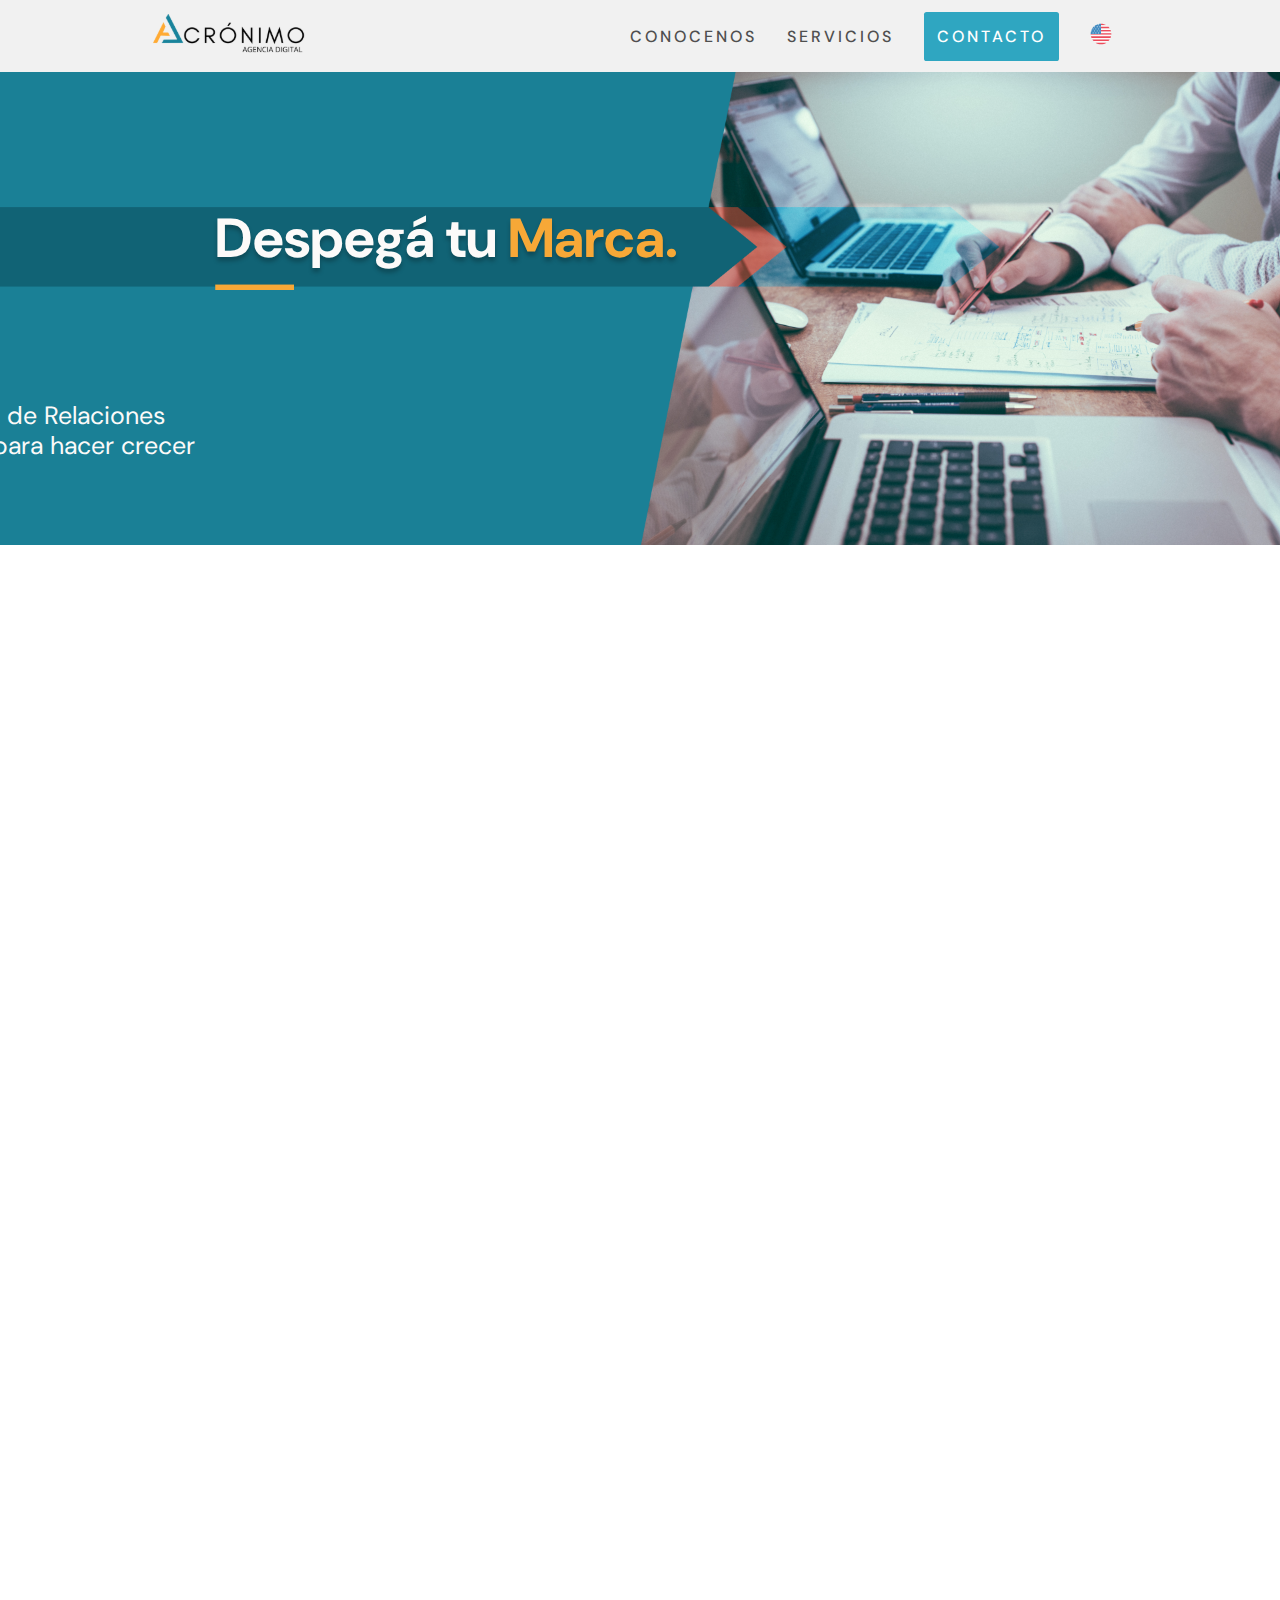
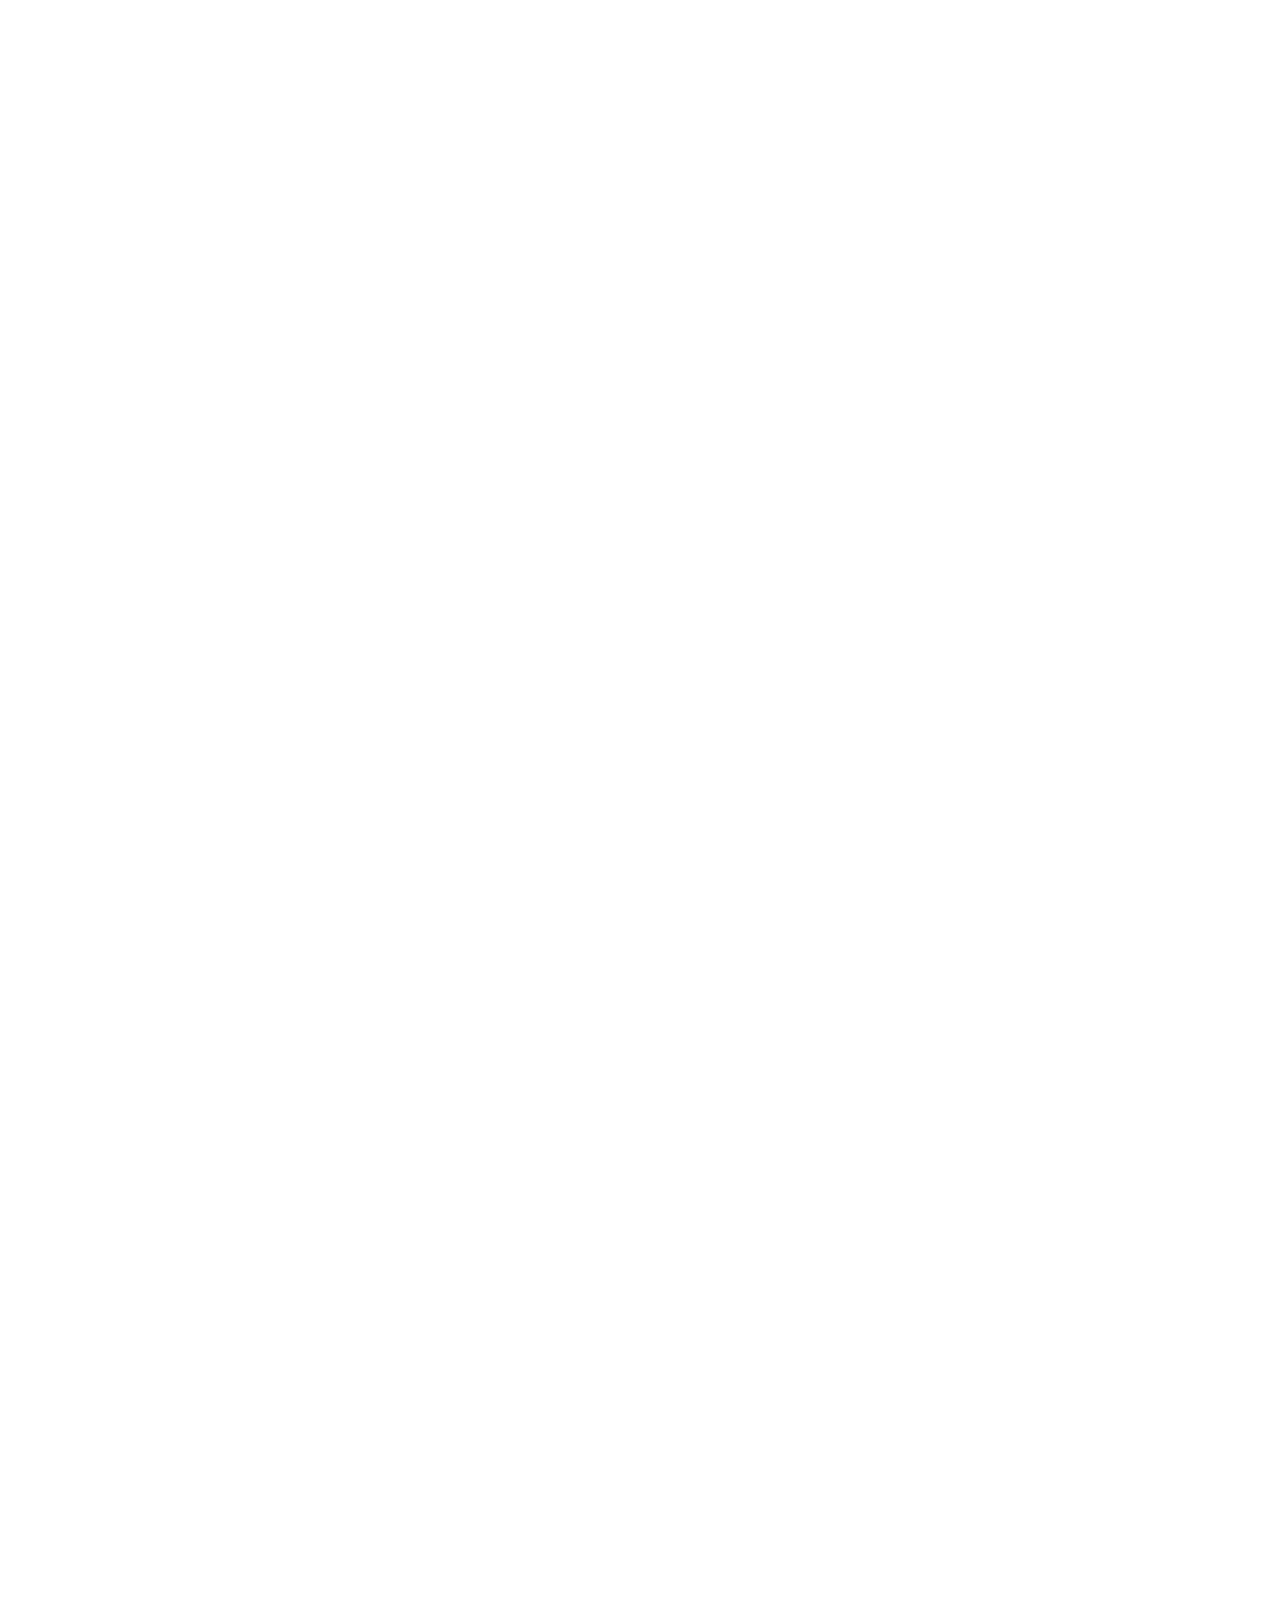
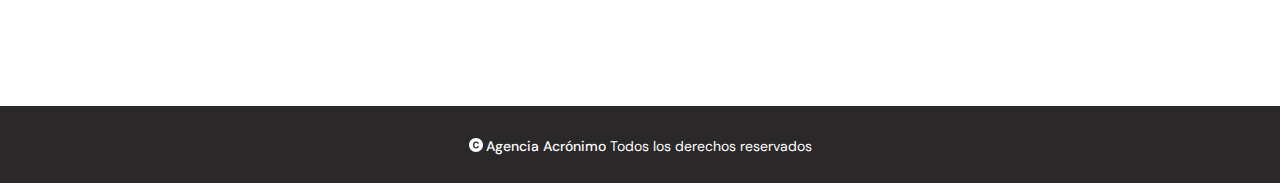
<file: index.html>
<!DOCTYPE html>
<html lang="en">
<head>
    <meta charset="UTF-8">
    <meta name="viewport" content="width=device-width, initial-scale=1.0">
    <title>Acrónimo | Inicio</title>

    <link rel="stylesheet" href="https://cdn.jsdelivr.net/npm/bootstrap@4.5.3/dist/css/bootstrap.min.css" integrity="sha384-TX8t27EcRE3e/ihU7zmQxVncDAy5uIKz4rEkgIXeMed4M0jlfIDPvg6uqKI2xXr2" crossorigin="anonymous">
    <link href="https://fonts.googleapis.com/css2?family=DM+Sans&display=swap" rel="stylesheet">
    <link rel="stylesheet" href="css/style.css">
    <link rel="shortcut icon" type="image/png" sizes="16×14" href="favicon.png">
</head>
<body>
    <nav class="nav">
        <div class="logo">
            <a href="index.html"><img src="multimedia/logo-nav.svg" alt="Logo Acrónimo"></a>
        </div>

        <ul class="nav-links">
            <li class="conocenos-lg"><a href="#conocenos">Conocenos</a></li>
            <li class="conocenos-sm"><a href="conocenos.html">Conocenos</a></li>
            <li><a href="servicios.html">Servicios</a></li>
            <li class="contacto"><a href="#contacto" class="btn-contact">Contacto</a></li>
            <li class="bandera"><a href="home.html" class="bandera"><img src="multimedia/us-flag.svg" alt=""></a></li>
        </ul>

            <div class="lan">
                <a href="home.html">EN</a>
                <div class="linea-lan"></div>
                <a href="index.html" class="lan-active">ES</a>
            </div>
            <div class="burger">
                <div class="line1"></div>
                <div class="line2"></div>
                <div class="line3"></div>
            </div>
    </nav>

    <div class="container cont-inicio">
        <div class="row section">
            <img src="multimedia/portada-inicio.png" alt="" class="portada">
            <img src="multimedia/portada-in-sm.png" alt="" class="portada-sm">
            <p class="frase1" id="first-heading">Despegá tu <span class="frase1-color">Marca.</span></p>
            <p class="texto1">Brindamos soluciones de Relaciones Públicas y Marketing para hacer crecer tu negocio. </p>
        </div>
        <div class="row row-frase-portada section hidden">
            <p class="frase2">Somos una agencia digital boutique</p>
            <div class="linea1"></div>
        </div>
        <div class="row cards-inicio section hidden">
            <div class="col col-lg-4 col-md-4 col-12 card">
                <img src="multimedia/card1.svg" alt="" class="icono-card">
                <p class="titulo-card">Digital</p>
                <p class="texto-card">Nuestros servicios están diseñados para generar óptimos resultados exclusivamente en la esfera digital, la tecnología es transversal en nuestras vidas y ningún profesional, emprendedor, pequeña, mediana o gran empresa está exento. </p>
            </div>
            <div class="col col-lg-4 col-md-4 col-12 card">
                <img src="multimedia/card2.svg" alt="" class="icono-card">
                <p class="titulo-card">Boutique</p>
                <p class="texto-card">Escuchamos, realizamos un diagnóstico y diseñamos una propuesta a medida y enfocada en un objetivo único. Cada emprendimiento, profesión o negocio es un mundo, y como tal guiamos y aconsejamos durante todo el proceso de digitalización. </p>
            </div>
            <div class="col col-lg-4 col-md-4 col-12 card">
                <img src="multimedia/card3.svg" alt="" class="icono-card">
                <p class="titulo-card">100% Remota</p>
                <p class="texto-card">El trabajo remoto llegó para quedarse y Acrónimo nació en este contexto; y fiel a su estilo se adapta a la coyuntura. Además, en estos tiempos en que  los límites geográficos no existen queremos llevar nuestras soluciones a cualquier parte del globo. </p>
            </div>
        </div>
        <div class="row quienes-somos section hidden" id="conocenos">
            <img src="multimedia/inicio2.svg" alt="">
            <img src="multimedia/foto-carla.svg" alt="" class="foto1">
            <p class="quienes-somos-titulo">¿Quienes somos?</p>
            <p class="nombre-foto">Carla Sofia Allende</p>
            <p class="cofounder">CO-FOUNDER</p>
            <div class="foto-hover">
                <p class="foto-hover--texto">Licenciada en Relaciones Públicas e Institucionales y Maestrando en Administración de Empresas. Especialista en e-commerce y posicionamiento SEO. Futura Front-end Developer. </p>
                <a href="https://www.linkedin.com/in/csallende/"><img src="multimedia/in-logo.svg" alt=""></a>
            </div>
            <img src="multimedia/foto-delfina.svg" alt="" class="foto2">
            <p class="nombre-foto2">Delfina Racchi</p>
            <p class="cofounder2">CO-FOUNDER</p>
            <div class="foto-hover2">
                <p class="foto-hover--texto">Licenciada en Relaciones Públicas e Institucionales; cuenta con una Certificación Internacional en Marketing Digital. Especialista en SEO & SEM, Facebook y Google Ads, y análisis de métricas. Futura Front-end Developer.</p>
                <a href="https://www.linkedin.com/in/delfina-racchi/"><img src="multimedia/in-logo.svg" alt=""></a>
            </div>
        </div>
        <div class="row que-hacemos section hidden">
            <img src="multimedia/bottom-inicio.svg" alt="" class="bottom-inicio">
            <p class="titulo-que-hacemos">¿Qué hacemos?</p>
            <div class="linea2"></div>
        </div>
        <div class="row row-iconos-hacemos section hidden">
            <div class="col-lg-3 col-md-3 icono-hacemos">
                <a href="./servicios.html#relacionesPublicas" class="svciosLink">
                    <img src="multimedia/icono-hacemos1.svg" alt="" class="icono-hacemos-lg">
                    <img src="multimedia/icono-hacemos-sm1.svg" alt="" class="icono-hacemos-sm">
                    <p class="titulo-hacemos">Relaciones Públicas y Comunicación Institucional</p>
                </a>
            </div>
            <div class="col-lg-3 col-md-3 icono-hacemos">
                <a href="./servicios.html#marketingDigital" class="svciosLink">
                    <img src="multimedia/icono-hacemos2.svg" alt="" class="icono-hacemos-lg">
                    <img src="multimedia/icono-hacemos-sm2.svg" alt="" class="icono-hacemos-sm mkt-sm">
                    <p class="titulo-hacemos">Marketing Digital</p>
                </a>
            </div>
            <div class="col-lg-3 col-md-3 icono-hacemos">
                <a href="./servicios.html#socialMedia" class="svciosLink">
                    <img src="multimedia/icono-hacemos3.svg" alt="" class="icono-hacemos-lg">
                    <img src="multimedia/icono-hacemos-sm3.svg" alt="" class="icono-hacemos-sm">
                    <p class="titulo-hacemos">Social Media</p>
                </a>
            </div>
            <div class="col-lg-3 col-md-3 icono-hacemos">
                <a href="./servicios.html#webDev" class="svciosLink">
                    <img src="multimedia/icono-hacemos4.svg" alt="" class="icono-hacemos-lg">
                    <img src="multimedia/icono-hacemos-sm4.svg" alt="" class="icono-hacemos-sm">
                    <p class="titulo-hacemos">Desarrollo Web</p>
                </a>
            </div>
        </div>
        <div class="row row-contacto section hidden" id="contacto">
            <div class="row row-contacto-inner">
                <div class="col-lg-4 col-md-4 col-info">
                    <p class="contactanos">Contactanos</p>
                    <div class="wrap-c info-contacto-lg">
                        <div class="info-wrap">
                            <img src="multimedia/logo-mail.svg" alt="">
                            <p>acronimoagenciadigital@gmail.com</p>
                        </div>
                        <div class="info-wrap">
                            <img src="multimedia/logo-fb.svg" alt="">
                            <p>Acronimo Agencia Digital</p>
                        </div>
                        <div class="info-wrap">
                            <img src="multimedia/logo-insta.svg" alt="">
                            <p>@acronimoagenciadigital</p>
                        </div>
                        <div class="info-wrap">
                            <img src="multimedia/logo-in2.svg" alt="">
                            <p>acronimo-agenciadigital</p>
                        </div>
                    </div>
                </div>
                <div class="col-lg-8 col-md-8 col-12 col-form">
                    <form action="mailto:acronimoagenciadigital@gmail.com" method="post" enctype="text/plain">
                        <input type="text" name="name" placeholder="  Nombre*" class="input-form"><br>
                        <input type="text" name="name" placeholder="  Apellido*" class="input-form"><br>
                        <input type="text" name="mail" placeholder="  Email*" class="input-form"><br>
                        <input type="text" name="comment" size="50" placeholder="  Mensaje*" class="input-form mensaje"><br>
                        <div class="btns-form">
                            <input type="submit" value="Enviar" class="btn-form">
                            <a href="https://api.whatsapp.com/send?phone=5493874148905&text=&source=&data=&app_absent=" class="wsp-button-lg"><img src="multimedia/wsp-lg.svg" alt="" class="wsp"></a>
                            <a href="https://api.whatsapp.com/send?phone=5493874148905&text=&source=&data=&app_absent="  class="wsp-button">WHATSAPP<img src="multimedia/logo-wsp.svg" alt="" class="wsp"></a>
                        </div>
                </div>
            </div>
        </div>
        <footer>
            <div class="contacto-footer section">
                <div class="wrap-c info-contacto-sm">
                    <div class="info-wrap">
                        <img src="multimedia/logo-mail.svg" alt="">
                        <p>acronimoagenciadigital@gmail.com</p>
                    </div>
                    <div class="info-wrap">
                        <img src="multimedia/logo-fb.svg" alt="">
                        <p>Acronimo Agencia Digital</p>
                    </div>
                    <div class="info-wrap">
                        <img src="multimedia/logo-insta.svg" alt="">
                        <p>@acronimoagenciadigital</p>
                    </div>
                    <div class="info-wrap">
                        <img src="multimedia/logo-in2.svg" alt="">
                        <p>acronimo-agenciadigital</p>
                    </div>
                </div>
            </div>
            <img src="multimedia/logo-nav.svg" alt="" class="logo-footer">
            <div class="footer-flex">
                <img src="multimedia/copyright-logo.svg" alt="">
                <p class="footer">Agencia Acrónimo <span class="footer-regular">Todos los derechos reservados</span></p>
            </div>
        </footer>
    </div>
    <script src="app.js"></script>
</body>
</html>
</file>
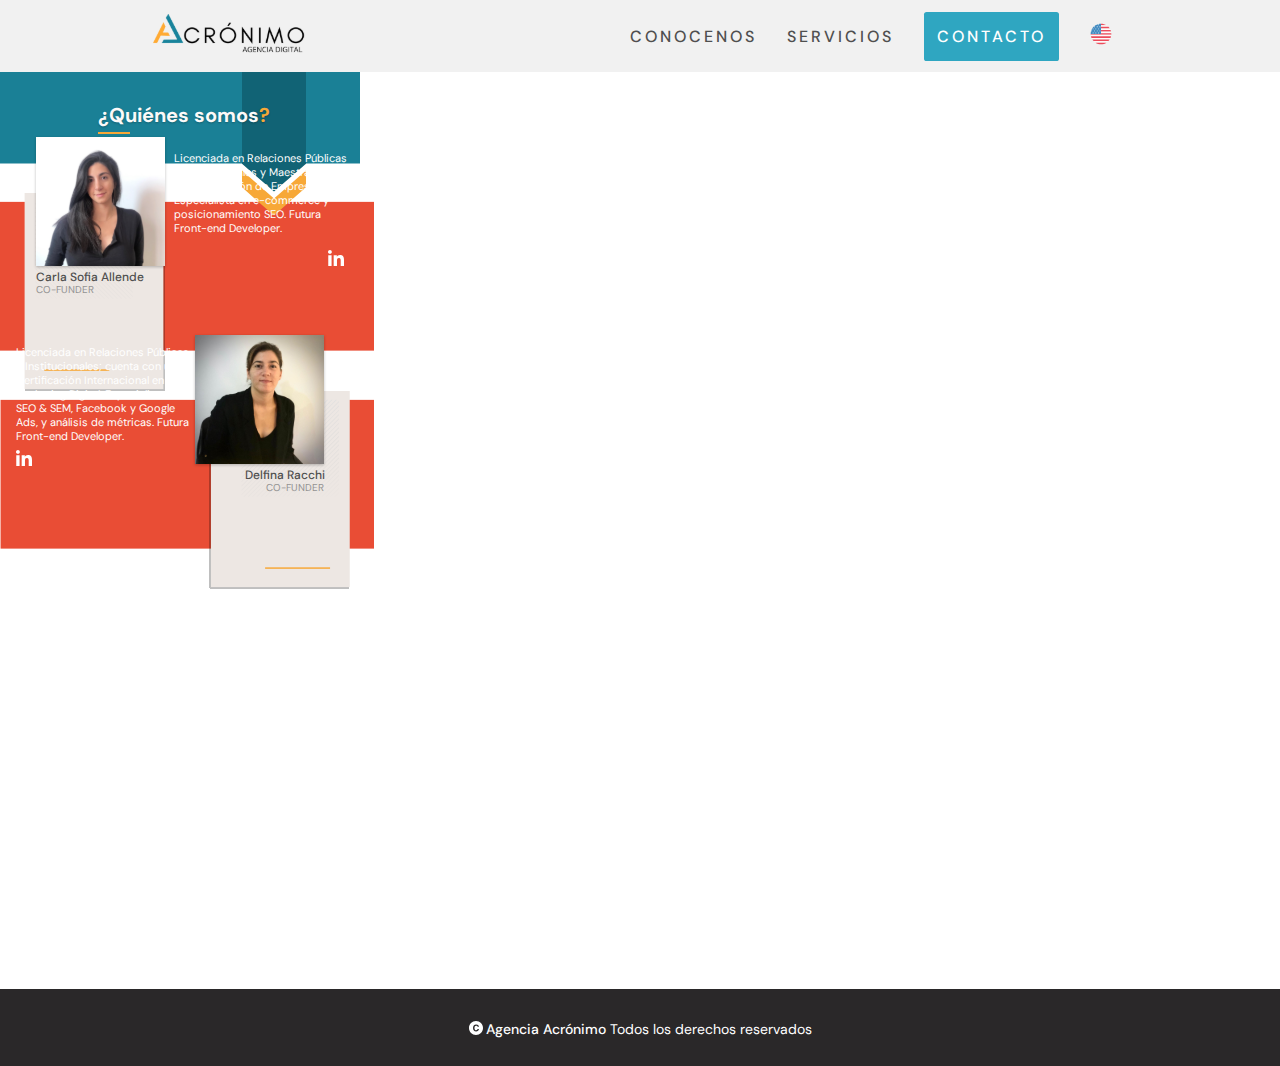
<file: conocenos.html>
<!DOCTYPE html>
<html lang="en">
<head>
    <meta charset="UTF-8">
    <meta name="viewport" content="width=device-width, initial-scale=1.0">
    <title>Acrónimo | Conocenos</title>

    <link rel="stylesheet" href="https://cdn.jsdelivr.net/npm/bootstrap@4.5.3/dist/css/bootstrap.min.css" integrity="sha384-TX8t27EcRE3e/ihU7zmQxVncDAy5uIKz4rEkgIXeMed4M0jlfIDPvg6uqKI2xXr2" crossorigin="anonymous">
    <link href="https://fonts.googleapis.com/css2?family=DM+Sans&display=swap" rel="stylesheet">
    <link rel="stylesheet" href="css/style.css">
    <link rel="shortcut icon" type="image/png" sizes="16×14" href="favicon.png">
</head>
<body>
    <nav>
        <div class="logo">
            <a href="index.html"><img src="multimedia/logo-nav.svg" alt="Logo Acrónimo"></a>
        </div>

        <ul class="nav-links">
            <li><a href="#conocenos">Conocenos</a></li>
            <li><a href="servicios.html">Servicios</a></li>
            <li class="contacto"><a href="#contacto" class="btn-contact">Contacto</a></li>
            <li class="bandera"><a href="home.html" class="bandera"><img src="multimedia/us-flag.svg" alt=""></a></li>
        </ul>

            <div class="lan">
                <a href="us.html">EN</a>
                <div class="linea-lan"></div>
                <a href="conocenos.html" class="lan-active">ES</a>
            </div>
            <div class="burger">
                <div class="line1"></div>
                <div class="line2"></div>
                <div class="line3"></div>
            </div>
    </nav>
    <div class="container cont-inicio">
        <div class="row titulo-conocenos section">
            <img src="multimedia/titulo-conocenos.svg" alt="">
            <p class="titulo-c" id="first-heading" >¿Quiénes somos<span class="titulo-color">?</span></p>
            <div class="linea-conocenos"></div>
        </div>
        <div class="row conocenos-info section">
            <img src="multimedia/fondo-conocenos-sm.svg" alt="" class="fondo-conocenos1">
            <img src="multimedia/foto-carla.svg" alt="" class="foto-carla-sm">
            <p class="nombre1-sm">Carla Sofia Allende</p>
            <p class="cofunder1">co-funder</p>
            <p class="texto-conocenos-sm1">Licenciada en Relaciones Públicas e Institucionales y Maestrando en Administración de Empresas. Especialista en e-commerce y posicionamiento SEO. Futura Front-end Developer.</p>
            <a href="https://www.linkedin.com/in/csallende/" class="btn-in"><img src="multimedia/in-logo.svg" alt=""></a>
        </div>
        <div class="row conocenos-info section">
            <img src="multimedia/fondo-conocenos-sm.svg" alt="" class="fondo-conocenos2">
            <img src="multimedia/foto-delfina.svg" alt="" class="foto-delfina-sm">
            <p class="nombre2-sm">Delfina Racchi</p>
            <p class="cofunder2">co-funder</p>
            <p class="texto-conocenos-sm2">Licenciada en Relaciones Públicas e Institucionales; cuenta con una Certificación Internacional en Marketing Digital. Especialista en SEO & SEM, Facebook y Google Ads, y análisis de métricas. Futura Front-end Developer. </p>
            <a href="https://www.linkedin.com/in/delfina-racchi/" class="btn-in2"><img src="multimedia/in-logo.svg"></a>
        </div>

        <div class="row row-contacto1 section hidden" id="contacto">
            <div class="row row-contacto-inner">
                <div class="col-lg-4 col-md-4 col-info">
                    <p class="contactanos">Contactanos</p>
                    <div class="wrap-c info-contacto-lg">
                        <div class="info-wrap">
                            <img src="multimedia/logo-mail.svg" alt="">
                            <p>acronimoagenciadigital@gmail.com</p>
                        </div>
                        <div class="info-wrap">
                            <img src="multimedia/logo-fb.svg" alt="">
                            <p>Acronimo Agencia Digital</p>
                        </div>
                        <div class="info-wrap">
                            <img src="multimedia/logo-insta.svg" alt="">
                            <p>@acronimoagenciadigital</p>
                        </div>
                        <div class="info-wrap">
                            <img src="multimedia/logo-in2.svg" alt="">
                            <p>acronimo-agenciadigital</p>
                        </div>
                    </div>
                </div>
                <div class="col-lg-8 col-md-8 col-12 col-form1">
                    <form action="mailto:acronimoagenciadigital@gmail.com" method="post" enctype="text/plain">
                        <input type="text" name="name" placeholder="  NOMBRE Y APELLIDO" class="input-form"><br>
                        <input type="text" name="mail" placeholder="  EMAIL" class="input-form"><br>
                        <input type="text" name="comment" size="50" placeholder="  MENSAJE" class="input-form mensaje"><br>
                        <div class="btns-form">
                            <input type="submit" value="Enviar" class="btn-form">
                            <a href="https://api.whatsapp.com/send?phone=5493874148905&text=&source=&data=&app_absent=" class="wsp-button-lg"><img src="multimedia/wsp-lg.svg" alt="" class="wsp"></a>
                            <a href="https://api.whatsapp.com/send?phone=5493874148905&text=&source=&data=&app_absent="  class="wsp-button">WHATSAPP<img src="multimedia/logo-wsp.svg" alt="" class="wsp"></a>
                        </div>
                </div>
            </div>
        </div>
        <footer>
            <div class="contacto-footer section">
                <div class="wrap-c info-contacto-sm">
                    <div class="info-wrap">
                        <img src="multimedia/logo-mail.svg" alt="">
                        <p>acronimoagenciadigital@gmail.com</p>
                    </div>
                    <div class="info-wrap">
                        <img src="multimedia/logo-fb.svg" alt="">
                        <p>Acronimo Agencia Digital</p>
                    </div>
                    <div class="info-wrap">
                        <img src="multimedia/logo-insta.svg" alt="">
                        <p>@acronimoagenciadigital</p>
                    </div>
                    <div class="info-wrap">
                        <img src="multimedia/logo-in2.svg" alt="">
                        <p>acronimo-agenciadigital</p>
                    </div>
                </div>
            </div>
            <img src="multimedia/logo-nav.svg" alt="" class="logo-footer">
            <div class="footer-flex">
                <img src="multimedia/copyright-logo.svg" alt="">
                <p class="footer">Agencia Acrónimo <span class="footer-regular">Todos los derechos reservados</span></p>
            </div>
        </footer>
    </div>
    <script src="app.js"></script>
</body>
</html>
</file>
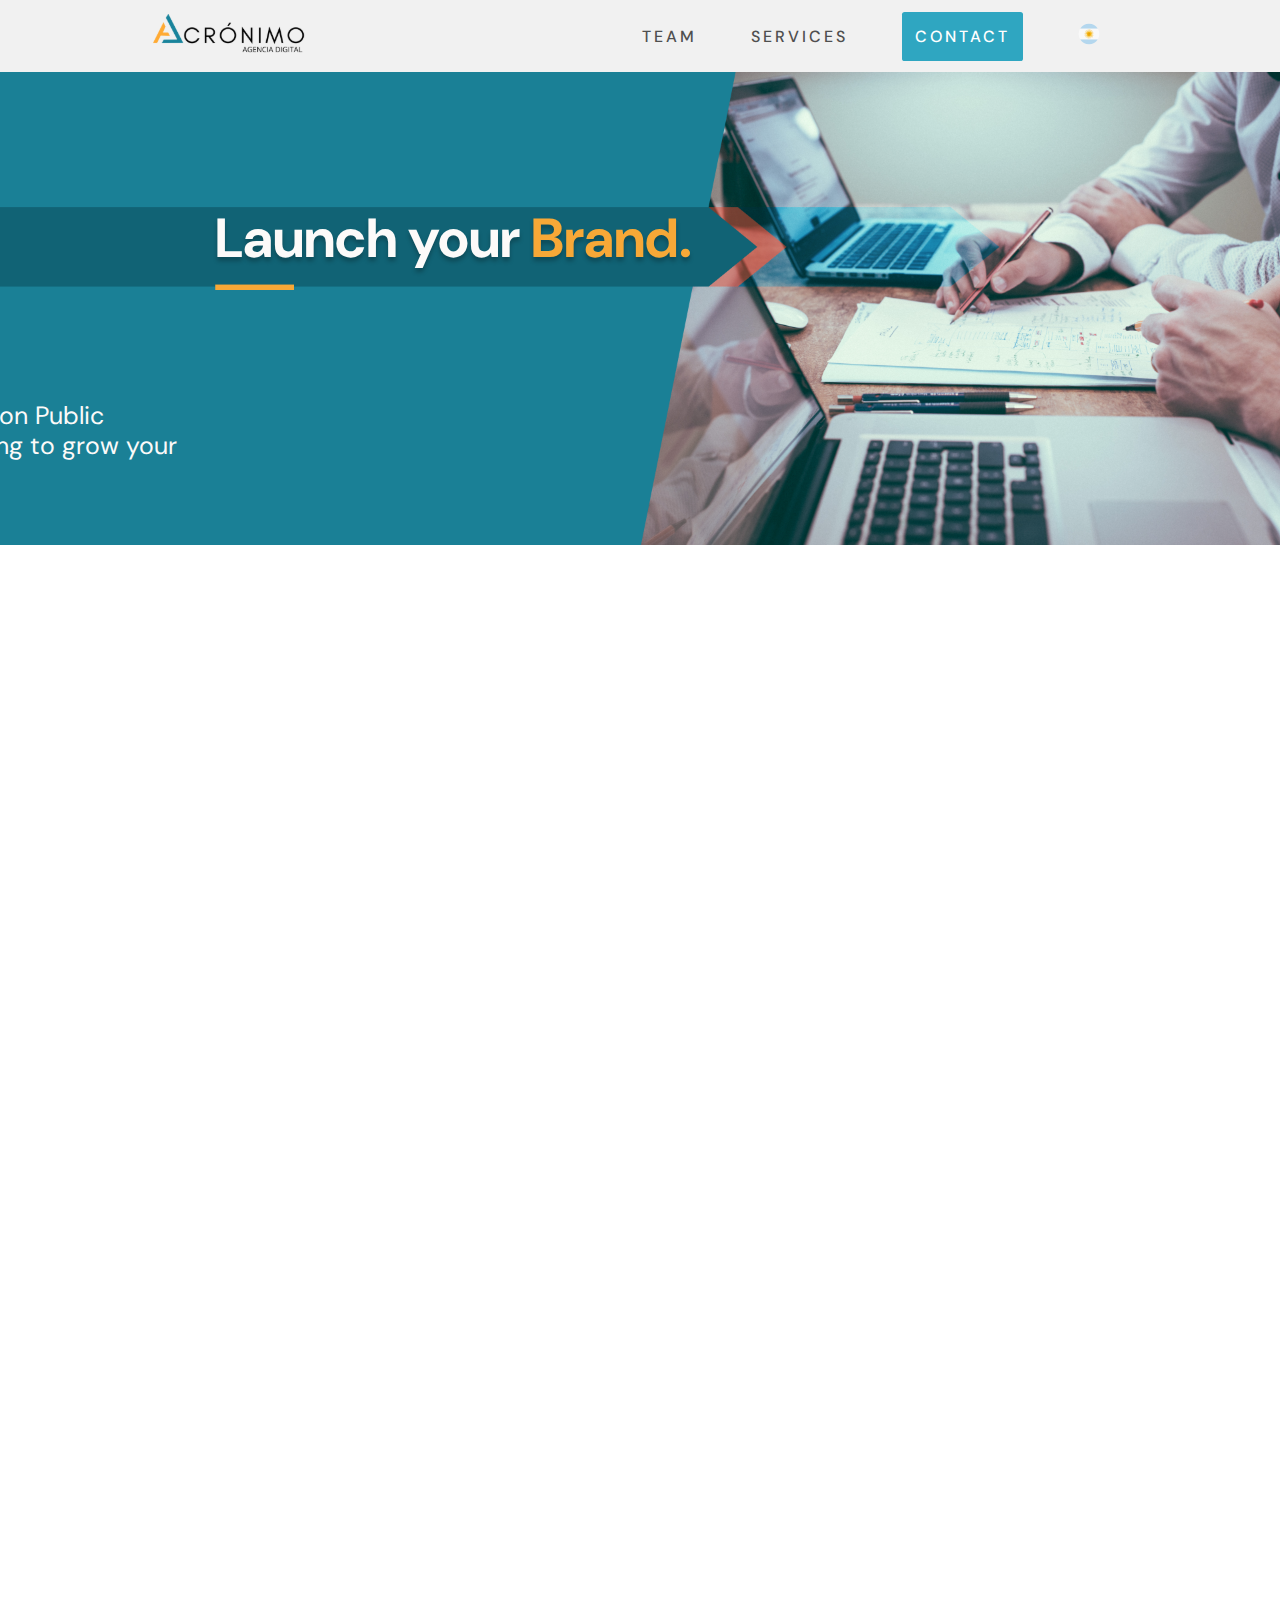
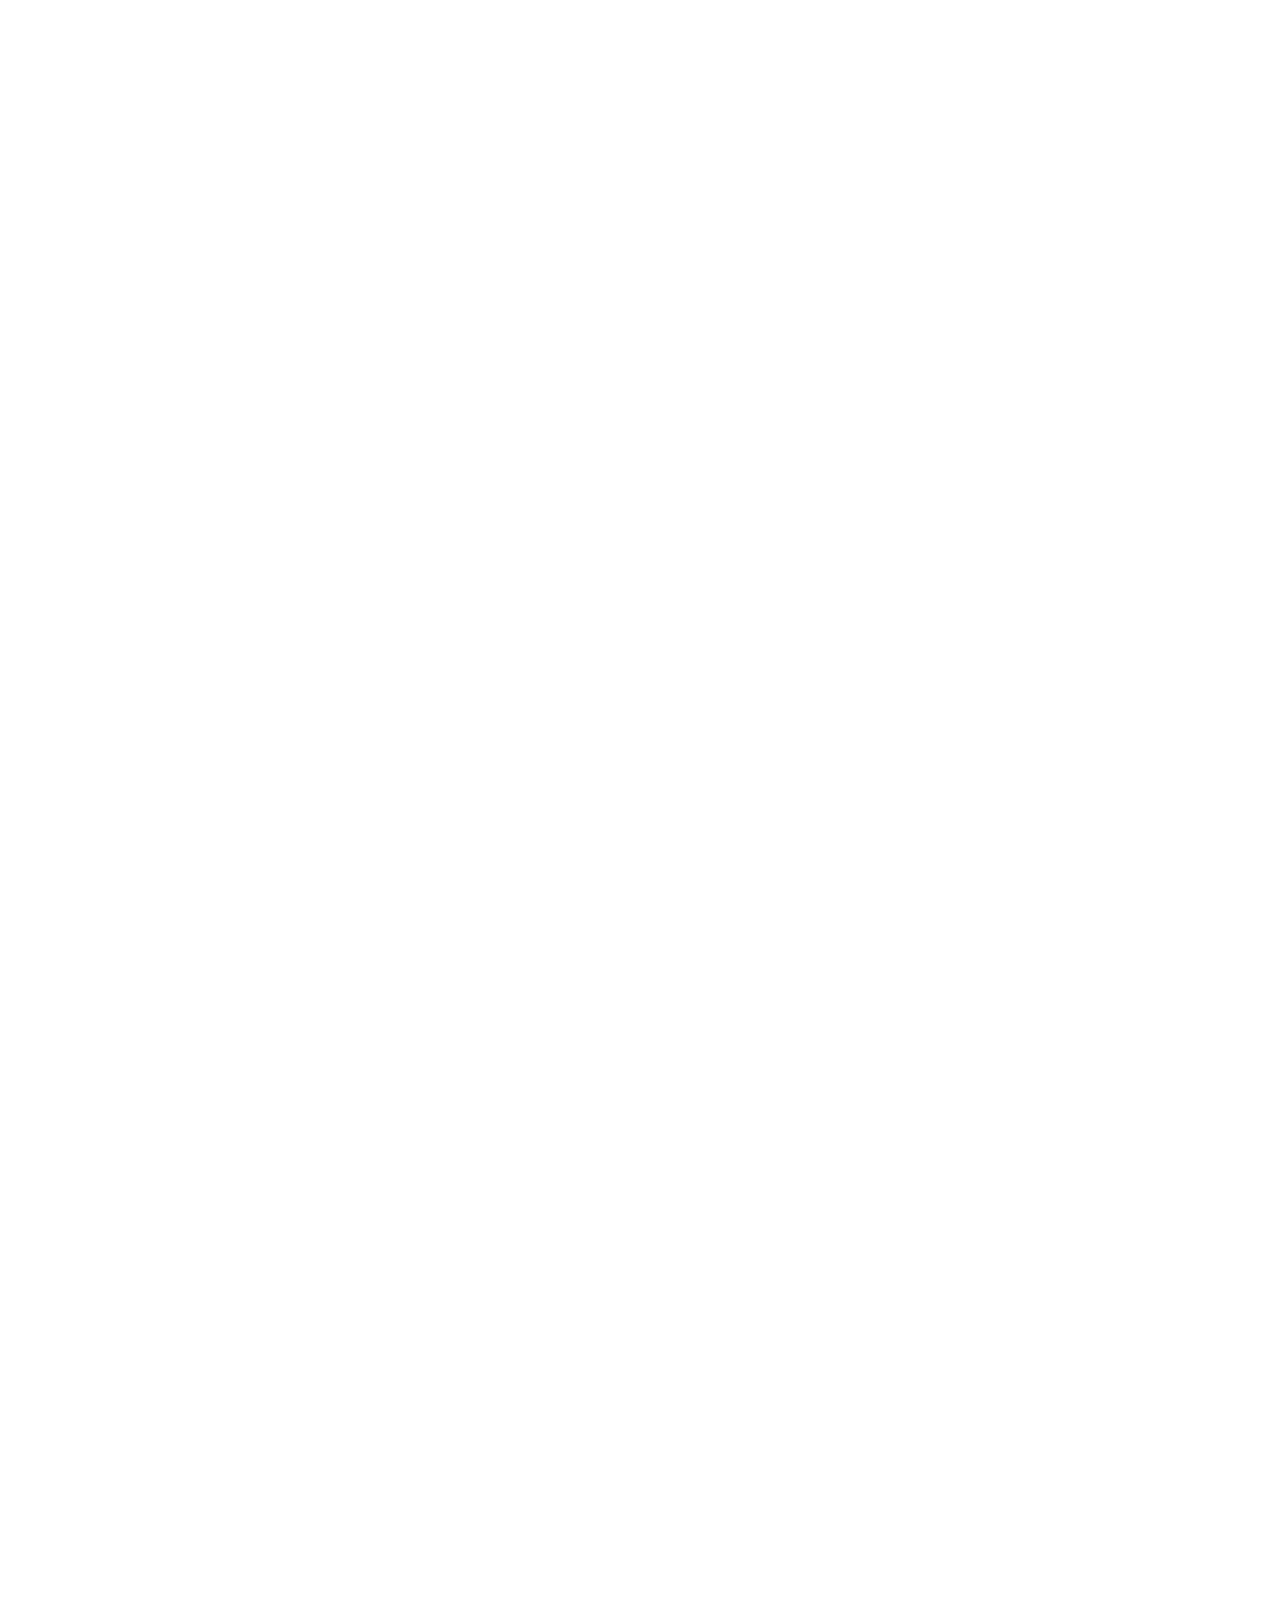
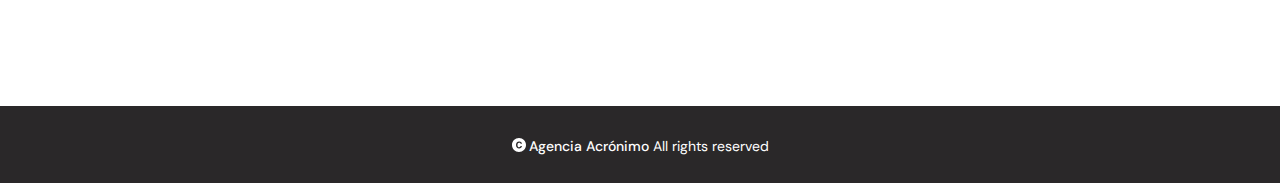
<file: home.html>
<!DOCTYPE html>
<html lang="en">
<head>
    <meta charset="UTF-8">
    <meta name="viewport" content="width=device-width, initial-scale=1.0">
    <title>Acrónimo | Home</title>

    <link rel="stylesheet" href="https://cdn.jsdelivr.net/npm/bootstrap@4.5.3/dist/css/bootstrap.min.css" integrity="sha384-TX8t27EcRE3e/ihU7zmQxVncDAy5uIKz4rEkgIXeMed4M0jlfIDPvg6uqKI2xXr2" crossorigin="anonymous">
    <link href="https://fonts.googleapis.com/css2?family=DM+Sans&display=swap" rel="stylesheet">
    <link rel="stylesheet" href="css/style.css">
    <link rel="shortcut icon" type="image/png" sizes="16×14" href="favicon.png">
</head>
<body>
    <nav>
        <div class="logo">
            <a href="home.html"><img src="multimedia/logo-nav.svg" alt="Logo Acrónimo"></a>
        </div>

        <ul class="nav-links">
            <li class="conocenos-lg"><a href="#conocenos">Team</a></li>
            <li class="conocenos-sm"><a href="us.html">Team</a></li>
            <li><a href="services.html">Services</a></li>
            <li class="contacto"><a href="#contacto" class="btn-contact">Contact</a></li>
            <li class="bandera"><a href="index.html" class="bandera"><img src="multimedia/ar-flag.svg" alt=""></a></li>
        </ul>

        <div class="lan">
            <a href="home.html" class="lan-active">EN</a>
            <div class="linea-lan"></div>
            <a href="index.html">ES</a>
        </div>
        <div class="burger">
            <div class="line1"></div>
            <div class="line2"></div>
            <div class="line3"></div>
        </div>
    </nav>

    <div class="container cont-inicio">
        <div class="row section">
            <img src="multimedia/portada-inicio.png" alt="" class="portada">
            <img src="multimedia/portada-in-sm.png" alt="" class="portada-sm">
            <p class="frase1" id="first-heading">Launch your <span class="frase1-color">Brand.</span></p>
            <p class="texto1">We provide solutions on Public Relations and Marketing to grow your business.</p>
        </div>
        <div class="row row-frase-portada section hidden">
            <p class="frase2">We are a digital boutique agency</p>
            <div class="linea1"></div>
        </div>
        <div class="row cards-inicio section hidden">
            <div class="col col-lg-4 col-md-4 col-12 card">
                <img src="multimedia/card1.svg" alt="" class="icono-card">
                <p class="titulo-card">Digital</p>
                <p class="texto-card">Our services are design to generate high standard results exclusively in the digital area. Technology is all around our lives and no professional, entrepreneur, small, medium or large company is exempt. </p>
            </div>
            <div class="col col-lg-4 col-md-4 col-12 card">
                <img src="multimedia/card2.svg" alt="" class="icono-card">
                <p class="titulo-card">Boutique</p>
                <p class="texto-card">We listen, make a diagnosis, and design a special proposal for your business focused on a specific objective. Each entrepreneurship, profession or business represents a unique world and we guide and advise you during the whole process of digitalization.</p>
            </div>
            <div class="col col-lg-4 col-md-4 col-12 card">
                <img src="multimedia/card3.svg" alt="" class="icono-card">
                <p class="titulo-card">100% Remote</p>
                <p class="texto-card">Remote work has come to stay. Acrónimo was born in this context and maintaining its style, gets to adapt to the situation. Furthermore, in this times in which geographic limits don´t exist, we want to reach any part of the globe with our professional proposal.</p>
            </div>
        </div>
        <div class="row quienes-somos section hidden" id="conocenos">
            <img src="multimedia/inicio2.svg" alt="">
            <img src="multimedia/foto-carla.svg" alt="" class="foto1">
            <p class="quienes-somos-title">Our Team</p>
            <p class="nombre-foto">Carla Sofia Allende</p>
            <p class="cofounder">CO-FOUNDER</p>
            <div class="foto-hover">
                <p class="foto-hover--texto">Bachelor’s Degree in Public and Institutional Relations and future Master of Business Administration. Provincial Director in the Iberoamerican Public Relations Network. E-commerce and SEO positioning Specialist. Future Front-end Developer.</p>
                <a href="https://www.linkedin.com/in/csallende/"><img src="multimedia/in-logo.svg" alt=""></a>
            </div>
            <img src="multimedia/foto-delfina.svg" alt="" class="foto2">
            <p class="nombre-foto2">Delfina Racchi</p>
            <p class="cofounder2">CO-FOUNDER</p>
            <div class="foto-hover2">
                <p class="foto-hover--texto2">Bachelor’s Degree in Public and Institutional Relations. She has an International Certificate in Digital Marketing. SEO & SEM, Facebook & Google Ads, and metrics analysis Specialist. Future Front-end Developer. </p>
                <a href="https://www.linkedin.com/in/delfina-racchi/"><img src="multimedia/in-logo.svg" alt=""></a>
            </div>
        </div>
        <div class="row que-hacemos section hidden">
            <img src="multimedia/bottom-inicio.svg" alt="" class="bottom-inicio">
            <p class="titulo-que-hacemos">Our services</p>
            <div class="linea2"></div>
        </div>
        <div class="row row-iconos-hacemos section hidden">
            <div class="col-lg-3 col-md-3 icono-hacemos">
                <a href="./services.html#relacionesPublicas" class="svciosLink">
                    <img src="multimedia/icono-hacemos1.svg" alt="" class="icono-hacemos-lg">
                    <img src="multimedia/icono-hacemos-sm1.svg" alt="" class="icono-hacemos-sm">
                    <p class="titulo-hacemos">Public Relations and Institutional Communications</p>
                </a>
            </div>
            <div class="col-lg-3 col-md-3 icono-hacemos">
                <a href="./services.html#marketingDigital" class="svciosLink">
                    <img src="multimedia/icono-hacemos2.svg" alt="" class="icono-hacemos-lg">
                    <img src="multimedia/icono-hacemos-sm2.svg" alt="" class="icono-hacemos-sm mkt-sm">
                    <p class="titulo-hacemos">Digital Marketing</p>
                </a>
            </div>
            <div class="col-lg-3 col-md-3 icono-hacemos">
                <a href="./services.html#socialMedia" class="svciosLink">
                    <img src="multimedia/icono-hacemos3.svg" alt="" class="icono-hacemos-lg">
                    <img src="multimedia/icono-hacemos-sm3.svg" alt="" class="icono-hacemos-sm">
                    <p class="titulo-hacemos">Social Media</p>
                </a>
            </div>
            <div class="col-lg-3 col-md-3 icono-hacemos">
                <a href="./services.html#webDev" class="svciosLink">
                    <img src="multimedia/icono-hacemos4.svg" alt="" class="icono-hacemos-lg">
                    <img src="multimedia/icono-hacemos-sm4.svg" alt="" class="icono-hacemos-sm">
                    <p class="titulo-hacemos">Web Development</p>
                </a>
            </div>
        </div>
        <div class="row row-contacto section hidden" id="contacto">
            <div class="row row-contacto-inner">
                <div class="col-lg-4 col-md-4 col-info">
                    <p class="contactanos">Contact us</p>
                    <div class="wrap-c info-contacto-lg">
                        <div class="info-wrap">
                            <img src="multimedia/logo-mail.svg" alt="">
                            <p>acronimoagenciadigital@gmail.com</p>
                        </div>
                        <div class="info-wrap">
                            <img src="multimedia/logo-fb.svg" alt="">
                            <p>Acronimo Agencia Digital</p>
                        </div>
                        <div class="info-wrap">
                            <img src="multimedia/logo-insta.svg" alt="">
                            <p>@acronimoagenciadigital</p>
                        </div>
                        <div class="info-wrap">
                            <img src="multimedia/logo-in2.svg" alt="">
                            <p>acronimo-agenciadigital</p>
                        </div>
                    </div>
                </div>
                <div class="col-lg-8 col-md-8 col-12 col-form">
                    <form action="mailto:acronimoagenciadigital@gmail.com" method="post" enctype="text/plain">
                        <input type="text" name="name" placeholder="  Name*" class="input-form"><br>
                        <input type="text" name="name" placeholder="  Last Name*" class="input-form"><br>
                        <input type="text" name="mail" placeholder="  Email*" class="input-form"><br>
                        <input type="text" name="comment" size="50" placeholder="  Message*" class="input-form mensaje"><br>
                        <div class="btns-form">
                            <input type="submit" value="Enviar" class="btn-form">
                            <a href="https://api.whatsapp.com/send?phone=5493874148905&text=&source=&data=&app_absent=" class="wsp-button-lg"><img src="multimedia/wsp-lg.svg" alt="" class="wsp"></a>
                            <a href="https://api.whatsapp.com/send?phone=5493874148905&text=&source=&data=&app_absent="  class="wsp-button">WHATSAPP<img src="multimedia/logo-wsp.svg" alt="" class="wsp"></a>
                        </div>
                </div>
            </div>
        </div>
        <footer>
            <div class="contacto-footer section">
                <div class="wrap-c info-contacto-sm">
                    <div class="info-wrap">
                        <img src="multimedia/logo-mail.svg" alt="">
                        <p>acronimoagenciadigital@gmail.com</p>
                    </div>
                    <div class="info-wrap">
                        <img src="multimedia/logo-fb.svg" alt="">
                        <p>Acronimo Agencia Digital</p>
                    </div>
                    <div class="info-wrap">
                        <img src="multimedia/logo-insta.svg" alt="">
                        <p>@acronimoagenciadigital</p>
                    </div>
                    <div class="info-wrap">
                        <img src="multimedia/logo-in2.svg" alt="">
                        <p>acronimo-agenciadigital</p>
                    </div>
                </div>
            </div>
            <img src="multimedia/logo-nav.svg" alt="" class="logo-footer">
            <div class="footer-flex">
                <img src="multimedia/copyright-logo.svg" alt="">
                <p class="footer">Agencia Acrónimo <span class="footer-regular">All rights reserved</span></p>
            </div>
        </footer>
    </div>
<script src="app.js"></script>
</body>
</html>
</file>
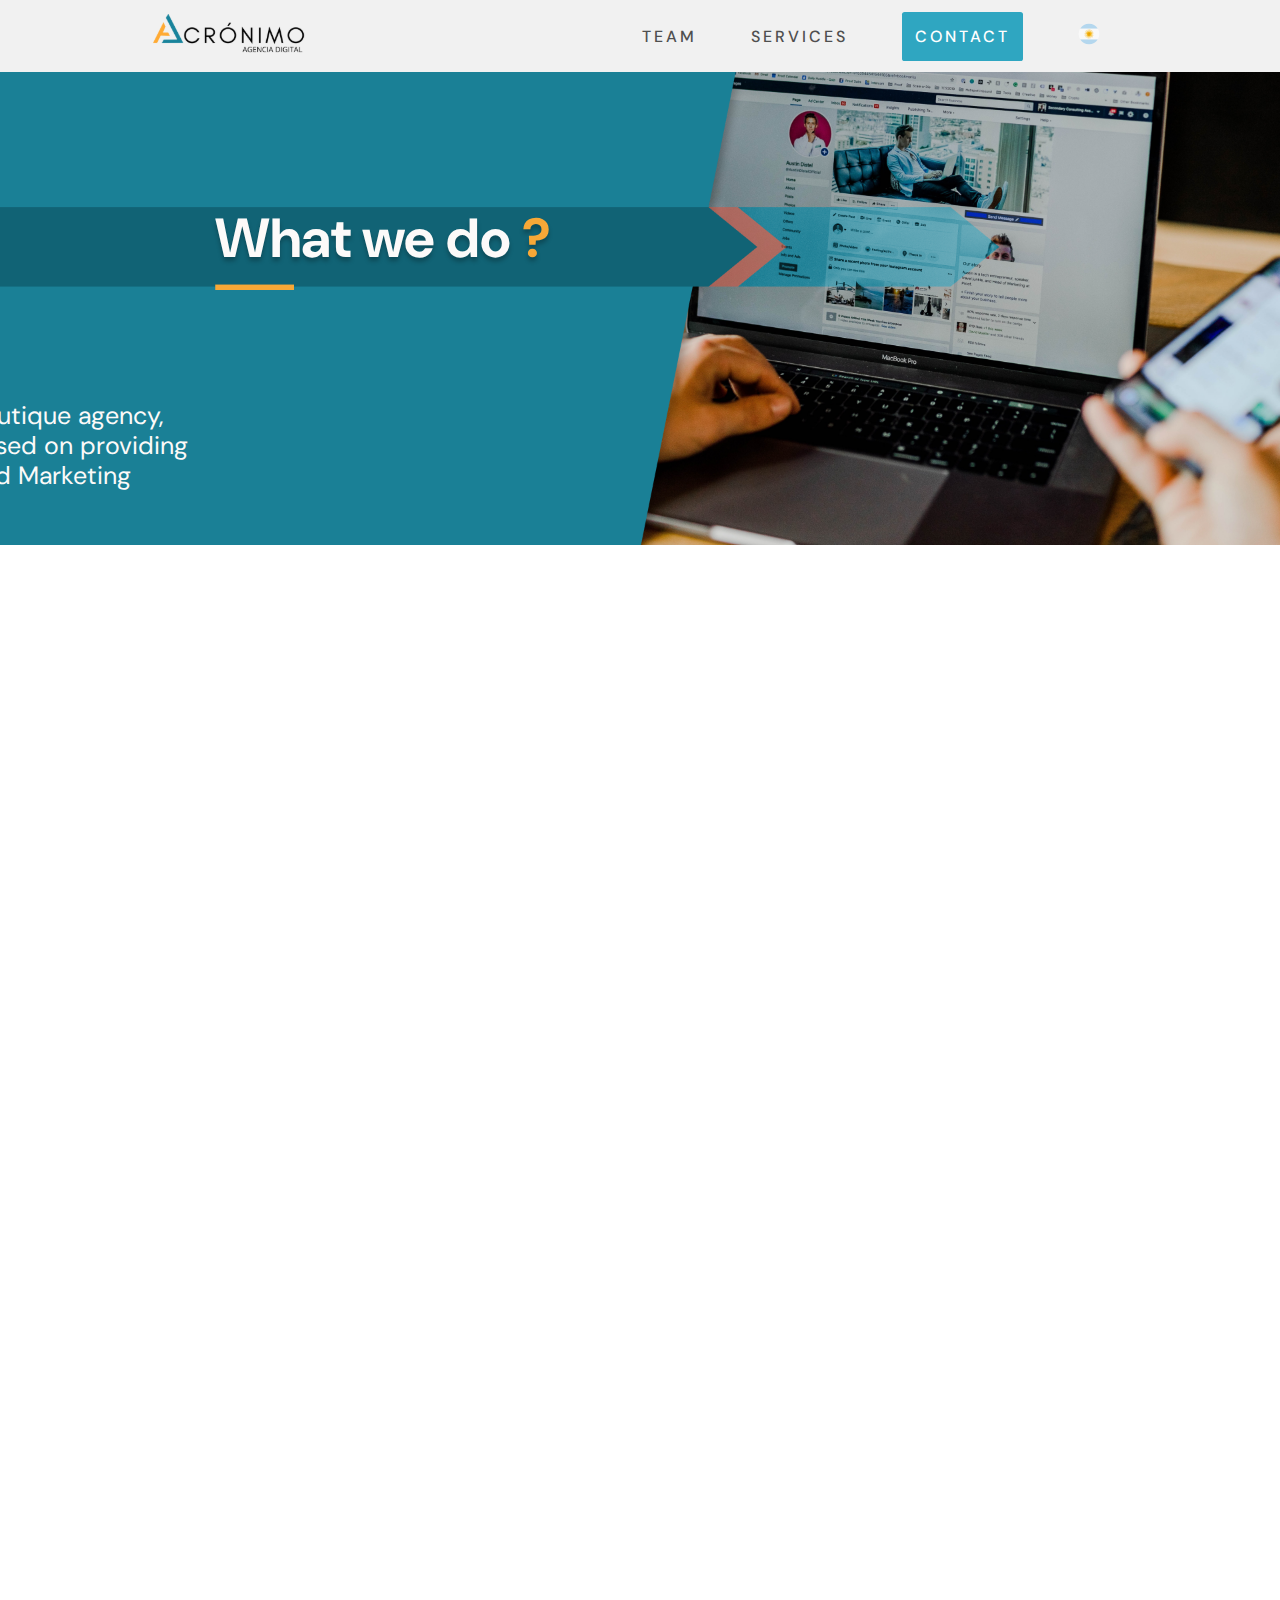
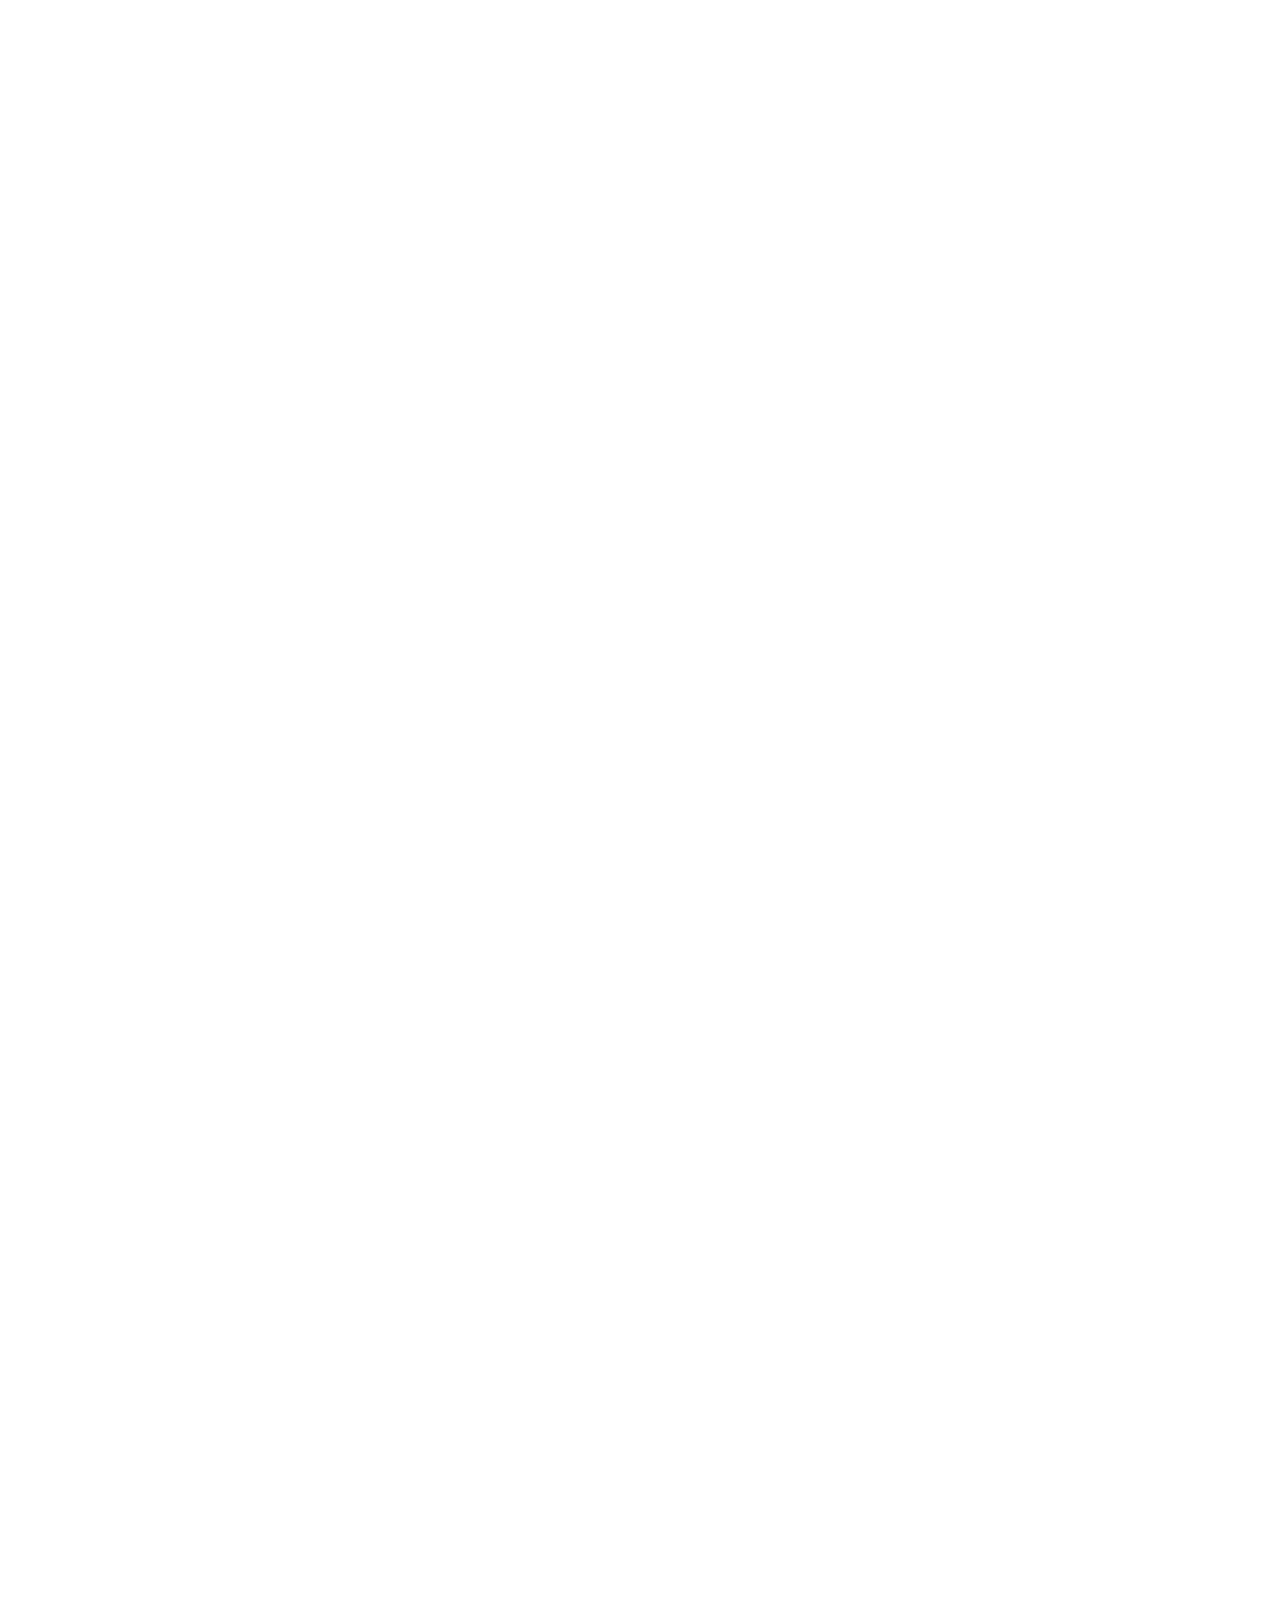
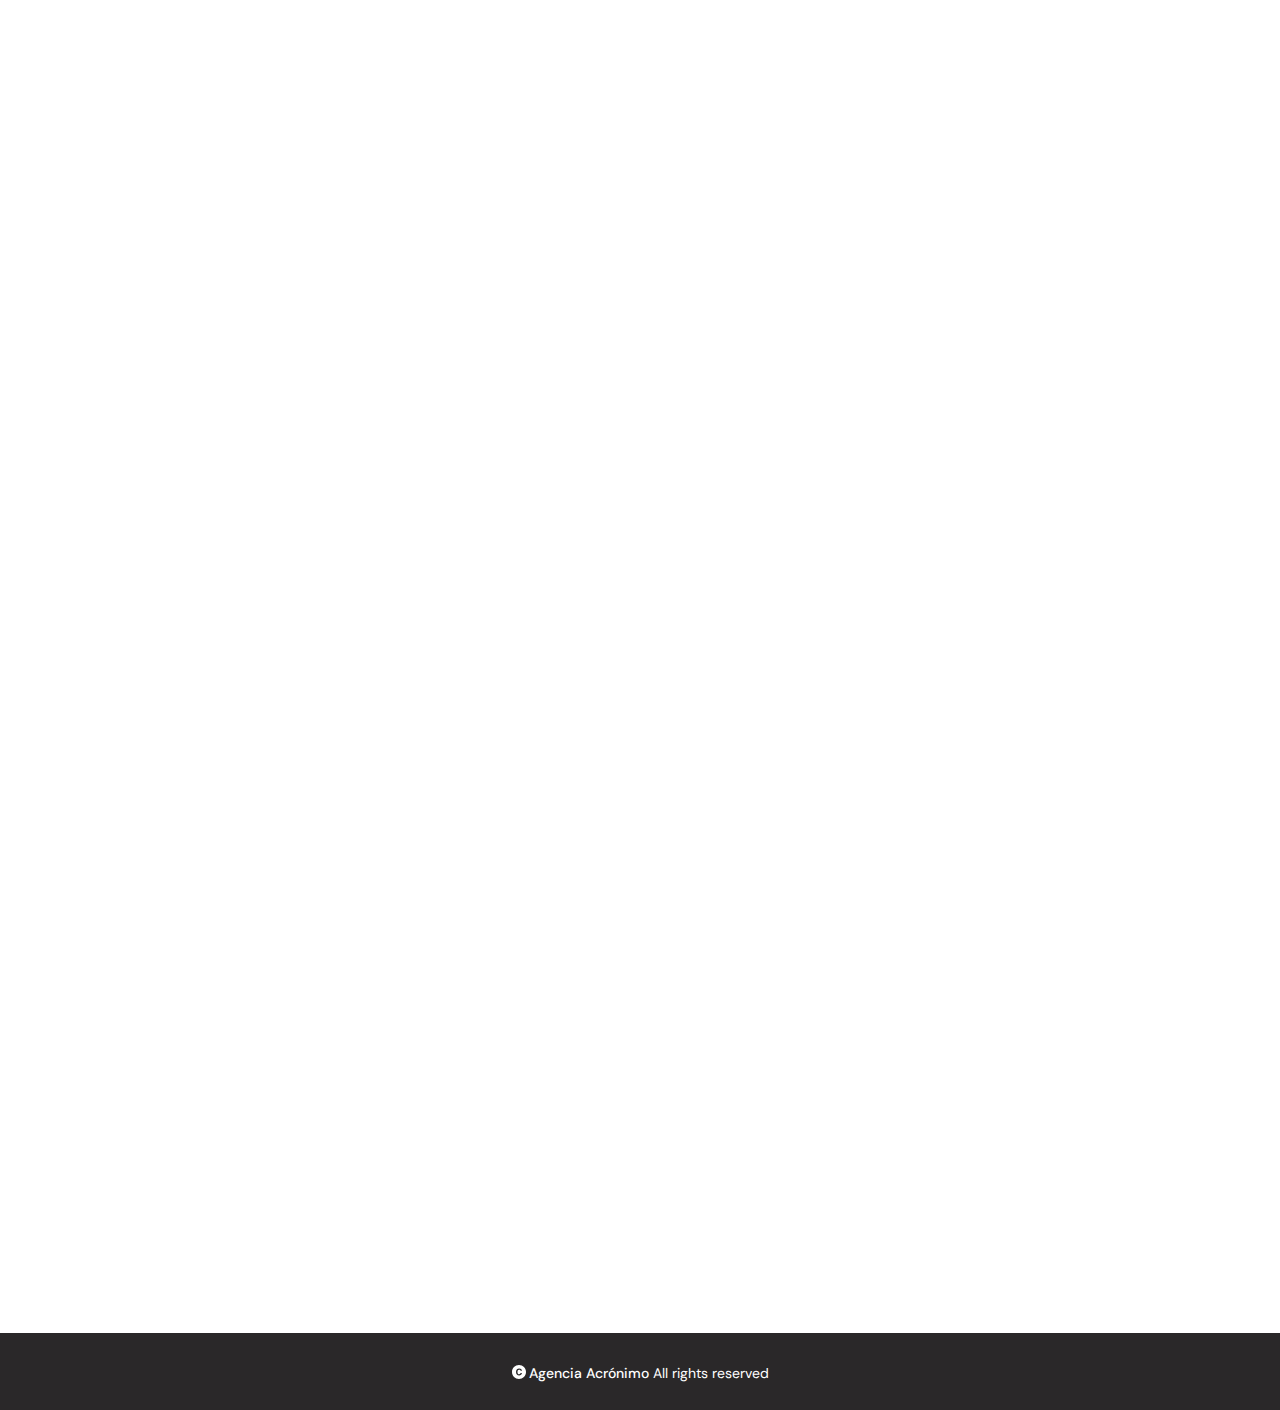
<file: services.html>
<!DOCTYPE html>
<html lang="en">
<head>
    <meta charset="UTF-8">
    <meta name="viewport" content="width=device-width, initial-scale=1.0">
    <title>Acrónimo | Services</title>

    <link rel="stylesheet" href="https://cdn.jsdelivr.net/npm/bootstrap@4.5.3/dist/css/bootstrap.min.css" integrity="sha384-TX8t27EcRE3e/ihU7zmQxVncDAy5uIKz4rEkgIXeMed4M0jlfIDPvg6uqKI2xXr2" crossorigin="anonymous">
    <link href="https://fonts.googleapis.com/css2?family=DM+Sans&display=swap" rel="stylesheet">
    <link rel="stylesheet" href="css/style.css">
    <link rel="shortcut icon" type="image/png" sizes="16×14" href="favicon.png">
</head>
<body>
    <nav>
        <div class="logo">
            <a href="home.html"><img src="multimedia/logo-nav.svg" alt="Logo Acrónimo"></a>
        </div>

        <ul class="nav-links">
            <li class="conocenos-lg"><a href="home.html#conocenos">Team</a></li>
            <li class="conocenos-sm"><a href="us.html">Team</a></li>
            <li><a href="services.html">Services</a></li>
            <li  class="contacto"><a href="#contacto" class="btn-contact">Contact</a></li>
            <li class="bandera"><a href="servicios.html"  class="bandera"><img src="multimedia/ar-flag.svg" alt=""></a></li>
        </ul>

        <div class="lan">
            <a href="services.html" class="lan-active">EN</a>
            <div class="linea-lan"></div>
            <a href="servicios.html">ES</a>
        </div>
        <div class="burger">
            <div class="line1"></div>
            <div class="line2"></div>
            <div class="line3"></div>
        </div>
    </nav>

    <div class="container cont-inicio">
        <div class="row section">
            <img src="multimedia/portada-svcio.png" alt="" class="portada">
            <img src="multimedia/portada-svcio-sm.png" alt="" class="portada-sm">
            <p class="frase1 frase1-s" id="first-heading">What we do <span class="frase1-color">?</span></p>
            <p class="texto1 texto1-s">We are a digital boutique agency, 100% remote, focused on providing Public Relations and Marketing Solutions.</p>
        </div>
        <div class="row row-frase-portada-s section hidden" id="relacionesPublicas">
            <p class="frase2-s">Public Relations and Institutional Communications</p>
            <div class="linea1-svcio"></div>
        </div>
        <div class="row cards-inicio section hidden">
            <div class="col col-lg-4 col-md-4 col-12 card">
                <img src="multimedia/logo-svcio-1.svg" alt="" class="icono-card-svcio">
                <p class="titulo-card2">Branding and Digital Identity </p>
                <p class="texto-card2">We work on the building and positioning process of your brand and on its identity elements, mixing technology and design, emphasizing its differential and added value.</p>
            </div>
            <div class="col col-lg-4 col-md-4 col-12 card">
                <img src="multimedia/logo-svcio-2.svg" alt="" class="icono-card-svcio">
                <p class="titulo-card2">Image and Online Reputation</p>
                <p class="texto-card2">We manage the information that Google shows about your business, making sure that the clients can see useful and relevant content that reflects your Brand identity.</p>
            </div>
            <div class="col col-lg-4 col-md-4 col-12 card">
                <img src="multimedia/logo-svcio-3.svg" alt="" class="icono-card-svcio">
                <p class="titulo-card2">Online & Offline Crisis Management </p>
                <p class="texto-card2">We design a reputational crisis plan that will help you to optimize the available resources and the time of reaction during a crisis. In addition, it will help to minimize the negative effects your business can have after a situation like this. </p>
            </div>
        </div>
        <div class="row row-mkt section hidden" id="marketingDigital">
            <img src="multimedia/mockup-mkt.svg" alt="" class="mockup-mkt">
            <p class="titulo-mkt">Digital Marketing</p>
            <div class="textos-mkt">
                <p class="subtitulo-mkt">SEO Positioning </p>
                <p class="texto-mkt">We run on-page and off-page techniques oriented to show your website organically on the first Search Engine Results Pages (SERP), so it can reach more users.  </p>
                <p class="subtitulo-mkt">SEM Positioning</p>
                <p class="texto-mkt">We create, manage and optimize advertising campaigns in Google & Facebook Ads platform, to reach better results and to position your business strategically.</p>
                <p class="subtitulo-mkt">Web Analytics </p>
                <p class="texto-mkt">We measure, process and analyze the data generated in digital campaigns so then you can make decisions about marketing actions optimization, reaching the right audience and getting a better performance of your business.</p>
            </div>
            <div class="row svcios-mkt">
                <div class="col-lg-4 col-md-4 card-mkt">
                    <img src="multimedia/svcio-mkt1.svg" alt="">
                    <p class="card-mkt--titulo">E-mail Marketing</p>
                    <p class="card-mkt--texto">This powerful communication tool will allow you to reach easily and effectively your clients, through campaigns designed to be received in their e-mail box.  </p>
                </div>
                <div class="col-lg-4 col-md-4 card-mkt">
                    <img src="multimedia/svcio-mkt2.svg" alt="">
                    <p class="card-mkt--titulo">ChatBots</p>
                    <p class="card-mkt--texto">We offer a custumer service tool thanks to which your client can have an immediate response, letting you save resources and optimize the communication channels. </p>
                </div>
                <div class="col-lg-4 col-md-4 card-mkt">
                    <img src="multimedia/svcio-mkt3.svg" alt="">
                    <p class="card-mkt--titulo">E-commerce</p>
                    <p class="card-mkt--texto">We create, manage and optimize your online store, making sure that your products gets to any geographic point and letting your clients satisfied. </p>
                </div>
            </div>
        </div>
        <div class="row svcios-mkt-sm section hidden" id="marketingDigital">
            <div class="col-lg-4 col-md-4 col-12 card-mkt">
                <img src="multimedia/svcio-mkt1.svg" alt="">
                <p class="card-mkt--titulo">E-mail Marketing</p>
                <p class="card-mkt--texto">This powerful communication tool will allow you to reach easily and effectively your clients, through campaigns designed to be received in their e-mail box.  </p>
            </div>
            <div class="col-lg-4 col-md-4  col-12 card-mkt">
                <img src="multimedia/svcio-mkt2.svg" alt="">
                <p class="card-mkt--titulo">ChatBots</p>
                <p class="card-mkt--texto">We offer a custumer service tool thanks to which your client can have an immediate response, letting you save resources and optimize the communication channels. </p>
            </div>
            <div class="col-lg-4 col-md-4 col-12 card-mkt">
                <img src="multimedia/svcio-mkt3.svg" alt="">
                <p class="card-mkt--titulo">E-commerce</p>
                <p class="card-mkt--texto">We create, manage and optimize your online store, making sure that your products gets to any geographic point and letting your clients satisfied. </p>
            </div>
        </div>
        <div class="row row-webDev section hidden" id="webDev">
            <div class="col-lg-6 col-md-6 col-12 col-dev1">
                <img src="multimedia/fondo-dev.png" alt="" class="fondo-dev">
                <p>Web Development</p>
                <div class="linea-dev"></div>
                <img src="multimedia/icono-dev.svg" alt="" class="iconoDev">
            </div>
            <div class="col-lg-6 col-md-6 col-12 col-dev2">
                <img src="multimedia/geometrico.svg" alt="" class="geometrico">
                <p>We develop your website for you to be part of the world wide web and more clients find you each time.
                We optimize your site by implementing the best practices of web development according to your needs.
                </p>
            </div>
        </div>
        <div class="row row-social-media section hidden" id="socialMedia">
            <img src="multimedia/social-media.png" alt="" class="social-media-fondo">
            <img src="multimedia/servicios-bottom-sm.png" alt="" class="social-sm">
            <div class="titulo-social-media">
                <p>Social Media</p>
                <div class="linea3"></div>
            </div>
            <div class="svcios-social row">
                <div class="col-lg-4 col-md-4 col-socialmedia">
                    <img src="multimedia/social-media-icon1.svg" alt="">
                    <p class="card-social--titulo">Content & Community Management</p>
                    <p class="card-social--texto">We plan and manage strategically your social media content, getting along with your business objective. Besides, we manage the relations with your online community, making them stronger and creating new ones. </p>
                </div>
                <div class="col-lg-4 col-md-4 col-socialmedia">
                    <img src="multimedia/social-media-icon2.svg" alt="">
                    <p class="card-social--titulo1">Influence Marketing</p>
                    <p class="card-social--texto">We plan and manage strategically your social media content, getting along with your business objective. Besides, we manage the relations with your online community, making them stronger and creating new ones. </p>
                </div>
                <div class="col-lg-4 col-md-4 col-socialmedia">
                    <img src="multimedia/social-media-icon3.svg" alt="">
                    <p class="card-social--titulo1">Social Listening</p>
                    <p class="card-social--texto">We monitor your digital audience reviews about your business: what they say, how and when they say it. From there, we can detect improvement opportunities that allow you satisfy your customers.</p>
                </div>
            </div>
        </div>
        <div class="row row-contacto section hidden" id="contacto">
            <div class="row row-contacto-inner">
                <div class="col-lg-4 col-md-4 col-info">
                    <p class="contactanos">Contact us</p>
                    <div class="wrap-c info-contacto-lg">
                        <div class="info-wrap">
                            <img src="multimedia/logo-mail.svg" alt="">
                            <p>acronimoagenciadigital@gmail.com</p>
                        </div>
                        <div class="info-wrap">
                            <img src="multimedia/logo-fb.svg" alt="">
                            <p>Acronimo Agencia Digital</p>
                        </div>
                        <div class="info-wrap">
                            <img src="multimedia/logo-insta.svg" alt="">
                            <p>@acronimoagenciadigital</p>
                        </div>
                        <div class="info-wrap">
                            <img src="multimedia/logo-in2.svg" alt="">
                            <p>acronimo-agenciadigital</p>
                        </div>
                    </div>
                </div>
                <div class="col-lg-8 col-md-8 col-12 col-form">
                    <form action="mailto:acronimoagenciadigital@gmail.com" method="post" enctype="text/plain">
                        <input type="text" name="name" placeholder="  Name*" class="input-form"><br>
                        <input type="text" name="name" placeholder="  Last Name*" class="input-form"><br>
                        <input type="text" name="mail" placeholder="  Email*" class="input-form"><br>
                        <input type="text" name="comment" size="50" placeholder="  Message*" class="input-form mensaje"><br>
                        <div class="btns-form">
                            <input type="submit" value="Enviar" class="btn-form">
                            <a href="https://api.whatsapp.com/send?phone=5493874148905&text=&source=&data=&app_absent=" class="wsp-button-lg"><img src="multimedia/wsp-lg.svg" alt="" class="wsp"></a>
                            <a href="https://api.whatsapp.com/send?phone=5493874148905&text=&source=&data=&app_absent="  class="wsp-button">WHATSAPP<img src="multimedia/logo-wsp.svg" alt="" class="wsp"></a>
                        </div>
                </div>
            </div>
        </div>
        <footer>
            <div class="contacto-footer section">
                <div class="wrap-c info-contacto-sm">
                    <div class="info-wrap">
                        <img src="multimedia/logo-mail.svg" alt="">
                        <p>acronimoagenciadigital@gmail.com</p>
                    </div>
                    <div class="info-wrap">
                        <img src="multimedia/logo-fb.svg" alt="">
                        <p>Acronimo Agencia Digital</p>
                    </div>
                    <div class="info-wrap">
                        <img src="multimedia/logo-insta.svg" alt="">
                        <p>@acronimoagenciadigital</p>
                    </div>
                    <div class="info-wrap">
                        <img src="multimedia/logo-in2.svg" alt="">
                        <p>acronimo-agenciadigital</p>
                    </div>
                </div>
            </div>
            <img src="multimedia/logo-nav.svg" alt="" class="logo-footer">
            <div class="footer-flex">
                <img src="multimedia/copyright-logo.svg" alt="">
                <p class="footer">Agencia Acrónimo <span class="footer-regular">All rights reserved</span></p>
            </div>
        </footer>
    </div>
<script src="app.js"></script>
</body>
</html>
</file>
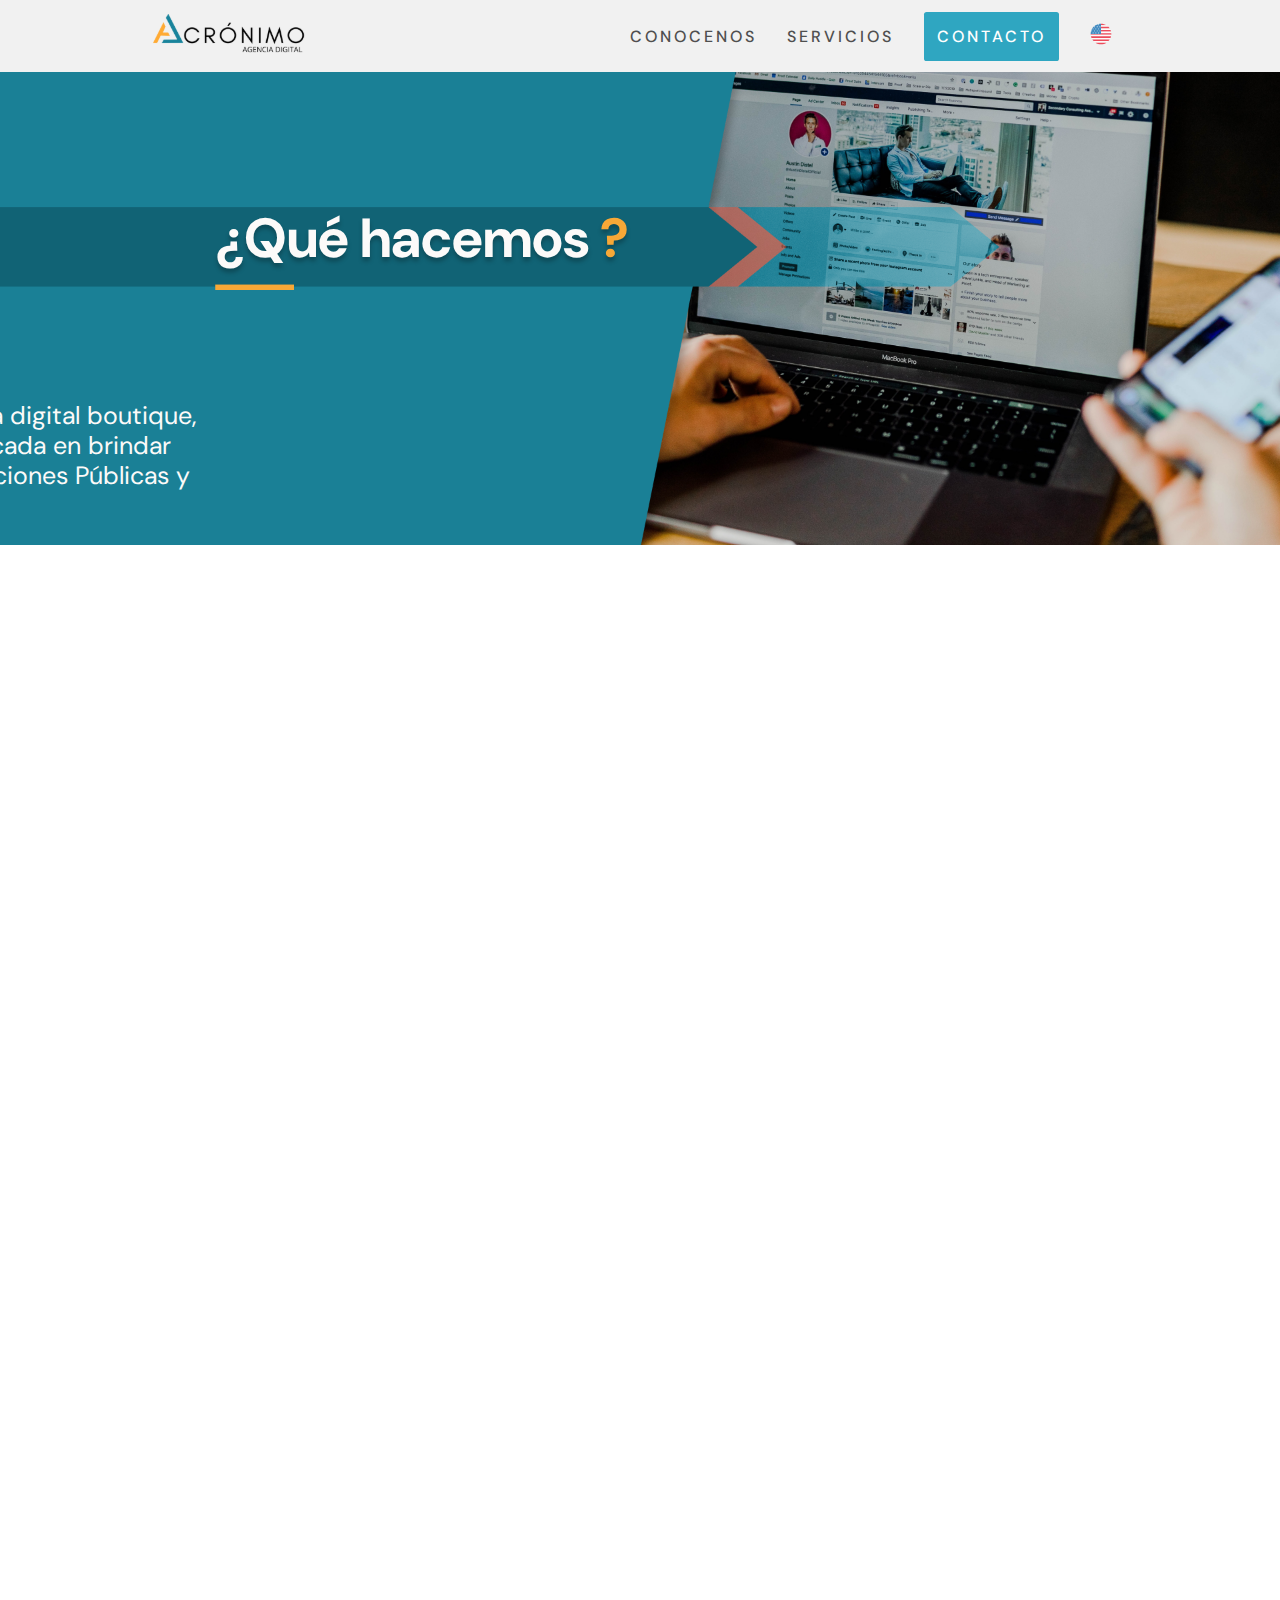
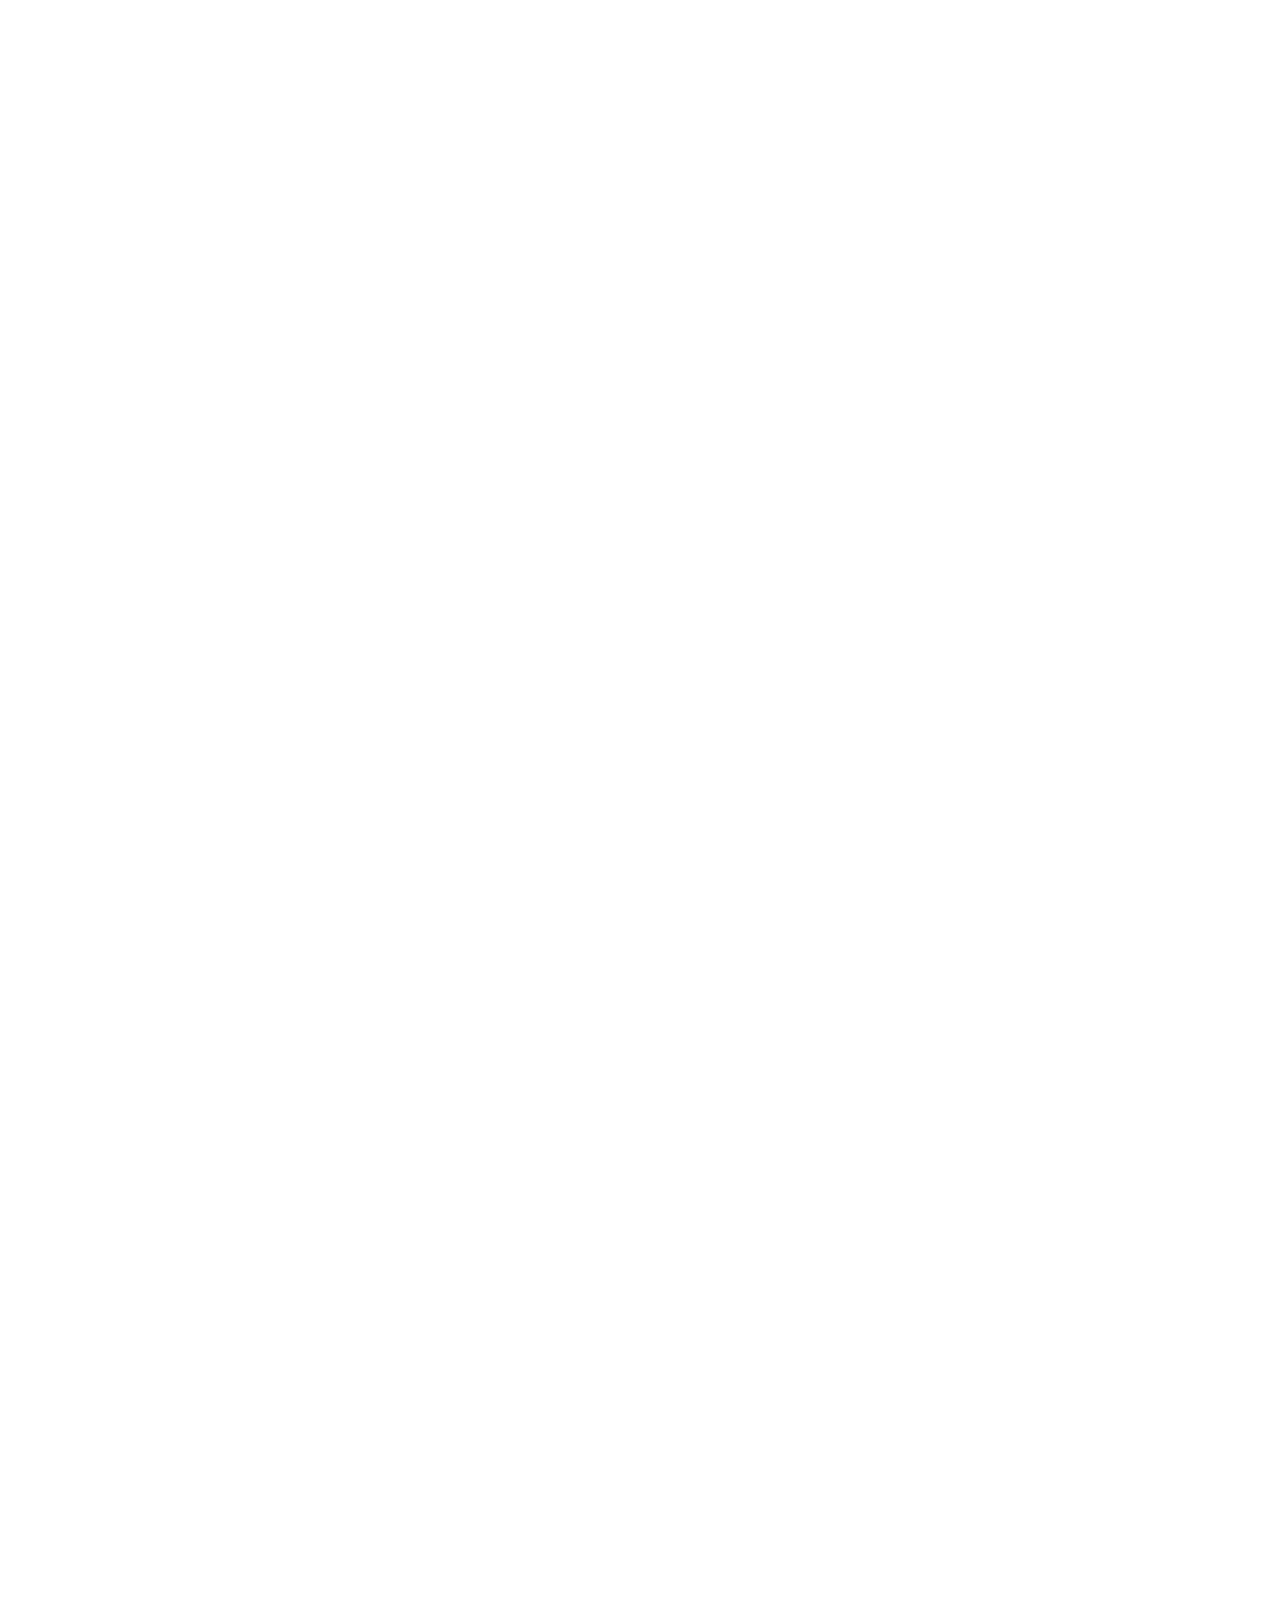
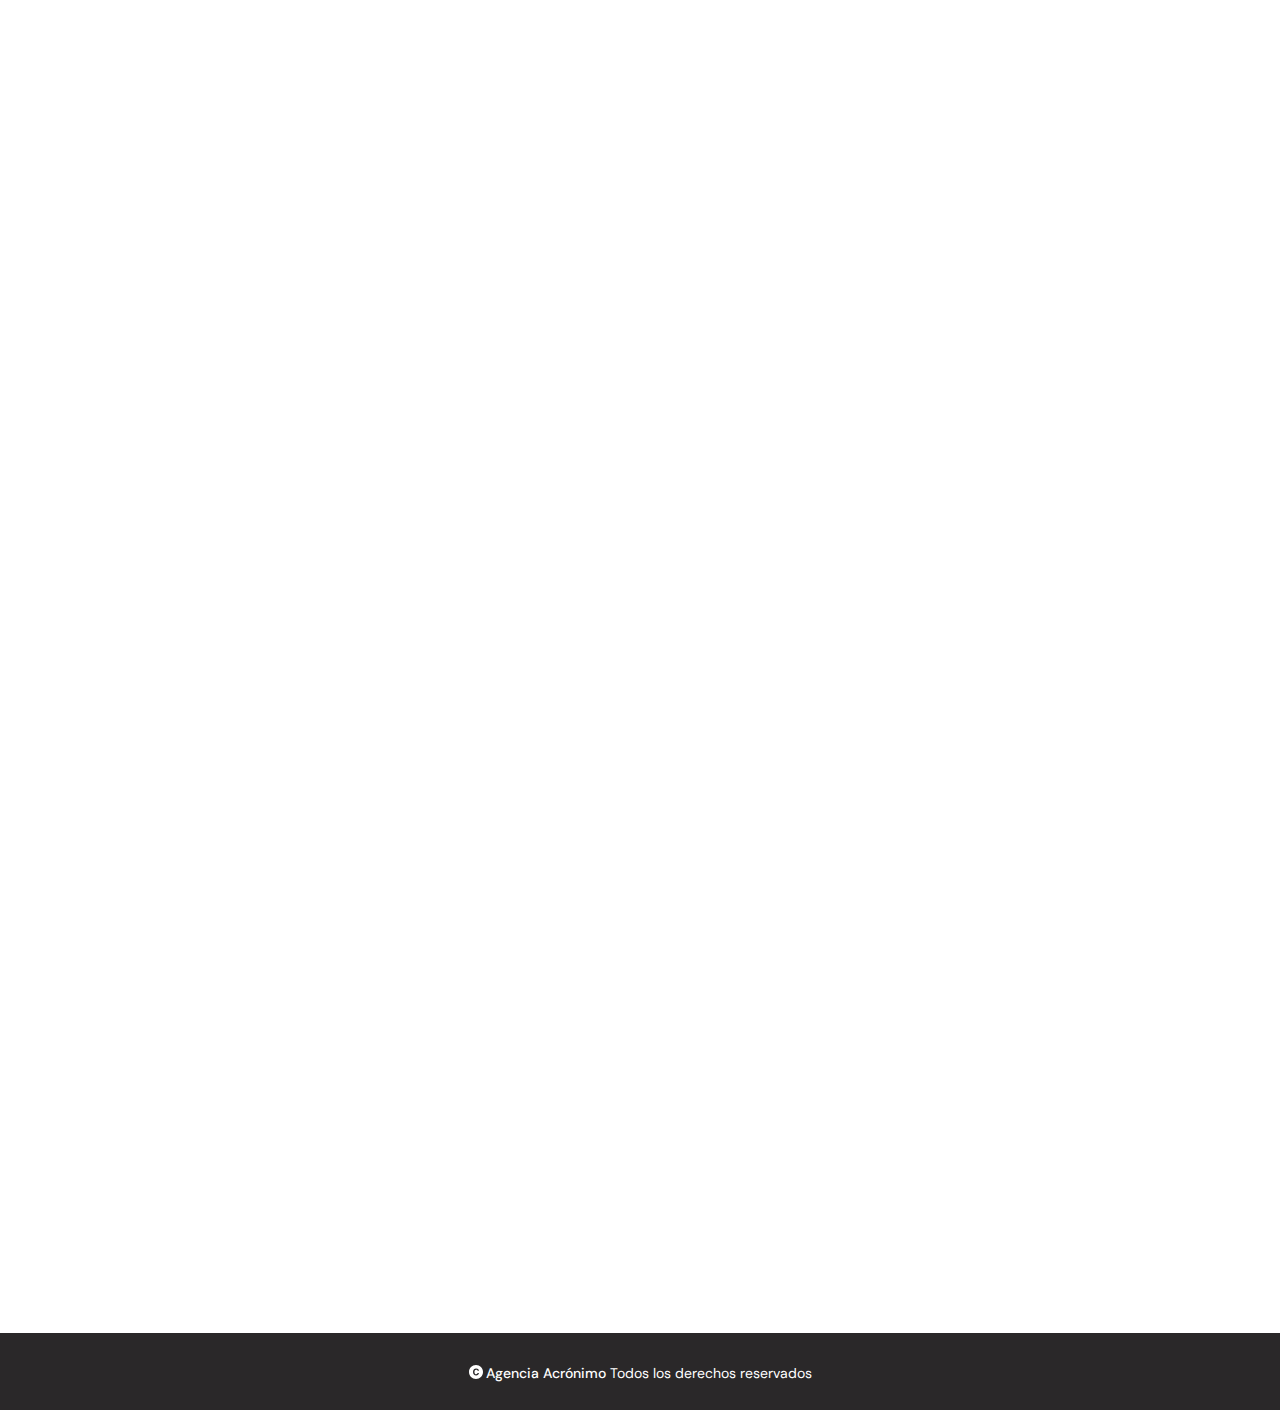
<file: servicios.html>
<!DOCTYPE html>
<html lang="en">
<head>
    <meta charset="UTF-8">
    <meta name="viewport" content="width=device-width, initial-scale=1.0">
    <title>Acrónimo | Servicios</title>

    <link rel="stylesheet" href="https://cdn.jsdelivr.net/npm/bootstrap@4.5.3/dist/css/bootstrap.min.css" integrity="sha384-TX8t27EcRE3e/ihU7zmQxVncDAy5uIKz4rEkgIXeMed4M0jlfIDPvg6uqKI2xXr2" crossorigin="anonymous">
    <link href="https://fonts.googleapis.com/css2?family=DM+Sans&display=swap" rel="stylesheet">
    <link rel="stylesheet" href="css/style.css">
    <link rel="shortcut icon" type="image/png" sizes="16×14" href="favicon.png">
</head>
<body>
    <nav>
        <div class="logo">
            <a href="index.html"><img src="multimedia/logo-nav.svg" alt="Logo Acrónimo"></a>
        </div>

        <ul class="nav-links">
            <li class="conocenos-lg"><a href="./index.html#conocenos">Conocenos</a></li>
            <li class="conocenos-sm"><a href="conocenos.html">Conocenos</a></li>
            <li><a href="servicios.html">Servicios</a></li>
            <li class="contacto"><a href="#contacto" class="btn-contact">Contacto</a></li>
            <li class="bandera"><a href="services.html" class="bandera"><img src="multimedia/us-flag.svg" alt=""></a></li>
        </ul>

        <div class="lan">
            <a href="services.html">EN</a>
            <div class="linea-lan"></div>
            <a href="servicios.html" class="lan-active">ES</a>
        </div>
        <div class="burger">
            <div class="line1"></div>
            <div class="line2"></div>
            <div class="line3"></div>
        </div>
    </nav>

    <div class="container cont-inicio">
        <div class="row section">
            <img src="multimedia/portada-svcio.png" alt="" class="portada">
            <img src="multimedia/portada-svcio-sm.png" alt="" class="portada-sm">
            <p class="frase1 frase1-s frase1-es" id="first-heading">¿Qué hacemos <span class="frase1-color">?</span></p>
            <p class="texto1 texto1-s texto1-es">Somos una agencia digital boutique, 100% remota enfocada en brindar soluciones de Relaciones Públicas y Marketing.</p>
        </div>
        <div class="row row-frase-portada-s section hidden" id="relacionesPublicas">
            <p class="frase2-s">Relaciones Públicas y Comunicación Institucional</p>
            <div class="linea1-svcio"></div>
        </div>
        <div class="row cards-inicio section hidden">
            <div class="col col-lg-4 col-md-4 col-12 card">
                <img src="multimedia/logo-svcio-1.svg" alt="" class="icono-card-svcio">
                <p class="titulo-card2">Branding e Identidad Digital</p>
                <p class="texto-card2">Trabajamos en el proceso de construcción y posicionamiento de tu marca y sus elementos identitarios, combinando tecnología y diseño, haciendo énfasis en su diferencial y valor agregado.</p>
            </div>
            <div class="col col-lg-4 col-md-4 col-12 card">
                <img src="multimedia/logo-svcio-2.svg" alt="" class="icono-card-svcio">
                <p class="titulo-card2">Imagen y Reputación Online</p>
                <p class="texto-card2">Gestionamos la información que Google muestra sobre tu emprendimiento/negocio, asegurando a los clientes acceso a contenido verdaderamente útil, relevante y que refleje la identidad de la marca.</p>
            </div>
            <div class="col col-lg-4 col-md-4 col-12 card">
                <img src="multimedia/logo-svcio-3.svg" alt="" class="icono-card-svcio">
                <p class="titulo-card2">Crisis Management Online y Offline</p>
                <p class="texto-card2">Diseñamos un plan de crisis reputacional que te ayudará a optimizar los recursos disponibles y el tiempo de respuesta durante un conflicto, además de disminuir los efectos negativos que pueden generarse sobre tu marca o negocio.</p>
            </div>
        </div>
        <div class="row row-mkt section hidden" id="marketingDigital">
            <img src="multimedia/mockup-mkt.svg" alt="" class="mockup-mkt">
            <p class="titulo-mkt">Marketing Digital</p>
            <div class="textos-mkt">
                <p class="subtitulo-mkt">Posicionamiento SEO</p>
                <p class="texto-mkt">Ejecutamos una serie de  técnicas onpage y offpage para que tu sitio web aparezca entre los primeros resultados de búsqueda de manera orgánica y llegue a más usuarios. </p>
                <p class="subtitulo-mkt">Posicionamiento SEM</p>
                <p class="texto-mkt">Creamos, administramos y optimizamos campañas publicitarias en las plataformas Google Ads y Facebook Ads, con el objetivo de mejorar su rendimiento y posicionar estratégicamente tu negocio.</p>
                <p class="subtitulo-mkt">Analítica Web</p>
                <p class="texto-mkt">Medimos, procesamos y analizamos los datos que generan las campañas digitales y así optimizar las acciones de marketing para llegar a la audiencia correcta y mejorar el rendimiento de tu negocio.</p>
            </div>
            <div class="row svcios-mkt">
                <div class="col-lg-4 col-md-4 card-mkt">
                    <img src="multimedia/svcio-mkt1.svg" alt="">
                    <p class="card-mkt--titulo">E-mail Marketing</p>
                    <p class="card-mkt--texto">Esta poderosa herramienta de comunicación te permitirá llegar fácil y eficazmente a tus clientes actuales y potenciales, a través del envío de campañas periódicas vía correo electrónico. </p>
                </div>
                <div class="col-lg-4 col-md-4 card-mkt">
                    <img src="multimedia/svcio-mkt2.svg" alt="">
                    <p class="card-mkt--titulo">ChatBots</p>
                    <p class="card-mkt--texto">Proporcionamos esta herramienta de apoyo para la atención al cliente gracias a la cual puede obtener respuestas inmediatas a sus inquietudes, permitiendo a tu negocio ahorrar recursos y optimizar sus canales de comunicación.</p>
                </div>
                <div class="col-lg-4 col-md-4 card-mkt">
                    <img src="multimedia/svcio-mkt3.svg" alt="">
                    <p class="card-mkt--titulo">E-commerce</p>
                    <p class="card-mkt--texto">Creamos, administramos y optimizamos tu tienda online, asegurando que los productos lleguen a cualquier punto geográfico, satisfaciendo así las necesidades de tus clientes. </p>
                </div>
            </div>
        </div>
        <div class="row svcios-mkt-sm section hidden" id="marketingDigital">
            <div class="col-lg-4 col-md-4 col-12 card-mkt">
                <img src="multimedia/svcio-mkt1.svg" alt="">
                <p class="card-mkt--titulo">E-mail Marketing</p>
                <p class="card-mkt--texto">Esta poderosa herramienta de comunicación te permitirá llegar fácil y eficazmente a tus clientes actuales y potenciales, a través del envío de campañas periódicas vía correo electrónico. </p>
            </div>
            <div class="col-lg-4 col-md-4 col-12 card-mkt">
                <img src="multimedia/svcio-mkt2.svg" alt="">
                <p class="card-mkt--titulo">ChatBots</p>
                <p class="card-mkt--texto">Proporcionamos esta herramienta de apoyo para la atención al cliente gracias a la cual puede obtener respuestas inmediatas a sus inquietudes, permitiendo a tu negocio ahorrar recursos y optimizar sus canales de comunicación.</p>
            </div>
            <div class="col-lg-4 col-md-4 col-12 card-mkt">
                <img src="multimedia/svcio-mkt3.svg" alt="">
                <p class="card-mkt--titulo">E-commerce</p>
                <p class="card-mkt--texto">Creamos, administramos y optimizamos tu tienda online, asegurando que los productos lleguen a cualquier punto geográfico, satisfaciendo así las necesidades de tus clientes. </p>
            </div>
        </div>
        <div class="row row-webDev section hidden" id="webDev">
            <div class="col-lg-6 col-md-6 col-12 col-dev1">
                <img src="multimedia/fondo-dev.png" alt="" class="fondo-dev">
                <p>Desarrollo Web</p>
                <div class="linea-dev"></div>
                <img src="multimedia/icono-dev.svg" alt="" class="iconoDev">
            </div>
            <div class="col-lg-6 col-md-6 col-12 col-dev2">
                <img src="multimedia/geometrico.svg" alt="" class="geometrico">
                <p>Creamos tu sitio web para que tengas presencia profesional en internet y te encuentren cada vez mas clientes.
                Optimizamos tu sitio al máximo implementando las mejores prácticas del desarrollo web, de acuerdo a tus necesidades.
                </p>
            </div>
        </div>
        <div class="row row-social-media section hidden" id="socialMedia">
            <img src="multimedia/social-media.png" alt="" class="social-media-fondo">
            <img src="multimedia/servicios-bottom-sm.png" alt="" class="social-sm">
            <div class="titulo-social-media">
                <p>Social Media</p>
                <div class="linea3"></div>
            </div>
            <div class="svcios-social row">
                <div class="col-lg-4 col-md-4 col-socialmedia">
                    <img src="multimedia/social-media-icon1.svg" alt="">
                    <p class="card-social--titulo">Content & Community Management</p>
                    <p class="card-social--texto">Planificamos y administramos estratégicamente el contenido de tus redes sociales, de acuerdo a los objetivos de tu negocio. Además, gestionamos tu comunidad online, creando y fortaleciendo las relaciones con ella.</p>
                </div>
                <div class="col-lg-4 col-md-4 col-socialmedia">
                    <img src="multimedia/social-media-icon2.svg" alt="">
                    <p class="card-social--titulo1">Marketing de Influencers</p>
                    <p class="card-social--texto">Generamos vínculos de colaboración entre las marcas y aquellas personas que poseen gran visibilidad en las redes sociales: los “influencers”, esto te permitirá amplificar el alcance de tu negocio y persuadir dentro de los hábitos de consumo de tu audiencia.</p>
                </div>
                <div class="col-lg-4 col-md-4 col-socialmedia">
                    <img src="multimedia/social-media-icon3.svg" alt="">
                    <p class="card-social--titulo1">Social Listening</p>
                    <p class="card-social--texto">Monitoreamos las opiniones de la audiencia digital respecto a tu negocio: qué dijeron, dónde y cuándo; y a partir de ello identificamos oportunidades de mejora que permitan satisfacer a los usuarios.</p>
                </div>
            </div>
        </div>
        <div class="row row-contacto section hidden" id="contacto">
            <div class="row row-contacto-inner">
                <div class="col-lg-4 col-md-4 col-info">
                    <p class="contactanos">Contactanos</p>
                    <div class="wrap-c info-contacto-lg">
                        <div class="info-wrap">
                            <img src="multimedia/logo-mail.svg" alt="">
                            <p>acronimoagenciadigital@gmail.com</p>
                        </div>
                        <div class="info-wrap">
                            <img src="multimedia/logo-fb.svg" alt="">
                            <p>Acronimo Agencia Digital</p>
                        </div>
                        <div class="info-wrap">
                            <img src="multimedia/logo-insta.svg" alt="">
                            <p>@acronimoagenciadigital</p>
                        </div>
                        <div class="info-wrap">
                            <img src="multimedia/logo-in2.svg" alt="">
                            <p>acronimo-agenciadigital</p>
                        </div>
                    </div>
                </div>
                <div class="col-lg-8 col-md-8 col-12 col-form">
                    <form action="mailto:acronimoagenciadigital@gmail.com" method="post" enctype="text/plain">
                        <input type="text" name="name" placeholder="  Nombre*" class="input-form"><br>
                        <input type="text" name="name" placeholder="  Apellido*" class="input-form"><br>
                        <input type="text" name="mail" placeholder="  Email*" class="input-form"><br>
                        <input type="text" name="comment" size="50" placeholder="  Mensaje*" class="input-form mensaje"><br>
                        <div class="btns-form">
                            <input type="submit" value="Enviar" class="btn-form">
                            <a href="https://api.whatsapp.com/send?phone=5493874148905&text=&source=&data=&app_absent=" class="wsp-button-lg"><img src="multimedia/wsp-lg.svg" alt="" class="wsp"></a>
                            <a href="https://api.whatsapp.com/send?phone=5493874148905&text=&source=&data=&app_absent="  class="wsp-button">WHATSAPP<img src="multimedia/logo-wsp.svg" alt="" class="wsp"></a>
                        </div>
                </div>
            </div>
        </div>
        <footer>
            <div class="contacto-footer section">
                <div class="wrap-c info-contacto-sm">
                    <div class="info-wrap">
                        <img src="multimedia/logo-mail.svg" alt="">
                        <p>acronimoagenciadigital@gmail.com</p>
                    </div>
                    <div class="info-wrap">
                        <img src="multimedia/logo-fb.svg" alt="">
                        <p>Acronimo Agencia Digital</p>
                    </div>
                    <div class="info-wrap">
                        <img src="multimedia/logo-insta.svg" alt="">
                        <p>@acronimoagenciadigital</p>
                    </div>
                    <div class="info-wrap">
                        <img src="multimedia/logo-in2.svg" alt="">
                        <p>acronimo-agenciadigital</p>
                    </div>
                </div>
            </div>
            <img src="multimedia/logo-nav.svg" alt="" class="logo-footer">
            <div class="footer-flex">
                <img src="multimedia/copyright-logo.svg" alt="">
                <p class="footer">Agencia Acrónimo <span class="footer-regular">Todos los derechos reservados</span></p>
            </div>
        </footer>
    </div>
<script src="app.js"></script>
</body>
</html>
</file>
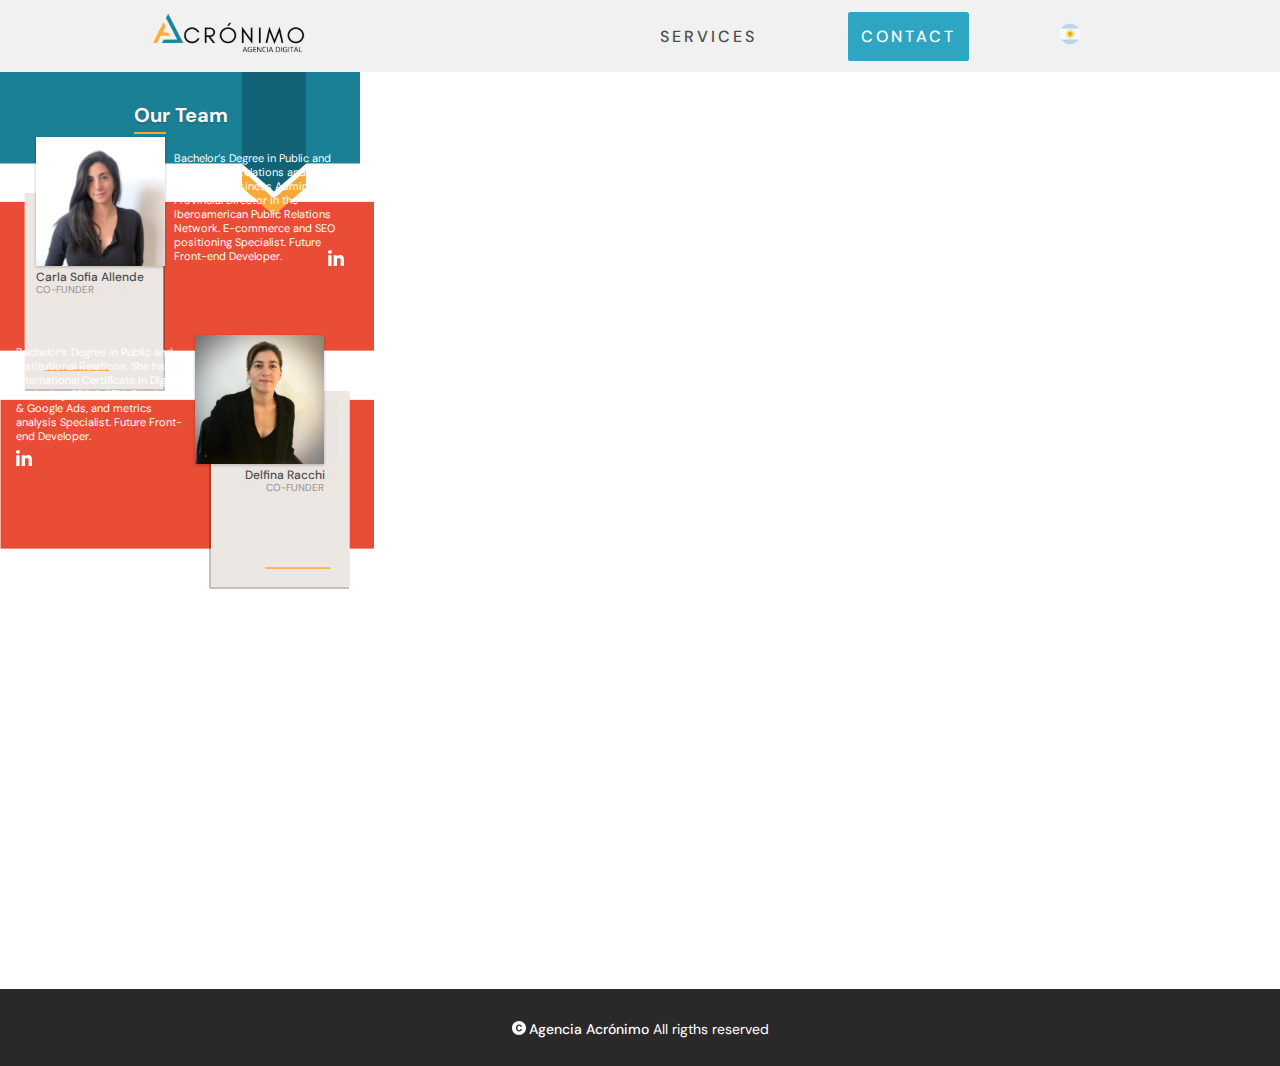
<file: us.html>
<!DOCTYPE html>
<html lang="en">
<head>
    <meta charset="UTF-8">
    <meta name="viewport" content="width=device-width, initial-scale=1.0">
    <title>Acrónimo | Conocenos</title>

    <link rel="stylesheet" href="https://cdn.jsdelivr.net/npm/bootstrap@4.5.3/dist/css/bootstrap.min.css" integrity="sha384-TX8t27EcRE3e/ihU7zmQxVncDAy5uIKz4rEkgIXeMed4M0jlfIDPvg6uqKI2xXr2" crossorigin="anonymous">
    <link href="https://fonts.googleapis.com/css2?family=DM+Sans&display=swap" rel="stylesheet">
    <link rel="stylesheet" href="css/style.css">
    <link rel="shortcut icon" type="image/png" sizes="16×14" href="favicon.png">
</head>
<body>
    <nav>
        <div class="logo">
            <a href="index.html"><img src="multimedia/logo-nav.svg" alt="Logo Acrónimo"></a>
        </div>

        <ul class="nav-links">
            <li class="conocenos-sm"><a href="us.html">Team</a></li>
            <li><a href="services.html">Services</a></li>
            <li  class="contacto"><a href="#contacto" class="btn-contact">Contact</a></li>
            <li class="bandera"><a href="servicios.html"  class="bandera"><img src="multimedia/ar-flag.svg" alt=""></a></li>
        </ul>

            <div class="lan">
                <a href="us.html"  class="lan-active">EN</a>
                <div class="linea-lan"></div>
                <a href="conocenos.html">ES</a>
            </div>
            <div class="burger">
                <div class="line1"></div>
                <div class="line2"></div>
                <div class="line3"></div>
            </div>
    </nav>
    <div class="container cont-inicio">
        <div class="row titulo-conocenos section">
            <img src="multimedia/titulo-conocenos.svg" alt="">
            <p class="titulo-c-E" id="first-heading">Our Team</p>
            <div class="linea-conocenos-E"></div>
        </div>
        <div class="row conocenos-info section">
            <img src="multimedia/fondo-conocenos-sm.svg" alt="" class="fondo-conocenos1">
            <img src="multimedia/foto-carla.svg" alt="" class="foto-carla-sm">
            <p class="nombre1-sm">Carla Sofia Allende</p>
            <p class="cofunder1">co-funder</p>
            <p class="texto-conocenos-sm1">Bachelor’s Degree in Public and Institutional Relations and future Master of Business Administration. Provincial Director in the Iberoamerican Public Relations Network. E-commerce and SEO positioning Specialist. Future Front-end Developer. </p>
            <a href="https://www.linkedin.com/in/csallende/" class="btn-in"><img src="multimedia/in-logo.svg" alt=""></a>
        </div>
        <div class="row conocenos-info section">
            <img src="multimedia/fondo-conocenos-sm.svg" alt="" class="fondo-conocenos2">
            <img src="multimedia/foto-delfina.svg" alt="" class="foto-delfina-sm">
            <p class="nombre2-sm">Delfina Racchi</p>
            <p class="cofunder2">co-funder</p>
            <p class="texto-conocenos-sm2">Bachelor’s Degree in Public and Institutional Relations. She has an International Certificate in Digital Marketing. SEO & SEM, Facebook & Google Ads, and metrics analysis Specialist. Future Front-end Developer.  </p>
            <a href="https://www.linkedin.com/in/delfina-racchi/" class="btn-in2"><img src="multimedia/in-logo.svg"></a>
        </div>

        <div class="row row-contacto1 section hidden" id="contacto">
            <div class="row row-contacto-inner">
                <div class="col-lg-4 col-md-4 col-info">
                    <p class="contactanos">Contact us</p>
                    <div class="wrap-c info-contacto-lg">
                        <div class="info-wrap">
                            <img src="multimedia/logo-mail.svg" alt="">
                            <p>acronimoagenciadigital@gmail.com</p>
                        </div>
                        <div class="info-wrap">
                            <img src="multimedia/logo-fb.svg" alt="">
                            <p>Acronimo Agencia Digital</p>
                        </div>
                        <div class="info-wrap">
                            <img src="multimedia/logo-insta.svg" alt="">
                            <p>@acronimoagenciadigital</p>
                        </div>
                        <div class="info-wrap">
                            <img src="multimedia/logo-in2.svg" alt="">
                            <p>acronimo-agenciadigital</p>
                        </div>
                    </div>
                </div>
                <div class="col-lg-8 col-md-8 col-12 col-form1">
                    <form action="mailto:acronimoagenciadigital@gmail.com" method="post" enctype="text/plain">
                        <input type="text" name="name" placeholder="  NAME AND LAST NAME" class="input-form"><br>
                        <input type="text" name="mail" placeholder="  EMAIL" class="input-form"><br>
                        <input type="text" name="comment" size="50" placeholder="  MESSAGE" class="input-form mensaje"><br>
                        <div class="btns-form">
                            <input type="submit" value="Enviar" class="btn-form">
                            <a href="https://api.whatsapp.com/send?phone=5493874148905&text=&source=&data=&app_absent=" class="wsp-button-lg"><img src="multimedia/wsp-lg.svg" alt="" class="wsp"></a>
                            <a href="https://api.whatsapp.com/send?phone=5493874148905&text=&source=&data=&app_absent="  class="wsp-button">WHATSAPP<img src="multimedia/logo-wsp.svg" alt="" class="wsp"></a>
                        </div>
                </div>
            </div>
        </div>
        <footer>
            <div class="contacto-footer section">
                <div class="wrap-c info-contacto-sm">
                    <div class="info-wrap">
                        <img src="multimedia/logo-mail.svg" alt="">
                        <p>acronimoagenciadigital@gmail.com</p>
                    </div>
                    <div class="info-wrap">
                        <img src="multimedia/logo-fb.svg" alt="">
                        <p>Acronimo Agencia Digital</p>
                    </div>
                    <div class="info-wrap">
                        <img src="multimedia/logo-insta.svg" alt="">
                        <p>@acronimoagenciadigital</p>
                    </div>
                    <div class="info-wrap">
                        <img src="multimedia/logo-in2.svg" alt="">
                        <p>acronimo-agenciadigital</p>
                    </div>
                </div>
            </div>
            <img src="multimedia/logo-nav.svg" alt="" class="logo-footer">
            <div class="footer-flex">
                <img src="multimedia/copyright-logo.svg" alt="">
                <p class="footer">Agencia Acrónimo <span class="footer-regular">All rigths reserved</span></p>
            </div>
        </footer>
    </div>
    <script src="app.js"></script>
</body>
</html>
</file>
<file: css/style.css>
* {
  padding: 0;
  margin: 0;
  text-decoration: none;
  list-style: none;
  box-sizing: border-box;
  max-width: 100vw; 
  font-family: 'DM Sans', sans-serif;}

.row{
  margin: 0px;
  max-width: 100vw;}
  
.container{
  width: 100vw;
  max-width: 1920px;
  overflow-x: hidden;
  margin: 0px;
  padding: 0px;}
  
@media (min-width: 992px){
  .container{
    max-width: 1920px;}
  }
  
html {
  scroll-behavior: smooth;
  overflow-x: hidden;
  max-width: 100vw;}

body{
  overflow-y: scroll;
  max-width: 100%!important;;}

nav {
  z-index: 99;
  position: fixed;
  width: 100%;
  display: flex;
  justify-content: space-around;
  align-items: center;
  min-height: 72px;
  background-color: #F1F1F1;}

.nav-links {
  display: flex;
  justify-content: space-around;
  align-items: center;
  width: 40%; }

.nav-links li {
  list-style: none; }

.nav-links a {
  text-transform: uppercase;
  color: #4F4F4F;
  text-decoration: none;
  letter-spacing: 3px;
  font-weight: 500;
  font-size: 16px; }

ul{
  margin: 0%;}

.btn-contact{
  color: white!important;
  padding-top: 14px;
  padding-bottom: 14px;
  padding-left: 13px;
  padding-right: 13px;
  height: 46px;
  width: 113px;
  background-color: #2FA6C1;
  border-radius: 2.62281px;}

.btn-contact:hover{
  background-color: #116375;}

.burger {
  display: none; }

.lan{
  display: none;
}

.contacto-footer {
  display: none;
}

.portada-sm{
  display: none;
}

.bottom-inicio{
  display: none;
}

.texto1-s{
    left: -6%;
}

.icono-hacemos-sm{
  display: none;
}

@media (max-width: 1920px){
  .svcios-mkt-sm{
    display: none!important;}
}

.burger div {
  width: 25px;
  height: 1px;
  background-color: #1A8096;
  margin: 5px;
  transition: all 0.3s ease; }

@media (max-width: 1250px) {
  .nav-links {
    display: flex;
    justify-content: space-around;
    align-items: center;
    width: 70%;}
  }

@media (max-width: 930px) {
  body {
    overflow-x: hidden!important;}
  .nav-links {
    padding: 3% 10% 3% 10%;
    position: absolute;
    right: 0px;
    height: auto;
    top: 72px;
    background-color:#116375;
    display: flex;
    flex-direction: column;
    align-items: center;
    width: 100%!important;
    transform: translateY(-150%);
    transition: transform 0.5s ease-in;
    z-index: 99; }
  .nav-links li {
    margin-top: 10px;
    height: 28px;
    width: 100%;
    border-bottom: 1px solid #1A8096;
    opacity: 0; }
  .nav-links a {
    text-transform: uppercase;
    color: #FFFFFF;
    font-weight: 400;
    font-size: 16px;
    line-height: 18px;
    min-width: 100%; 
    margin-bottom: 9px}
  .btn-contact{
    padding: 0px;
    height: 26.5px;
    width: 100%;
    background-color: transparent;
    border-radius: 0px;}
  .contacto{
    border-bottom: none!important;}
  .bandera{
    display: none;}
  .lan{
    justify-content: space-around;
    display: flex;
    width: 60px;
    height: 18px;
    right: 18%;
    position: absolute;}
  .lan a{
    font-size: 14px;
    font-weight: 500;
    color: #4f4f4f;
    line-height: 18px;}
  .lan-active{
    border-bottom: 1px solid #4f4f4f;}
  .linea-lan{
    margin-top: 2px;
    height: 14px;
    width: 1px;
    background-color: #C0C0C0;}
  .burger {
    right: 8%;
    position: absolute;
    display: block;
    cursor: pointer; }
  .logo{
    position: absolute;
    left: 8%;}
  .foto {
    height: 50%;
    width: 50%; } 
  } 

.nav-active {
  transform: translateY(0%); }

@keyframes navLinkFade {
  from {
    opacity: 0;
    transform: translateX(50px); }
  to {
    opacity: 1;
    transform: translateX(0px); } }

.toggle .line1 {
  transform: rotate(-45deg) translate(-4px, 4px);}

.toggle .line2 {
  opacity: 0; }

.toggle .line3 {
  transform: rotate(45deg) translate(-4.5px, -4.5px); }

.portada{
  display: block;
  object-fit: cover;
  top: 72px}

  .cont-inicio {
    box-sizing: border-box;
    padding-top: 72px;
    position: absolute;
    top: 0px;}

.frase1{
  position: relative;
  left: 16.8%;
  top: -495px;
  font-weight: bold;
  font-size: 70px;
  line-height: 91px;
  color: #FCFAF9;
  text-shadow: 0px 4px 4px rgba(0, 0, 0, 0.25);
  margin-bottom: 0px;}

.frase1-color{
  color: #F7A837;}

.texto1{
    position: relative;
    left: -14.8%;
    top: -340px;
    width: 531px;
    font-style: normal;
    font-weight: normal;
    font-size: 30px;
    line-height: 39px;
    color: #FCFAF9;}
    
.row-frase-portada{
  justify-content: center; 
  height: 317px;}

.frase2{
  height: 99px;
  text-align: center;
  max-width: 670px;
  position: relative;
  top: 0px;
  font-weight: bold;
  font-size: 40px;
  line-height: 52px;
  color: #E94D35;
  margin-bottom: 0;}

.linea1{
  position: absolute;
  width: 92px;
  height: 3px;
  top: 973px;
  background: #F7A837;}

.cards-inicio{
  position: relative;
  width: 1274px;
  justify-content: space-around;
  height: 597px;
  left: 16.8%;}

.card{
  position: relative;
  max-width: 411px;
  height: 430px;  
  background: #FFFFFF;
  box-shadow: 1px 3px 15px rgba(0, 0, 0, 0.2);
  border-radius: 5px;
  padding: 0;}

.icono-card{
  height: 112px;
  position: relative;
  top: 67px}

.titulo-card{
  position: absolute;
  top: 219px;
  left: 36px;
  width: 162px;
  height: 30px;
  font-weight: bold;
  font-size: 24px;
  line-height: 31px;
  color: #4F4F4F;}

.texto-card{
  position: absolute;
  top: 259px;
  left: 36px;
  width: 339px;
  height: 144px;
  font-weight: normal;
  font-size: 16px;
  line-height: 21px;
  color: #4F4F4F;}

.quienes-somos{
  position: relative;
  height: 620px;}

.quienes-somos-titulo{
  text-align: right;
  position: absolute;
  width: 246px;
  left: 298px;
  top: 35px;
  font-weight: bold;
  font-size: 50px;
  line-height: 55px;
  color: #FCFAF9;}

.foto1{
  max-width: 300px;
  max-height: 300px;
  position: absolute;
  top: 120px;
  left: 641px;
  filter: drop-shadow(0px 4px 4px rgba(0, 0, 0, 0.25));}

.foto-hover{
  opacity: 0;
  position: absolute;
  top: 120px;
  left: 641px;
  width: 300px;
  height: 300px;
  background-color: rgba(78, 78, 78, 0.8)}

.foto-hover--texto{
  position: absolute;
  width: 262px;
  height: 166px;
  left: 20px;
  top: 62px;
  font-weight: 500;
  font-size: 16px;
  line-height: 21px;
  text-align: center;
  color: #FFFFFF;}

.foto-hover a{
  position: absolute;
  text-align: center;
  width: 100%;
  top: 244px;}

.foto-hover:hover{
  opacity: 1;}

.foto2{
  max-width: 300px;
  max-height: 300px;
  position: absolute;
  top: 120px;
  left: 975px;
  filter: drop-shadow(0px 4px 4px rgba(0, 0, 0, 0.25));}

.foto-hover2{
  opacity: 0;
  position: absolute;
  top: 120px;
  left: 975px;
  width: 300px;
  height: 300px;
  background-color: rgba(78, 78, 78, 0.8)}
  
.foto-hover--texto2{
  position: absolute;
  width: 261px;
  height: 148px;
  left: 21px;
  top: 62px;
  font-weight: 500;
  font-size: 16px;
  line-height: 21px;
  text-align: center;
  color: #FFFFFF;}
  
.foto-hover2 a{
  position: absolute;
  width: 100%;
  text-align: center;
  top: 246px;}
  
.foto-hover2:hover{
  opacity: 1;}

.nombre-foto{
  position: absolute;
  left: 641px;
  top: 452px;
  font-weight: 500;
  font-size: 24px;
  line-height: 31px;
  color: #4F4F4F;}

.cofounder{
  position: absolute;
  left: 641px;
  top: 485px;
  font-weight: 500;
  font-size: 16px;
  line-height: 21px;
  color: #939393;}

.nombre-foto2{
  position: absolute;
  left: 1119px;
  top: 452px;
  font-weight: 500;
  font-size: 24px;
  line-height: 31px;
  color: #4F4F4F;}

.cofounder2{
  position: absolute;
  left: 1173px;
  top: 485px;
  font-weight: 500;
  font-size: 16px;
  line-height: 21px;
  color: #939393;}

.que-hacemos{
  width: 100vw;
  position: relative;
  height: 170px;
  align-items: flex-end;
  justify-content: center;}

.titulo-que-hacemos{
  text-align: center;
  width: 310px;
  height: 53px;
  font-weight: bold;
  font-size: 40px;
  line-height: 52px;
  color: #F7A837;}

.linea2{
  position: absolute;
  width: 92px;
  height: 3px;
  background-color: #E94D35;}

.row-iconos-hacemos {
  padding-top: 5%;
  width: 70%;
  position: relative;
  height: 480px;
  align-items: baseline;
  justify-content: center;
  margin-left: 15%;
  margin-right: 15%;}

.icono-hacemos{
  text-align: center;}

.titulo-hacemos {
  margin-left: 0;
  max-width: 100%;
  font-weight: bold;
  font-size: 20px;
  line-height: 26px;
  color: #4F4F4F;
  margin-top: 31px;}

.icono-card-svcio{
  position: relative;
  top: 35px;
  height: 142px;
  /*left: 134px;*/}
  
.titulo-card2{
  position: absolute;
  top: 198px;
  left: 34px;
  width: 330px;
  height: 55px;
  font-weight: bold;
  font-size: 24px;
  line-height: 31px;
  color: #4F4F4F;}
  
.texto-card2{
  position: absolute;
  top: 272px;
  left: 34px;
  width: 360px;
  height: 140px;
  font-weight: normal;
  font-size: 16px;
  line-height: 21px;
  color: #4F4F4F;}

.row-mkt{
  height: 1371px;
  background-color: #F6F6F6;
  box-shadow: 0px -7px 15px rgba(0, 0, 0, 0.15), 0px 16px 15px rgba(0, 0, 0, 0.2);}

.mockup-mkt{
  position: absolute;}

.mockup-mkt-sm{
  display: none;
}

.social-sm{
  display: none;
}

.frase2-s{
  position: absolute;
  text-align: center;
  width: 40%;
  font-weight: bold;
  font-size: 40px;
  line-height: 52px;
  color: #E94D35;
  margin-bottom: 15px;
}

.linea1-svcio{
  position: relative;
  width: 92px;
  height: 3px;
  top: 60px;
  background: #F7A837;}

.row-frase-portada-s{
  align-items: center;
  text-align: center;
  justify-content: center; 
  height: 317px;}

.titulo-mkt{
  width: 223px;
  height: 97px;
  font-weight: bold;
  font-size: 45px;
  line-height: 50px;
  left: 323px;
  top: 47px;
  position: relative;
  color: white;}

.textos-mkt{
  position: relative;
  width: 372px;
  height: 531px;
  left: 1050px;
  top: 100px;}

.subtitulo-mkt{
  font-weight: bold;
  font-size: 24px;
  line-height: 31px;
  color: #4F4F4F;
  margin-bottom: 20px;}

.texto-mkt{
  font-weight: normal;
  font-size: 16px;
  line-height: 21px;
  color: #4F4F4F;}

.svcios-mkt{
  margin-left: 17.5%;
  top: 60px;
  position: relative;
  height: 311px;
  width: 65%;
  display: flex;
  justify-content: space-around;}

.card-mkt{
  height: 311px;
  max-width: 372px;}

.card-mkt img{
  margin-bottom: 30px;
  margin-left: 105px;}

.card-mkt--titulo{
  position: relative;
  font-weight: bold;
  font-size: 24px;
  line-height: 31px;
  color: #4F4F4F;
  margin-bottom: 20px;}

.card-mkt--texto{
  position: relative;
  font-weight: normal;
  font-size: 16px;
  line-height: 21px;
  color: #4F4F4F;}

.row-social-media{
  height: 825px;
  position: relative;
}

.titulo-social-media{
  text-align: center;
  height: 53px;
  position: relative;
  top: -701px;
  width: 100%;
  left: 0px;}

.titulo-social-media p{
  font-weight: bold;
  font-size: 40px;
  line-height: 52px;
  color: #FFFFFF;
  margin-bottom: 15px;}

.linea3{
  left: 47.5%;
  position: absolute;
  width: 92px;
  height: 3px;
  top: 68px;
  background-color: #E94D35;}

.svcios-social{
  margin-left: 17.5%;
  top: 329px;
  position: absolute;
  height: 340px;
  width: 65%;
  display: flex;
  justify-content: space-around;}

.col-socialmedia{
  width: 372px;}

.col-socialmedia img{
  margin-left: 133px;
  margin-bottom: 49px;}

.card-social--titulo{
  width: 330px;
  font-weight: bold;
  font-size: 24px;
  line-height: 31px;
  color: #FFFFFF;
  margin-bottom: 19px;}

.card-social--titulo1{
  width: 170px;
  font-weight: bold;
  font-size: 24px;
  line-height: 31px;
  color: #FFFFFF;
  margin-bottom: 19px;}

.card-social--texto{
  width: 370px;
  height: 131px;
  font-weight: normal;
  font-size: 16px;
  line-height: 21px;
  color: #FFFFFF;}

.quienes-somos-title{
  left: 339px;
  width: 211px;
  font-weight: 700;
  color: white;
  position: absolute;
  top: 86px;
  font-size: 45px;
}

.row-webDev{
  height: 558px;}

.col-dev1, .col-dev2{
  padding: 0;
  height: 100%;}

.col-dev1 p{
  left: 36%;
  position: relative;
  font-weight: 700;
  font-size: 40px;
  color: white;
  top: -62%;}

.fondo-dev{
  max-height: 100%;
  z-index: -1;
  position: relative;}

.linea-dev{
  background-color: #F7A837;
  height: 3px;
  width: 82px;
  left: 36%;
  position: relative;
  top: -64%;}

.iconoDev{
  left: 82%;
  position: relative;
  top: -83%;}

.geometrico{
  position: relative;
  top: -5%;
  left: 70%;}

.col-dev2 p{
  font-size: 16px;
  width: 370px;
  left: 27%;
  position: relative;
  top: -4%;}

.section{
  opacity: 1;
  transition: opacity 1.25s ease;}

.hidden{
  opacity: 0;
}

.row-contacto{
  position: relative;
  height: 580px;
  width: 100vw;
  background-color: #F1F1F1;}

.row-contacto-inner{
  position: absolute;
  top: 0px;
  height: 580px;
  width: 60%;
  margin-left: 20%;
  margin-right: 20%;}

.col-info{
  height: 580px;
  padding-top: 71px;}

.contactanos{
  position: absolute;
  width: 252px;
  height: 53px;
  font-weight: bold;
  font-size: 40px;
  line-height: 52px;
  color: #E94D35;
  margin-bottom: 32px;}

.info-wrap{
  display: flex;
}

.info-wrap img{
  margin-bottom: 24px;
  margin-right: 12px;}

.wrap-c{
  margin-top: 85px
}

.info-wrap p{
  height: 29px;
  left: 497px;
  font-weight: 500;
  font-size: 16px;
  line-height: 21px;
  color: #6A6A6A;}

.col-form{
  margin-top: 148px;}

.input-form{
  width: 100%;
  height: 37px;
  background-color: #EBEBEB;
  box-shadow: inset -1px -1px 2px #FFFFFF, inset 1px 1px 4px rgba(0, 0, 0, 0.25);
  border-radius: 2.62281px;
  border: none;
  margin-bottom: 16px;}

.mensaje{
  height: 145px;}

.btns-form{
  display: flex;
}

.logo-footer{
  display: none;
}

.footer-flex{
  display: flex;
}

.conocenos-sm{
  display: none;
}

.titulo-conocenos{
  position: relative;
  height: 121px;}

.titulo-conocenos img{
  z-index: 1;}

.titulo-c{
  z-index: 2;
  position: absolute;
  left: 98px;
  top: 30px;
  font-weight: bold;
  font-size: 20px;
  color: #FCFAF9;
  text-shadow: 0px 1px 2px rgba(0, 0, 0, 0.25);}

.titulo-color{
  font-weight: bold;
  font-size: 20px;
  text-shadow: 0px 1px 2px rgba(0, 0, 0, 0.25);
  color: #F7A837;}

.linea-conocenos{
  background-color: #F7A837;
  position: absolute;
  left: 98px;
  z-index: 2;
  width: 32px;
  height: 1.5px;
  top: 60px;}

.conocenos-info{
  height: 198px;}

.fondo-conocenos1{
  object-fit: cover;
  height: 199px;}

.foto-carla-sm{
  position: absolute;
  height: 129px;
  width: 129px;
  top: 137px;
  left: 36px;
  filter: drop-shadow(0px 1.41px 1.41px rgba(0, 0, 0, 0.25));}

.texto-conocenos-sm1{
  left: 174px;
  top: 151px;
  width: 180px;
  font-size: 11px;
  line-height: 14px;
  position: absolute;
  color: white;}

.nombre1-sm{
  font-weight: 500;
  left: 36px;
  position: absolute;
  font-size: 12px;
  color: #4f4f4f;
  top: 269px;}

.cofunder1{
  color: #939393;
  top: 283px;
  left: 36px;
  position: absolute;
  font-size: 10px;
  text-transform: uppercase;
}

.btn-in{
  left: 328px;
  height: 16px;
  width: 16px;
  position: absolute;
  top: 250px;}

.btn-in img{
  height: 16px;
  width: 16px;
  position: absolute;}

.fondo-conocenos2{
  transform: scaleX(-1);
  object-fit: cover;
  height: 199px;}

.foto-delfina-sm{
  position: absolute;
  height: 129px;
  width: 129px;
  top: 335px;
  left: 195px;
  filter: drop-shadow(0px 1.41px 1.41px rgba(0, 0, 0, 0.25));}

.nombre2-sm{
  font-weight: 500;
  left: 245px;
  position: absolute;
  font-size: 12px;
  color: #4f4f4f;
  top: 467px;}
  
.cofunder2{
  color: #939393;
  top: 481px;
  left: 266px;
  position: absolute;
  font-size: 10px;
  text-transform: uppercase;}

.texto-conocenos-sm2{
  color: #ffffff;
  top: 345px;
  font-size: 11px;
  width: 176px;
  position: absolute;
  line-height: 14px;
  left: 16px;}

.svciosLink:hover{
  text-decoration: none;
}


.btn-in2{
  left: 16px;
  height: 16px;
  width: 16px;
  position: absolute;
  top: 450px;}
  
.btn-in2 img{
  height: 16px;
  width: 16px;
  position: absolute;}

.row-contacto1{
  top: 0px;
  position: relative;
  height: 400px;
  width: 100vw;
  background-color: #FFFFFF;}

.col-form1 {
  top: 0px;
  margin-top: 0px;
  padding-left: 0px;}

.titulo-c-E{
  z-index: 2;
  position: absolute;
  left: 134px;
  top: 30px;
  font-weight: bold;
  font-size: 20px;
  color: #FCFAF9;
  text-shadow: 0px 1px 2px rgba(0, 0, 0, 0.25);}

.linea-conocenos-E{
  background-color: #F7A837;
  position: absolute;
  left: 134px;
  z-index: 2;
  width: 32px;
  height: 1.5px;
  top: 60px;
}

.btn-form{
  height: 40px;
  position: relative;
  left: 77.5%;
  color: white;
  font-weight: 500;
  font-size: 16px;
  line-height: 16px;
  padding: 12px 29px 12px 29px;
  background: #2FA6C1;
  border-radius: 2.62281px;
  border: none;}

.wsp-button{
  display: none;
}

.wsp-button-lg{
  right: 15px;
  position: absolute;
  height: 40px;
  width: 40px;
  filter: drop-shadow(1.71771px 3.43542px 3.43542px rgba(0, 0, 0, 0.2));}

footer{
  position: relative;
  width: 100vw;
  height: 77px;
  left: 0px;
  background: #2A2829;
  text-align: center;
  display: flex;
  flex-direction: row;
  justify-content: center;
  align-items: center;}

footer img{
  height: 14px;
  margin-right: 3px;
}

.footer{
  margin-bottom: 0px;
  height: 14px;
  font-weight: 500;
  font-size: 14px;
  line-height: 16px;
  text-align: center;
  color: white;}

.footer-regular{
  margin-bottom: 0px;
  height: 14px;
  font-weight: normal;
  font-size: 14px;
  line-height: 16px;
  text-align: center;
  color: white;}

@media (max-width: 1850px){
  .frase1{
    top: -480px;}
  .texto1{
    left: -15.8%;}
  .linea1{
    top: 948px;}
  .cards-inicio{
    left: 15.8%;}
  .quienes-somos-titulo{
    left: 280px;}
  .foto1, .nombre-foto, .cofounder, .foto-hover{
    left: 614px}
  .cofounder2{
    left: 1130px;}
  .nombre-foto2{
    left: 1080px;}
  .foto2, .foto-hover2{
    left: 940px;}
  .row-social-media {
    height: 795px;}
  .texto1-s{
    left: -7%;}
  }

@media (max-width: 1750px){
  .texto1-s {
    left: -8%;}
  .frase1 {
    top: -455px;}
  .texto1{
    left: -17.5%;
    top: -315px;}
  .row-frase-portada{
    height: 300px;}
  .linea1 {
    top: 910px;}
  .cards-inicio {
    width: 75%;
    justify-content: space-around;
    left: 12.5%;}
  .quienes-somos-titulo {
    left: 257px;
    top: 50px;}
  .foto1, .nombre-foto, .cofounder, .foto-hover {
    left: 582px;}
  .foto-hover--texto{
    left: 10px;
    top: 52px;}
  .foto-hover a, .foto-hover2 a{
    top: 225px;}
  .foto1, .foto2, .foto-hover, .foto-hover2{
    max-width: 280px;
    max-height: 280px;}
  .nombre-foto, .nombre-foto2{
    top: 440px;}
  .cofounder, .cofounder2{
    top: 475px;}
  .foto2, .foto-hover2{
    left: 886px;}
  .nombre-foto2 {
    left: 1012px;}
  .cofounder2 {
    left: 1065px;}
  .svcios-mkt {
    margin-left: 12.5%;
    width: 75%;}
  .social-media-fondo{
    object-fit: cover;
    height: 795px;}
  .svcios-social {
    margin-left: 12.5%;
    width: 75%;}
  .linea3 {
    left: 47%;}
  .titulo-social-media {
    text-align: center;
    height: 75px;
    width: 100%;}
  .iconoDev {
    left: 90%;
    position: relative;
    top: -83%;
    height: 160px;}
  .col-dev2 p {
    left: 30%;}
}

@media (max-width: 1650px){
  .texto1-s{
    left: -10%;}
  .frase1 {
    top: -435px;}
  .texto1{
    top: -300px;
    left: -19.5%;}
  .linea1 {
    top: 875px;}
  .card{
    max-width: 32%;}
  .quienes-somos-titulo {
    left: 224px;
    top: 69px;
    font-size: 45px;
    line-height: 50px;}
  .foto1, .foto2, .foto-hover, .foto-hover2 {
    max-width: 270px;
    max-height: 270px;
    top: 140px;}
  .foto1, .foto-hover, .nombre-foto, .cofounder{
    left: 545px;}
  .nombre-foto, .nombre-foto2 {
    top: 432px;}
  .cofounder, .cofounder2{
    top: 463px;}
  .foto2, .foto-hover2 {
    left: 832px;}
  .nombre-foto2 {
    left: 947px;}
  .cofounder2 {
    left: 996px;}
  .foto-hover--texto, .foto-hover--texto2{
    left: 10px;
    width: 250px;
    top: 35px;}
  .foto-hover a, .foto-hover2 a {
    top: 215px;}
  .btn-form{
    left: 75%;}
  .quienes-somos-title {
    left: 268px;
    top: 111px;}
  .titulo-hacemos {
    text-align: center;
    margin-left: 0em;
    max-width: 100%;}
  .texto-card2 {
    width: 340px;}
  .mockup-mkt {
    left: -8%;}
  .titulo-mkt{
    left: 190px;}
  .textos-mkt {
    left: 875px;
    top: 75px;}
  .fondo-dev {
    left: -7%;}
  .iconoDev {
    height: 150px;}
}

@media (max-width: 1600px){
  .texto1-s{
    left: -17%!important}
  .frase1 {
    top: -420px;}
  .texto1 {
    top: -290px;
    left: -21%;}
  .linea1 {
    top: 860px;}
  .quienes-somos-titulo {
    left: 212px;
    top: 74px;}
  .foto1, .foto-hover, .nombre-foto, .cofounder {
    left: 532px;}
  .foto1, .foto2, .foto-hover, .foto-hover2 {
    max-width: 260px;
    max-height: 260px;
    top: 147px;}
  .nombre-foto, .nombre-foto2 {
    top: 425px;}
  .cofounder, .cofounder2 {
    top: 458px;}
  .foto2, .foto-hover2 {
    left: 808px;}
  .nombre-foto2 {
    left: 914px;}
  .cofounder2 {
    left: 965px;}
  .foto-hover--texto, .foto-hover--texto2 {
    width: 244px;
    top: 20px;
    left: 8px;}
  .titulo-hacemos {
    margin-left: 0em;
    max-width: 100%;}
  .quienes-somos-title {
    left: 252px;
    top: 116px;}
  .fondo-dev {
    left: -10%;}
}

@media (max-width: 1550px){
  .frase1 {
    top: -410px;}
  .linea1 {
    top: 833px;}
  .texto-card {
    left: 25px;
    width: 325px;}
  .titulo-card{
    left: 25px;}
  .cards-inicio {
    height: 550px;}
  .quienes-somos-titulo {
    left: 198px;
    top: 79px;}
  .foto1, .foto2, .foto-hover, .foto-hover2 {
    max-width: 245px;
    max-height: 245px;
    top: 154px;}
  .foto1, .foto-hover, .nombre-foto, .cofounder {
    left: 516px;}
  .nombre-foto, .nombre-foto2 {
    top: 420px;
    font-size: 22px;}
  .cofounder, .cofounder2 {
    top: 452px;}
  .foto2, .foto-hover2 {
    left: 788px;}
  .nombre-foto2 {
    left: 891px;}
  .cofounder2 {
    left: 930px;}
  .foto-hover--texto, .foto-hover--texto2 {
    width: 235px;
    left: 5px;
    line-height: 19px;}
  .foto-hover a, .foto-hover2 a {
    top: 200px;}
  .quienes-somos-title {
    left: 240px;
    top: 120px;}
  .icono-card-svcio {
    height: 115px;}
  .titulo-card2 {
    top: 185px;
    font-size: 22px;
    line-height: 28px;}
  .texto-card2 {
    top: 255px;
    width: 318px;}
  .titulo-mkt{
    left: 197px;}
  .textos-mkt {
    left: 800px;
    top: 90px;}
  .card-social--texto {
    width: 350px;}
  .col-socialmedia {
    max-width: 32%;}
  .iconoDev {
    left: 93%;
  height: 140px;}
  .geometrico{
    height: 180px;}
  .col-dev2 p {
    font-size: 16px;
    width: 355px;
    left: 30%;
    top: 3%;}
}

@media (max-width: 1500px){
  .texto1-s{
    left: -10.5%;}
  .row-contacto-inner {
    width: 70%;
    margin-left: 15%;
    margin-right: 15%;}
  .row-iconos-hacemos {
    width: 70%;
    height: 470px;
    margin-left: 15%;
    margin-right: 15%;}
  .frase1 {
    top: -400px;
    font-size: 65px;}
  .texto1 {
    top: -280px;
    left: -20.5%;}
  .linea1 {
    top: 816px;}
  .cards-inicio {
    width: 80%;
    left: 10%;}
  .quienes-somos-title {
    left: 247px;
    top: 128px;
    font-size: 40px;}
  .foto1, .foto2, .foto-hover, .foto-hover2 {
    max-width: 240px;
    max-height: 240px;
    top: 158px;}
  .foto1, .foto-hover, .nombre-foto, .cofounder {
    left: 500px;}
  .nombre-foto, .nombre-foto2 {
    top: 417px;}
  .cofounder, .cofounder2 {
    top: 448px;}
  .foto2, .foto-hover2 {
    left: 762px;}
  .nombre-foto2 {
    left: 860px;}
  .cofounder2 {
    left: 898px;}
  .quienes-somos-titulo {
    left: 183px;
    top: 85px;}
  .fondo-dev {
    left: -13%;}
}

@media (max-width: 1400px){
  .texto1-s{
    left: -11%;}
  .frase1 {
    top: -377px;
    font-size: 62px;}
  .texto1 {
    top: -260px;
    left: -21%;
    font-size: 28px;
    width: 500px;}
  .linea1 {
    top: 778px;}
  .texto-card {
    left: 25px;
    font-size: 15px;}
  .quienes-somos-titulo {
    left: 154px;
    top: 103px;
    font-size: 40px;
    line-height: 45px;}
  .foto1, .foto2, .foto-hover, .foto-hover2 {
    max-width: 220px;
    max-height: 220px;
    top: 170px;}
  .foto1, .foto-hover, .nombre-foto, .cofounder {
    left: 467px;}
  .nombre-foto, .nombre-foto2 {
    top: 408px;}
  .cofounder, .cofounder2 {
    top: 438px;}
  .foto-hover--texto, .foto-hover--texto2 {
    width: 210px;
    left: 5px;
    font-size: 15px;
    line-height: 17px;}
  .foto-hover a, .foto-hover2 a {
    top: 180px;}
  .foto2, .foto-hover2 {
    left: 713px;}
  .nombre-foto2 {
    left: 791px;}
  .cofounder2 {
    left: 829px;}
  .quienes-somos-title {
    left: 220px;
    top: 139px;}
  .texto-card2 {
    width: 300px;
    line-height: 20px;}
  .mockup-mkt {
    left: -15%;}
  .titulo-mkt {
    left: 113px;}
  .textos-mkt {
    left: 720px;
    top: 150px;}
  .svcios-social {
    margin-left: 10%;
    width: 80%;}
  .fondo-dev {
    left: -21%;}
  .linea-dev, .col-dev1 p {
    left: 30%;}
  .iconoDev {
    left: 103%;
    height: 130px;}
  .col-dev2 p {
    font-size: 15px;
    width: 320px;
    left: 29%;
    top: 4%;}
  }

@media (max-width: 1300px){
  .texto1-s{
    left: -10%;}
  .frase1 {
    top: -352px;
    font-size: 55px;}
  .texto1 {
    top: -235px;
    left: -19.5%;
    font-size: 25px;
    width: 445px;
    line-height: 30px;}
  .linea1 {
    top: 712px;}
  .cards-inicio {
    width: 90%;
    left: 5%;
    height: 480px;}
  .row-contacto-inner {
    width: 80%;
    margin-left: 10%;
    margin-right: 10%;}
  .quienes-somos-titulo {
    left: 128px;
    top: 120px;
    font-size: 35px;
    line-height: 40px;}
  .foto1, .foto-hover, .nombre-foto, .cofounder {
    left: 433px;}
  .foto1, .foto2, .foto-hover, .foto-hover2 {
    max-width: 205px;
    max-height: 205px;
    top: 178px;}
  .nombre-foto, .nombre-foto2 {
    top: 396px;
    font-size: 20px;}
  .cofounder, .cofounder2 {
    top: 428px;}
  .foto2, .foto-hover2 {
    left: 662px;}
  .cofounder2 {
    left: 764px;}
  .nombre-foto2 {
    left: 738px;}
  .que-hacemos{
    height: 130px;}
  .foto-hover--texto, .foto-hover--texto2 {
    width: 195px;
    left: 5px;
    font-size: 14px;
    line-height: 16px;}
  .foto-hover a, .foto-hover2 a {
    top: 170px;}
  .quienes-somos-title {
    line-height: 40px;
    font-size: 35px;
    left: 212px;
    top: 160px;}
  .mockup-mkt {
    height: 13%;
    left: -15%;}
  .titulo-mkt {
    font-size: 40px;
    line-height: 45px;
    left: 77px;
    top: 40px;}
  .texto-mkt {
    font-size: 15px;}
  .subtitulo-mkt {
    font-size: 22px;
    line-height: 28px;}
  .textos-mkt {
    left: 600px;
    top: 90px;
    width: 358px;}
  .row-mkt {
    height: 1200px;}
  .svcios-mkt {
    margin-left: 10%;
    width: 80%;
    top: 20px;}
  .card-mkt {
    max-width: 32%;}
  .svcios-mkt-sm{
    display: none;}
  .linea3{
    top: 60px;}
  .row-social-media {
    height: 700px;}
  .social-media-fondo {
    object-fit: cover;
    height: 700px;}
  .titulo-social-media {
    top: -630px;}
  .svcios-social{
    top: 250px;}
  .col-socialmedia img {
    height: 78px;}
  .card-social--texto {
    width: 300px;}
  .row-webDev {
    height: 500px;}
  .fondo-dev {
    height: 500px;
    left: -15%;}
  .iconoDev {
    left: 95%;
    height: 120px;}
  .col-dev2 p {
    left: 30%;
    top: 2%;}
}

@media (max-width: 1200px){
  .texto1-s{
    left: -9.5%;}
  .frase1 {
    top: -324px;
    font-size: 50px;}
  .texto1 {
    top: -225px;
    left: -19%;
    font-size: 23px;
    width: 400px;
    line-height: 27px;}
  .frase2{
    font-size: 30px;}
  .linea1 {
    top: 660px;}
  .texto-card {
    width: 300px;
    font-size: 14px;}
  .titulo-card{
    font-size: 22px;}
  .quienes-somos-titulo {
    left: 212px;
    top: 137px;
    font-size: 30px;
    line-height: 35px;
    width: 130px;}
  .titulo-que-hacemos {
    font-size: 30px;
    line-height: 40px;
    margin-bottom: 0rem;
    height: 60px;}
  .foto1, .foto2, .foto-hover, .foto-hover2 {
    max-width: 186px;
    max-height: 186px;
    top: 191px;}
  .foto1, .foto-hover, .nombre-foto, .cofounder {
    left: 400px;}
  .nombre-foto, .nombre-foto2 {
    top: 392px;
    font-size: 18px;}
  .cofounder, .cofounder2 {
    top: 419px;
    font-size: 14px;}
  .foto-hover--texto, .foto-hover--texto2 {
    top: 15px;
    width: 176px;
    left: 5px;
    font-size: 13px;
    line-height: 15px;}
  .foto-hover a, .foto-hover2 a {
    top: 155px;}
  .foto2, .foto-hover2 {
    left: 612px;}
  .nombre-foto2 {
    left: 682px;}
  .cofounder2 {
    left: 708px;}
  .titulo-hacemos{
    font-size: 17px;}
  .quienes-somos-title {
    line-height: 35px;
    font-size: 30px;
    left: 206px;
    top: 172px;}
  .frase2-s {
    font-size: 35px;
    line-height: 45px;
    margin-bottom: 0px;}
  .icono-card-svcio {
    height: 105px;}
  .titulo-card2 {
    top: 180px;
    font-size: 20px;
    line-height: 25px;
    width: 300px;}
  .texto-card2 {
    width: 280px;
    line-height: 20px;
    top: 245px;}
  .cards-inicio{
    height: 530px;}
  .mockup-mkt {
    height: 15%;
    left: -10%;}
  .titulo-mkt {
    font-size: 35px;
    line-height: 40px;
    left: 128px;
    top: 40px;}
  .textos-mkt {
    left: 600px;
    top: 80px;
    width: 340px;}
  .subtitulo-mkt {
    font-size: 20px;
    line-height: 26px;}
  .texto-mkt {
    font-size: 13px;}
  .svcios-mkt {
    margin-left: 10%;
    width: 80%;
    top: 30px;}
  .card-mkt img {
    margin-bottom: 30px;
    margin-left: 70px;
    height: 80px;}
  .card-mkt--texto {
    font-size: 15px}
  .row-webDev {
    height: 450px;}
  .fondo-dev {
    height: 450px;}
  .linea-dev{
    top: -65%;}
  .iconoDev {
    left: 92%;
    height: 110px;}
  .geometrico{
    height: 130px;}
}

@media (max-width: 1100px){
  .frase2-s{
    width: 50%;}
  .frase1 {
    top: -306px;
    font-size: 48px;}
  .linea1 {
    top: 625px;}
  .icono-card {
    top: 50px;
    height: 90px;}
  .titulo-card {
    left: 25px;
    top: 195px;}
  .texto-card {
    width: 275px;
    top: 240px;}
  .row-frase-portada {
    height: 130px;}
  .texto1 {
    top: -200px;
    left: -20.5%;}
  .quienes-somos {
    height: 520px;}
  .quienes-somos-titulo {
    left: 185px;
    top: 105px;
    font-size: 25px;
    line-height: 30px;}
  .foto1, .foto2, .foto-hover, .foto-hover2 {
    max-width: 170px;
    max-height: 170px;
    top: 150px;}
  .nombre-foto, .nombre-foto2 {
    top: 331px;
    font-size: 16px;}
  .cofounder, .cofounder2 {
    top: 358px;
    font-size: 12px;}
  .foto1, .foto-hover, .nombre-foto, .cofounder {
    left: 367px;}
  .foto-hover--texto, .foto-hover--texto2 {
    top: 10px;
    width: 160px;
    font-size: 11px;
    line-height: 13px;}
  .foto-hover a, .foto-hover2 a {
    top: 138px;}
  .foto2, .foto-hover2 {
    left: 561px;}
  .nombre-foto2 {
    left: 628px;}
  .cofounder2 {
    left: 655px;}
  .info-wrap p {
    font-size: 15px;}
  .row-contacto-inner {
    width: 85%;
    margin-left: 7.5%;
    margin-right: 7.5%;}
  .btn-form {
    left: 73%;}
  .quienes-somos-title {
    line-height: 30px;
    font-size: 25px;
    left: 200px;
    top: 137px;}
  .texto-card2{
    font-size: 14px;
    width: 255px;}
  .mockup-mkt {
    left: -18%;}
  .titulo-mkt {
    left: 80px;}
  .textos-mkt {
    left: 500px;
    top: 80px;}
  .subtitulo-mkt {
    font-size: 18px;
    line-height: 18px;}
  .card-mkt--titulo {
    font-size: 20px;
    line-height: 25px;}
  .linea3 {
    left: 46%;}
  .col-socialmedia img {
    margin-left: 100px;
    height: 70px;}
  .card-social--titulo1, .card-social--titulo{
    font-size: 20px;}
  .card-social--texto {
    width: 265px;
    font-size: 14px;}
  .row-webDev {
    height: 400px;}
  .fondo-dev {
    height: 400px;}
  .col-dev1 p {
    font-size: 35px;}
  .iconoDev {
    left: 89%;
    height: 100px;}
  .geometrico{
    height: 120px;}
  .col-dev2 p {
    left: 25%;}
}

@media (max-width: 990px){
  .nav-links{
    width: 50%;}
  .portada{
    height: 30vh;}
  .frase1{
    left: 104.5px;
    top: -300px;
    font-size: 40px;
    line-height: 50px;}
  .linea2{
    top: 133px;}
  .texto1 {
    left: -24%;
    top: -215px;
    width: 305px;
    font-size: 16px;
    line-height: 20px;}
  .row-frase-portada {
    justify-content: center;
    height: 187px;
    position: relative;}
  .frase2 {
    top: 65px;
    height: 26px;
    text-align: center;
    max-width: 670px;
    position: relative;
    font-weight: bold;
    font-size: 24px;
    line-height: 31px;
    color: #E94D35;
    margin-bottom: 17px;}
  .linea1{
    top: 115px;}
  .texto1-s{
    left: -15%;}
  .cards-inicio{
    position: relative;
    width: 888px;
    height: 420px;
    left: 51px;}
  .icono-card{
    left: 106px;
    width: 78px;
    position: relative;
    top: 47px;
    height: 77px;}
  .titulo-card {
    top: 152px;
    left: 25px;
    width: 162px;
    height: 30px;
    font-size: 16px;
    line-height: 21px;}
  .texto-card {
    position: absolute;
    top: 180px;
    left: 25px;
    width: 236px;
    font-size: 12px;
    line-height: 16px;}
  .card{
    max-width: 286px;
    height: 330px;}
  .quienes-somos{
    height: 320px;}
  .foto1 {
    max-width: 160px;
    max-height: 160px;
    position: absolute;
    top: 60px;
    left: 323px;}
  .quienes-somos-titulo {
    width: 135px;
    left: 141px;
    top: 15px;
    font-size: 25px;
    line-height: 30px;}
  .foto2 {
    max-width: 160px;
    max-height: 160px;
    position: absolute;
    top: 60px;
    left: 503px;}
  .nombre-foto {
    left: 327px;
    top: 236px;
    font-size: 14px;
    line-height: 18px;}
  .cofounder {
    left: 327px;
    top: 252px;
    font-size: 10px;
    line-height: 13px;}
  .foto-hover {
    top: 60px;
    left: 323px;
    width: 160px;
    height: 160px;}
  .foto-hover--texto {
    width: 145px;
    height: 140px;
    left: 7.5px;
    top: 10px;
    font-size: 11px;
    line-height: 13px;}
  .foto-hover a {
    left: 71px;
    top: 125px;}
  .nombre-foto2 {
    left: 569px;
    top: 236px;
    font-size: 14px;
    line-height: 18px;}
  .cofounder2 {
    left: 595px;
    top: 252px;
    font-size: 10px;
    line-height: 13px;}
  .foto-hover2 {
    top: 60px;
    left: 503px;
    width: 160px;
    height: 160px;}
  .foto-hover2 a {
    left: 71px;
    top: 125px;}
  .que-hacemos {
    height: 123px;}
  .titulo-que-hacemos {
    height: 25px;
    font-size: 24px;
    line-height: 31px;}
  .row-iconos-hacemos {
    align-items: baseline;
    padding-top: 78px;
    width: 70%;
    height: 386px;
    margin-left: 15%;
    margin-right: 15%;}
  .icono-hacemos img{
    height: 116px;
    width: 116px;}
  .titulo-hacemos {
    margin-left: 0px;
    width: 199px;
    font-size: 14px;
    line-height: 18px;}
  .row-contacto-inner {
    width: 90%;
    margin-left: 5%;
    margin-right: 5%;}
  .col-info {
    padding-top: 50px;}
  .contactanos{
    height: 26px;
    font-size: 24px;
    line-height: 31px;}
  .col-form {
    margin-top: 125px;
    padding-left: 50px;}
  .input-form {
    width: 100%;
    height: 31px;}
  .mensaje {
    height: 126px;}
  .quienes-somos-title{
    left: 180px;
    top: 45px;
    position: absolute;
    height: 25px;
    font-size: 24px;
    line-height: 31px;
    font-weight: 700;
    color: white;}
  .icono-card-svcio {
    height: 99px;
    top: 24px;}
  .titulo-card2 {
    top: 155px;
    left: 23px;
    width: 145px;
    height: 38.3px;
    font-size: 12px;
    line-height: 16px;}
  .texto-card2 {
    top: 206px;
    left: 23px;
    width: 250px;
    height: 140px;
    font-size: 12px;
    line-height: 15px;}
  .row-mkt {
    height: 883px;}
  .mockup-mkt {
    top: 1200px;
    width: 85%;
    left: -20%;}
  .row-frase-portada-s{
    align-items: flex-start;
    text-align: center;
    justify-content: center;
    height: 200px;}
  .titulo-mkt {
    width: 170px;
    height: 97px;
    font-size: 24px;
    line-height: 28px;
    left: 60px;
    top: 58px;}
  .textos-mkt {
    position: relative;
    width: 245px;
    height: 531px;
    left: 489px;
    top: 111px;}
  .subtitulo-mkt {
    font-size: 16px;
    line-height: 18px;
    margin-bottom: 13px;}
  .texto-mkt {
    margin-bottom: 20px;
    font-size: 12px;
    line-height: 16px;}
  .svcios-mkt {
    display: flex;
    position: relative;
    margin-left: 7.5%;
    top: 50px;
    height: 256px;
    width: 85%;}
  .card-mkt img {
    height: 71px;
    margin-bottom: 20px;
    margin-left: 65px;}
  .card-mkt--titulo {
    position: relative;
    font-size: 16px;
    line-height: 20px;
    margin-bottom: 13px;}
  .card-mkt--texto {
    position: relative;
    font-weight: normal;
    font-size: 12px;
    line-height: 15px;}
  .social-media-fondo{
    height: 524px;
    object-fit: cover;}
  .row-social-media {
      justify-items: center;
      height: 524px;
      position: relative;}
  .titulo-social-media {
    height: 50px;
    position: relative;
    top: -439px;
    width: 148px;
    left: 435px;}
  .titulo-social-media p {
    font-weight: bold;
    font-size: 24px;
    line-height: 30px;
    color: #FFFFFF;
    margin-bottom: 15px}
  .linea3 {
    left: 33px;
    position: relative;
    width: 92px;
    height: 3px;
    top: 0px;
    background-color: #E94D35;}
  .svcios-social {
    margin-left: 7.5%;
    top: -378px;
    position: relative;
    height: 254px;
    width: 85%;
    display: flex;
    justify-content: space-around;}
  .col-socialmedia {
      width: 270px;}
  .col-socialmedia img {
    height: 54px;
    margin-left: 94px;
    margin-bottom: 49px;}
  .card-social--titulo {
    width: 190px;
    font-size: 16px;
    line-height: 20px;
    margin-bottom: 14px;}
  .card-social--texto {
    width: 240px;
    height: 131px;
    font-size: 12px;
    line-height: 16px;}
  .card-social--titulo1 {
    width: 170px;
    font-size: 16px;
    line-height: 20px;
    margin-bottom: 14px;}
  .frase2-s {
    width: 50%;
    position: absolute;}
  .linea1-svcio {
    position: relative;
    top: 105px;
    left: 0px;}
  .btn-form {
    left: 70%;}
  .svcios-mkt-sm{
    display: none;}
  .row-webDev {
    height: 350px;}
  .fondo-dev {
    height: 350px;}
  .col-dev1 p {
    font-size: 24px;}
  .iconoDev {
    left: 85%;}
  .geometrico{
    height: 100px;}
  .col-dev2 p {
    font-size: 12px;
    width: 250px;
    top: 4%;}
}

@media (max-width: 768px){
  .frase1 {
    left: 108.5px;
    top: -221px;
    font-size: 37px;}
  .texto1 {
    left: -27%;
    top: -145px;}
  .linea1 {
    top: 103px;}
  .cards-inicio {
    width: 90%;
    left: 5%;
    height: 380px;}
  .card {
    max-width: 32%;}
  .texto1-s{
    left: -16%;}
  .linea2 {
    top: 100px;}
  .icono-card {
    left: 75.5px;
    width: 70px;
    top: 25px;
    height: 70px;}
  .titulo-card {
    top: 125px;
    left: 15px;}
  .texto-card {
    top: 160px;
    left: 15px;
    width: 195px;}
  .quienes-somos-titulo {
    left: 86px;
    top: 44px;
    font-size: 20px;
    line-height: 25px;}
  .foto1, .foto2, .foto-hover, .foto-hover2 {
    max-width: 120px;
    max-height: 120px;
    top: 84px;}
  .foto1, .foto-hover, .nombre-foto, .cofounder {
    left: 256px;}
  .cofounder, .cofounder2 {
    top: 229px;
    font-size: 10px;}
  .nombre-foto, .nombre-foto2{
    top: 211px;
    font-size: 12px;}
  .foto2, .foto-hover2{
    left: 391px;}
  .nombre-foto2 {
    left: 434px;}
  .cofounder2 {
    left: 448px;}
  .foto-hover--texto {
    width: 110px;
    height: 140px;
    left: 5px;
    top: 5px;
    font-size: 8px;
    line-height: 10px;}
  .foto-hover a, .foto-hover2 a{
    left: 0px;
    top: 95px;}
  .foto-hover img, .foto-hover2 img{
    height: 13px;}
  .que-hacemos {
    height: 100px;}
  .titulo-que-hacemos {
    position: relative;
    height: 25px;
    font-size: 24px;
    line-height: 31px;
    top: -10px;}
  .row-iconos-hacemos {
    align-items: baseline;
    padding-top: 78px;
    width: 80%;
    height: 370px;
    margin-left: 10%;
    margin-right: 10%;}
  .titulo-hacemos {
    font-size: 13px;}
  .row-contacto-inner {
    width: 94%;
    margin-left: 3%;
    margin-right: 3%;}
  .info-wrap p {
    font-size: 13px;}
  .btn-form {
    left: 62%;}
  .quienes-somos-title {
    left: 128px;
    top: 70px;
    position: absolute;
    height: 25px;
    font-size: 20px;
    line-height: 25px;
    font-weight: 700;
    color: white;}
  .frase2-s {
    width: 495px;}
  .icono-card-svcio {
    height: 70px;
    top: 20px;}
  .titulo-card2 {
    top: 112px;
    left: 15px;}
  .texto-card2 {
    top: 165px;
    left: 15px;
    width: 190px;}
  .mockup-mkt {
    height: auto;
    top: 1034px;
    width: 85%;
    left: -20%;}
  .textos-mkt {
    position: relative;
    width: 225px;
    height: 531px;
    left: 348px;
    top: 68px;}
  .titulo-mkt {
    width: 150px;
    font-size: 20px;
    line-height: 25px;
    left: 38px;
    top: 42px;}
  .svcios-mkt {
    display: flex;
    top: 0px;}
  .titulo-social-media {
    height: 50px;
    position: relative;
    top: -490px;
    width: 148px;
    left: 310px;}
  .titulo-social-media p {
    margin-bottom: 6px;}
  .svcios-social {
    margin-left: 5%;
    top: -405px;
    width: 90%;}
  .col-socialmedia {
    max-width: 32%;}
  .col-socialmedia img {
    height: 54px;
    margin-left: 77px;
    margin-bottom: 40px;}
  .card-social--texto {
    width: 100%;}
  .row-webDev {
    height: 320px;}
  .fondo-dev {
    height: 320px;
    left: -25%;}
  .iconoDev {
    left: 92%;
    height: 90px;}
  .geometrico{    
    height: 90px;}
}

@media (max-width: 414px){
  nav{
    min-height: 56px;
    max-height: 56px;
    justify-content: space-between;
    padding-right: 16px;
    padding-left: 16px;}
  .nav-links {
    padding-top: 27px;
    padding-left: 28px;
    padding-right: 28px;
    position: absolute;
    top: 56px;
    background-color: #116375;
    display: flex;
    justify-content: left;
    align-items: start;
    width: 100%; 
    height: 163px;}
  .nav-links li {
    margin-top: 10px;
    height: 28px;
    width: 100%;
    border-bottom: 1px solid #1A8096;}
  .contacto{
    border-bottom: none!important;}
  .nav-links a {
    text-transform: uppercase;
    color: #FFFFFF;
    font-weight: 400;
    font-size: 14px;
    line-height: 18px;
    min-width: 100%; 
    margin-bottom: 9px}
  .btn-contact{
    padding: 0px;
    height: 26.5px;
    width: 100%;
    background-color: transparent;
    border-radius: 0px;}
  .conocenos-sm{
    display: block;}
  .conocenos-lg{
    display: none;}
  .burger div {
    width: 22px;
    height: 1px;
    background-color: #1A8096;
    margin: 5px;
    transition: all 0.3s ease; }
  .bandera{
    display: none;}
  .logo img{
    width: 93.5px;}
  .lan{
    justify-content: space-around;
    display: flex;
    width: 60px;
    height: 18px;
    right: 62px;
    position: absolute;}
  .lan a{
    font-size: 14px;
    font-weight: 500;
    color: #4f4f4f;
    line-height: 18px;}
  .lan-active{
    border-bottom: 1px solid #4f4f4f;}
  .linea-lan{
    margin-top: 2px;
    height: 14px;
    width: 1px;
    background-color: #C0C0C0;}
  .cont-inicio {
    position: absolute;
    padding-top: 56px;
    top: 0px;
    box-sizing: border-box;}
  .portada{
    display: none;}
  .portada-sm{
    display: block;
    top: 56px;
    object-fit: cover;
    width: 100vw;}
  .frase1{
    position: relative;
    left: 23.5%;
    top: -220px;
    font-size: 20px;
    line-height: 109%;
    color: #FCFAF9;
    text-shadow: 0px 1px 2px rgba(0, 0, 0, 0.25);}
  .texto1{
    position: relative;
    left: -18.5%;
    top: -178px;
    width: 157px;
    font-size: 13px;
    font-weight: 400;
    line-height: 17px;
    color: #FCFAF9;}
  .row-frase-portada {
    justify-content: center;
    height: 53px;
    position: relative;
    top: -22px;}
  .frase2 {
    top: 0px;
    height: 53px;
    text-align: center;
    max-width: 155px;
    position: relative;
    font-size: 16px;
    line-height: 21px;
    color: #E94D35;
    margin-bottom: 0px;}
  .linea1 {
    width: 41px;
    height: 1px;
    top: 47px;}
  .cards-inicio {
    position: relative;
    width: 80%;
    height: 790px;
    left: 10%;}
  .row-mkt {
    height: 710px;}
  .mockup-mkt {
    height: auto;
    top: 1196px;
    width: 95%;
    left: -50px;}
  .titulo-mkt {
    width: 80px;
    height: 35px;
    font-size: 16px;
    line-height: 18px;
    left: 64px;
    top: 18px;}
    .textos-mkt {
      position: relative;
      width: 253px;
      height: 355px;
      left: 0px;
      top: 285px;}
  .subtitulo-mkt {
    font-size: 14px;
    line-height: 16px;
    margin-bottom: 12px;
    text-align: center;}
  .svcios-mkt{
    display: none!important;}
  .svcios-mkt-sm{
    position: relative;
    top: -34px;
    height: 610px;
    display: block!important;}
  .card-mkt{
    max-width: 80%;}
  .card-mkt img {
    margin-left: 0px;
    height: 56px;
    margin-bottom: 12px;}
  .titulo-social-media{
    height: 30px;
    position: relative;
    top: -777px;
    width: 100vw;
    left: 0px;}
  .titulo-social-media p {
    font-weight: bold;
    font-size: 16px;
    line-height: 18px;
    color: #FFFFFF;
    margin-bottom: 7px;}
  .linea3 {
    left: 159px;
    position: relative;
    width: 41px;
    height: 1px;
    top: 0px;
    background-color: #E94D35;}
  .card {
    max-width: 328px;
    height: 238px;
    box-shadow: 0.666405px 1.99922px 9.99608px rgba(0, 0, 0, 0.2);
    border-radius: 3px;
    text-align: center;}
  .icono-card{
    left: 136px;
    width: 56px;
    top: 21px;
    height: 56px;}
  .titulo-card {
    top: 91px;
    left: 0px;
    width: 100%;
    height: 18px;
    font-size: 14px;
    line-height: 18px;}
  .texto-card {
    text-align: initial;
    position: absolute;
    top: 114px;
    left: 36px;
    width: 260px;}
  .quienes-somos{
    display: none!important;}
  .que-hacemos{
    top: -75px}
  .bottom-inicio {
    object-fit: cover;
    height: 700px;
    width: 100vw;
    display: block;
    z-index: -1;}
  .titulo-que-hacemos {
    top: 72px;
    font-weight: 700;
    position: absolute;
    height: 50px;
    font-size: 16px;
    line-height: 18px;
    color: white;}
  .linea2 {
    top: 97px;
    position: absolute;
    width: 41px;
    height: 1px;
    background-color: #E94D35;}
  .icono-hacemos-lg{
    display: none!important;}
  .icono-hacemos-sm{
    display: inline;
    height: 56px!important;}
  .row-iconos-hacemos {
    align-items: baseline;
    padding-top: 0px;
    width: 100%;
    height: 600px;
    margin-left: 0px;
    margin-right: 0px;
    position: relative;
    top: -50px;}
  .titulo-hacemos {
    margin-right: 0px;
    margin-left: 95px;
    width: 199px;
    font-size: 12px;
    line-height: 14px;
    font-weight: 500;
    font-size: 12px;
    line-height: 15px;
    color: #FFFFFF;
    margin-top: 16px;}
  .mkt-sm{
    margin-left: 16px;}
  .frase1-s{
    position: absolute;
    left: 27.5%;
    top: 95px;}
  .texto1-s {
    position: absolute;
    left: 27.5%!important;
    top: 128px;
    width: 181px;}
  .frase2-s {
    width: 233px;}
  .linea1-svcio {
    position: absolute;
    top: 51px;
    height: 1px;
    left: 159px;
    width: 41px;}
  .icono-card-svcio {
    height: 56px;
    top: 21px;}
  .titulo-card2 {
    top: 100px;
    left: 0px;
    width: 100%;
    height: 20px;
    font-size: 14px;
    line-height: 18px;}
  .texto-card2 {
    top: 133px;
    left: 35px;
    width: 260px;
    height: 95px;
    font-size: 12px;
    line-height: 15px;
    text-align: initial;}
  .card-mkt {
    padding: 0px;
    left: 77px;
    text-align: center;
    height: 221px;
    width: 260px;}
  .card-mkt--titulo {
    text-align: center;
    position: relative;
    font-size: 14px;
    line-height: 18px;
    margin-bottom: 13px;}
  .card-mkt--texto {
    width: 255px;
    text-align: initial;
    position: relative;
    font-weight: normal;
    font-size: 12px;
    line-height: 15px;}
  .social-media-fondo{
    display: none;}
  .social-sm{
    width: 100vw;
    display: block;}
  .row-social-media{
    top: -80px;
    height: 844px;}
  .titulo-social-media {
    text-align: center;
    height: 30px;
    position: relative;
    top: -885px;
    width: 100vw;
    left: 0px;}
  .titulo-social-media p {
    font-weight: bold;
    font-size: 16px;
    line-height: 18px;
    color: #FFFFFF;
    margin-bottom: 7px;}
  .linea3 {
    left: 186.5px;
    position: relative;
    width: 41px;
    height: 1px;
    top: 0px;
    background-color: #E94D35;}
    .svcios-social {
      margin-left: 12.5%;
      top: -860px;
      position: relative;
      height: 632px;
      width: 75%;
      display: flex;
      justify-content: space-around;}
  .col-socialmedia {
    text-align: center;
    padding: 0px;
    max-width: 275px;}
  .col-socialmedia img {
    height: 50px;
    margin-left: 0px;
    margin-bottom: 12px;}
    .card-social--titulo {
      text-align: start;
      font-size: 14px;
      line-height: 18px;
      width: 190px;
      margin-bottom: 14px;}
  .card-social--texto {
    margin-bottom: 20px;
    text-align: initial;
    width: 275px;
    height: 94px;
    font-size: 12px;
    line-height: 14px;}
    .card-social--titulo1 {
      width: 100%;
      text-align: start;
      font-size: 14px;
      line-height: 18px;
      margin-bottom: 12px;}
  .btns-form{
    position: relative;
    top: 20px;}
  .info-contacto-lg{
    display: none;}
  .row-contacto {
    top: -71px;
    position: relative;
    height: 400px;
    width: 100vw;
    background-color: #FFFFFF;}
  .row-contacto-inner{
    position: absolute;
    top: 0px;
    height: 387px;
    width: 100vw;
    margin-left: 16px;
    padding-right: 16px;}
  .col-info{
    padding-top: 0px;
    text-align: center;
    height: 56px;}
  .col-form{
    top: 20px;
    margin-top: 0px;
    padding-left: 0px;}
  .input-form{
    width: 100%;
    height: 36px;
    background-color: #FFFFFF;
    box-shadow: none;
    border: 1px solid #B9B9B9;
    margin-bottom: 13px;}
  .mensaje{
    height: 76px;}
  .btn-form {
    text-transform: uppercase;
    position: relative;
    left: 150px;
    font-weight: 500;
    font-size: 13px;
    line-height: 16px;
    padding: 10px 35px 10px 35px;}
  .wsp-button{
    display: block;
    width: 104px;
    font-size: 13px;
    background-color: #42BD09;
    position: relative;
    left: 164px;
    color: white;
    border-radius: 2.6px;
    padding: 11px 10px 11px 10px;}
  .wsp-button:hover{
    color: white;
    font-weight: 600;
    text-decoration: none;}
  .wsp{
    height: 9px;
    width: 9px;
    margin: 3px 3.5px 3px 3.5px;}
  .contactanos {
    position: relative;
    width: 100%;
    height: 20px;
    font-size: 16px;
    line-height: 20px;
    top: 32px;}
  footer{
    position: relative;
    width: 100vw;
    height: 179px;
    left: 0px;
    background: #F1F1F1;}
  .logo-footer{
    display: block;
    top: 121px;
    height: 22px;
    left: 166px;
    width: 82px;
    position: absolute;}
  .contacto-footer {
    display: block;
    top: -30px;
    width: 254px;
    height: 73px;
    position: relative;
    left: -36px;}
  .wrap-c{
    width: 254px;
    height: 73px;
    margin-top: 0px;}
  .info-wrap{
    height: 12px;
    margin-bottom: 8px;}
  .info-wrap img {
    margin-bottom: 24px;
    margin-right: 10px;
    width: 10px;}
  .info-wrap p {
    height: 12px;
    left: 0px;
    font-weight: 400;
    font-size: 10px;
    line-height: 12px;
    color: #6A6A6A;}
  .footer-flex{
    top: 155px;
    position: absolute;
    display: flex;}
  .footer {
    margin-bottom: 0px;
    height: 14px;
    font-weight: 500;
    font-size: 8px;
    line-height: 10px;
    text-align: center;
    color: #c7c7c7;}
  .footer-regular {
    margin-bottom: 0px;
    height: 14px;
    font-weight: normal;
    font-size: 8px;
    line-height: 10px;
    text-align: center;
    color: #c7c7c7;}
  .wsp-button-lg{
    display: none;}
  .titulo-conocenos img{
    width: 100vw;
    z-index: 1;}
  .titulo-conocenos {
    position: relative;
    height: 140px;}
  .fondo-conocenos1, .fondo-conocenos2 {
    width: 100vw;
    object-fit: cover;
    height: auto;}
  .conocenos-info {
    height: auto;}
  .texto-conocenos-sm1 {
    left: 200px;
    top: 226px;
    width: 200px;
    font-size: 12px;}
    .btn-in {
      left: 380px;
      height: 16px;
      width: 16px;
      position: absolute;
      top: 345px;}
  .foto-carla-sm {
    position: absolute;
    height: 145px;
    width: 145px;
    top: 214px;
    left: 46px;
    filter: drop-shadow(0px 1.41px 1.41px rgba(0, 0, 0, 0.25));}
  .nombre1-sm {
    font-weight: 500;
    left: 46px;
    position: absolute;
    font-size: 12px;
    color: #4f4f4f;
    top: 362px;}
  .cofunder1 {
    color: #939393;
    top: 376px;
    left: 46px;
    position: absolute;
    font-size: 10px;
    text-transform: uppercase;}
  .texto-conocenos-sm2 {
    color: #ffffff;
    top: 438px;
    font-size: 12px;
    width: 190px;
    position: absolute;
    line-height: 14px;
    left: 14px;}
  .btn-in2 {
    left: 14px;
    height: 16px;
    width: 16px;
    position: absolute;
    top: 564px;}
  .foto-delfina-sm {
    position: absolute;
    height: 145px;
    width: 145px;
    top: 435px;
    left: 221px;
    filter: drop-shadow(0px 1.41px 1.41px rgba(0, 0, 0, 0.25));}
  .nombre2-sm {
    font-weight: 500;
    left: 288px;
    position: absolute;
    font-size: 12px;
    color: #4f4f4f;
    top: 582px;}
    .cofunder2 {
      color: #939393;
      top: 595px;
      left: 308px;
      position: absolute;
      font-size: 10px;
      text-transform: uppercase;}
  .row-frase-portada-s {
    align-items: start;
    text-align: center;
    justify-content: center;
    height: 80px;}
  .frase2-s {
    font-size: 15px;
    width: 233px;
    line-height: 20px;}
  .linea1-svcio {
    position: relative;
    top: 46px;
    height: 1px;
    left: 0px;
    width: 41px;}
  .row-webDev {
    background-color: #F6F6F6;
    height: auto;}
  .fondo-dev {
    height: auto;
    z-index: 0;
    width: 300px;
    left: 0%;}
  .col-dev1 p {
    left: 0;
    width: 100%;
    text-align: center;
    font-size: 16px;
    top: -105px;}
  .linea-dev {
    height: 1px;
    width: 41px;
    left: 45%;
    top: -120px;}
  .iconoDev {
    left: 46%;
    position: relative;
    top: -65px;
    height: 60px;}
  .col-dev1{
    padding: 0;
    height: 160px;}
  .geometrico {
    height: 70px;
    position: relative;
    top: -57.5%;
    left: 82%;}
  .col-dev2 p {
    font-size: 12px;
    width: 75%;
    left: 12.5%;
    position: relative;
    top: 0%;}
  .col-dev2{
    height: 280px;}
}

@media (max-width: 375px){
  .frase1{
    top: -202px;}
  .texto1{
    left: -24%;
    top: -160px;}
  .icono-card {
    left: 122px;}
  .texto-card {
    top: 117px;
    left: 20px;}
  .titulo-hacemos{
    margin-left: 73px;}
  .btn-form {
    left: 115px;}
  .wsp-button{
    left: 126px;}
  .logo-footer {
    left: 146.5px;}
  .conocenos-sm{
    display: block;}
  .conocenos-lg{
    display: none;}
  .frase1-s{
    top: 90px;
    left: 27.5%;}
  .texto1-s{
    top: 125px;
    left: 27.5%;}
  .texto-card2{
    left: 20px;}
  .mockup-mkt {
    top: 1170px;}
  .titulo-mkt{
    left: 55px;
    top: 15px;}
  .textos-mkt{
    left: -15px;}
  .svcios-mkt-sm {
    display: block;
    left: 0px;}
  .titulo-social-media {
    top: -810px;}
  .linea3 {
    left: 167px;}
  .svcios-social {
    top: -775px;}
  .titulo-conocenos{
    height: 130px;}
  .foto-carla-sm{
    height: 130px;
    width: 130px;
    top: 202px;
    left: 44px;}
  .nombre1-sm {
    left: 44px;
    top: 335px;}
  .cofunder1 {
    top: 348px;
    left: 44px;}
  .texto-conocenos-sm1 {
    left: 184px;
    top: 215px;
    width: 180px;
    font-size: 11px;}
  .btn-in {
    left: 345px;
    top: 318px;}
  .foto-delfina-sm {
    height: 130px;
    width: 130px;
    top: 402px;
    left: 200px;}
  .nombre2-sm {
    left: 253px;
    top: 535px;}
  .cofunder2 {
    top: 548px;
    left: 274px;}
  .texto-conocenos-sm2 {
    top: 405px;
    font-size: 11px;
    width: 180px;
    left: 14px;}
  .btn-in2 {
    top: 518px;}
  .card-mkt{
    left: 57.5px;}
  .iconoDev {
    left: 43%;}
}

@media (max-width: 360px){
  nav{
    min-height: 56px;
    max-height: 56px;
    justify-content: space-between;
    padding-right: 16px;
    padding-left: 16px;}
  .nav-links {
    padding-top: 27px;
    padding-left: 28px;
    padding-right: 28px;
    position: absolute;
    top: 56px;
    background-color: #116375;
    display: flex;
    justify-content: left;
    align-items: start;
    width: 100%; 
    height: 163px;}
  .nav-links li {
    margin-top: 10px;
    height: 28px;
    width: 100%;
    border-bottom: 1px solid #1A8096;}
  .contacto{
    border-bottom: none!important;}
  .nav-links a {
    text-transform: uppercase;
    color: #FFFFFF;
    font-weight: 400;
    font-size: 14px;
    line-height: 18px;
    min-width: 100%; 
    margin-bottom: 9px}
  .btn-contact{
    padding: 0px;
    height: 26.5px;
    width: 100%;
    background-color: transparent;
    border-radius: 0px;}
  .conocenos-sm{
    display: block;}
  .conocenos-lg{
    display: none;}
  .burger div {
    width: 22px;
    height: 1px;
    background-color: #1A8096;
    margin: 5px;
    transition: all 0.3s ease; }
  .bandera{
    display: none;}
  .logo img{
    width: 93.5px;}
  .lan{
    justify-content: space-around;
    display: flex;
    width: 60px;
    height: 18px;
    right: 62px;
    position: absolute;}
  .lan a{
    font-size: 14px;
    font-weight: 500;
    color: #4f4f4f;
    line-height: 18px;}
  .lan-active{
    border-bottom: 1px solid #4f4f4f;}
  .linea-lan{
    margin-top: 2px;
    height: 14px;
    width: 1px;
    background-color: #C0C0C0;}
  .portada{
    display: none;}
  .portada-sm{
    display: block;
    top: 56px;
    object-fit: cover;}
  .frase1{
    position: relative;
    left: 23.5%;
    top: -195px;
    font-size: 20px;
    line-height: 109%;
    color: #FCFAF9;
    text-shadow: 0px 1px 2px rgba(0, 0, 0, 0.25);}
  .texto1{
    position: relative;
    left: -24%;
    top: -156px;
    width: 157px;
    font-size: 13px;
    font-weight: 400;
    line-height: 17px;
    color: #FCFAF9;}
  .row-frase-portada {
    justify-content: center;
    height: 53px;
    position: relative;
    top: -22px;}
  .frase2 {
    top: 0px;
    height: 53px;
    text-align: center;
    max-width: 155px;
    position: relative;
    font-size: 16px;
    line-height: 21px;
    color: #E94D35;
    margin-bottom: 0px;}
  .linea1 {
    width: 41px;
    height: 1px;
    top: 47px;}
  .cards-inicio {
    position: relative;
    width: 328px;
    height: 790px;
    left: 16px;}
  .row-mkt {
    height: 660px;}
  .mockup-mkt {
    width: 95%;
    left: -12%;
    top: 1182px;
    position: absolute;}
  .titulo-mkt {
    width: 80px;
    height: 35px;
    font-size: 16px;
    line-height: 18px;
    left: 58px;
    top: 10px;}
  .textos-mkt {
    position: relative;
    width: 253px;
    height: 355px;
    left: -26px;
    top: 252px;}
  .subtitulo-mkt {
    font-size: 14px;
    line-height: 16px;
    margin-bottom: 12px;
    text-align: center;}
  .svcios-mkt{
    display: none!important;}
  .svcios-mkt-sm{
    position: relative;
    top: -34px;
    height: 610px;
    display: block;
    left: 0px;}
    .card-mkt{
      max-width: 80%;}
    .card-mkt img {
      margin-left: 0px;
      height: 56px;
      margin-bottom: 12px;}
  .titulo-social-media{
    height: 30px;
    position: relative;
    top: -777px;
    width: 100vw;
    left: 0px;}
  .titulo-social-media p {
    font-weight: bold;
    font-size: 16px;
    line-height: 18px;
    color: #FFFFFF;
    margin-bottom: 7px;}
  .linea3 {
    left: 159px;
    position: relative;
    width: 41px;
    height: 1px;
    top: 0px;
    background-color: #E94D35;}
  .card {
    max-width: 328px;
    height: 238px;
    box-shadow: 0.666405px 1.99922px 9.99608px rgba(0, 0, 0, 0.2);
    border-radius: 3px;
    text-align: center;}
  .icono-card{
    left: 136px;
    width: 56px;
    top: 21px;
    height: 56px;}
  .titulo-card {
    top: 91px;
    left: 0px;
    width: 100%;
    height: 18px;
    font-size: 14px;
    line-height: 18px;}
  .texto-card {
    text-align: initial;
    position: absolute;
    top: 114px;
    left: 36px;
    width: 260px;}
  .quienes-somos{
    display: none!important;}
  .que-hacemos{
    top: -55px}
  .bottom-inicio{
    display: block;
    z-index: -1;}
  .titulo-que-hacemos {
    font-weight: 700;
    position: absolute;
    height: 35px;
    font-size: 16px;
    line-height: 18px;
    color: white;}
  .linea2 {
    top: 97px;
    position: absolute;
    width: 41px;
    height: 1px;
    background-color: #E94D35;}
  .icono-hacemos-lg{
    display: none!important;}
  .icono-hacemos-sm{
    display: inline;
    height: 56px!important;}
  .row-iconos-hacemos {
    align-items: baseline;
    padding-top: 20px;
    width: 100%;
    height: 550px;
    margin-left: 0px;
    margin-right: 0px;
    position: relative;
    top: -60px;}
  .titulo-hacemos {
    margin-right: 0px;
    margin-left: 68px;
    width: 199px;
    font-size: 12px;
    line-height: 14px;
    font-weight: 500;
    font-size: 12px;
    line-height: 15px;
    color: #FFFFFF;
    margin-top: 16px;}
  .mkt-sm{
    margin-left: 16px;}
    .frase1-s {
      position: relative;
      left: 28%;
      top: -203px;}
  .texto1-s {
    position: absolute;
    left: 28%;
    top: 125px;
    width: 181px;}
  .frase2-s {
    width: 233px;}
  .linea1-svcio {
    position: absolute;
    top: 51px;
    height: 1px;
    left: 159px;
    width: 41px;}
  .icono-card-svcio {
    height: 56px;
    top: 21px;}
  .titulo-card2 {
    top: 100px;
    left: 0px;
    width: 100%;
    height: 20px;
    font-size: 14px;
    line-height: 18px;}
  .texto-card2 {
    top: 133px;
    left: 35px;
    width: 260px;
    height: 95px;
    font-size: 12px;
    line-height: 15px;
    text-align: initial;}
  .card-mkt {
    max-width: 80%;
    position: relative;
    margin: 0px;
    padding: 0px;
    left: 50px;
    text-align: center;
    height: 221px;}
  .card-mkt--titulo {
    position: relative;
    font-size: 14px;
    line-height: 18px;
    margin-bottom: 13px;}
  .card-mkt--texto {
    width: 255px;
    text-align: initial;
    position: relative;
    font-weight: normal;
    font-size: 12px;
    line-height: 15px;}
  .social-media-fondo{
    display: none;}
  .social-sm{
    display: block;}
  .row-social-media{
    height: 844px;}
  .titulo-social-media {
    text-align: center;
    height: 30px;
    position: relative;
    top: -777px;
    width: 100vw;
    left: 0px;}
  .titulo-social-media p {
    font-weight: bold;
    font-size: 16px;
    line-height: 18px;
    color: #FFFFFF;
    margin-bottom: 7px;}
  .linea3 {
    left: 159px;
    position: relative;
    width: 41px;
    height: 1px;
    top: 0px;
    background-color: #E94D35;}
  .svcios-social {
    margin-left: 45px;
    top: -754px;
    position: relative;
    height: 632px;
    width: 275px;
    display: flex;
    justify-content: space-around;}
  .col-socialmedia {
    text-align: center;
    padding: 0px;
    max-width: 275px;}
  .col-socialmedia img {
    height: 56px;
    margin-left: 0px;
    margin-bottom: 12px;}
    .card-social--titulo {
      margin-left: 42.5px;
      width: 190px;
      font-size: 16px;
      line-height: 20px;
      margin-bottom: 14px;}
  .card-social--texto {
    margin-bottom: 29px;
    text-align: initial;
    width: 275px;
    height: 94px;
    font-size: 12px;
    line-height: 14px;}
    .card-social--titulo1 {
      width: 100%;
      font-size: 14px;
      line-height: 18px;
      margin-bottom: 12px;}
  .btns-form{
    position: relative;
    top: 20px;}
  .info-contacto-lg{
    display: none;}
  .row-contacto {
    top: -71px;
    position: relative;
    height: 400px;
    width: 100vw;
    background-color: #FFFFFF;}
  .row-contacto-inner{
    position: absolute;
    top: 0px;
    height: 387px;
    width: 100vw;
    margin-left: 16px;
    padding-right: 16px;}
  .col-info{
    padding-top: 0px;
    text-align: center;
    height: 56px;}
  .col-form{
    top: 20px;
    margin-top: 0px;
    padding-left: 0px;}
  .input-form{
    width: 100%;
    height: 36px;
    background-color: #FFFFFF;
    box-shadow: none;
    border: 1px solid #B9B9B9;
    margin-bottom: 13px;}
  .mensaje{
    height: 76px;}
  .btn-form {
    text-transform: uppercase;
    position: relative;
    left: 100px;
    font-weight: 500;
    font-size: 13px;
    line-height: 16px;
    padding: 10px 35px 10px 35px;}
  .wsp-button{
    display: block;
    width: 104px;
    font-size: 13px;
    background-color: #42BD09;
    position: relative;
    left: 110px;
    color: white;
    border-radius: 2.6px;
    padding: 11px 10px 11px 10px;}
  .wsp-button:hover{
    color: white;
    font-weight: 600;
    text-decoration: none;}
  .wsp{
    height: 9px;
    width: 9px;
    margin: 3px 3.5px 3px 3.5px;}
  .contactanos {
    position: relative;
    width: 100%;
    height: 20px;
    font-size: 16px;
    line-height: 20px;
    top: 32px;}
  footer{
    position: relative;
    width: 100vw;
    height: 179px;
    left: 0px;
    background: #F1F1F1;}
  .logo-footer{
    display: block;
    top: 121px;
    height: 22px;
    left: 140px;
    width: 82px;
    position: absolute;}
  .contacto-footer {
    display: block;
    top: -30px;
    width: 254px;
    height: 73px;
    position: relative;
    left: -36px;}
  .wrap-c{
    width: 254px;
    height: 73px;
    margin-top: 0px;}
  .info-wrap{
    height: 12px;
    margin-bottom: 8px;}
  .info-wrap img {
    margin-bottom: 24px;
    margin-right: 10px;
    width: 10px;}
  .info-wrap p {
    height: 12px;
    left: 0px;
    font-weight: 400;
    font-size: 10px;
    line-height: 12px;
    color: #6A6A6A;}
  .footer-flex{
    top: 155px;
    position: absolute;
    display: flex;}
  .footer {
    margin-bottom: 0px;
    height: 14px;
    font-weight: 500;
    font-size: 8px;
    line-height: 10px;
    text-align: center;
    color: #c7c7c7;}
  .footer-regular {
    margin-bottom: 0px;
    height: 14px;
    font-weight: normal;
    font-size: 8px;
    line-height: 10px;
    text-align: center;
    color: #c7c7c7;}
  .wsp-button-lg{
    display: none;}
  .titulo-conocenos{
    position: relative;
    height: 121px;}
  .titulo-conocenos img{
    z-index: 1;}
  .titulo-c{
    z-index: 2;
    position: absolute;
    left: 98px;
    top: 30px;
    font-weight: bold;
    font-size: 20px;
    color: #FCFAF9;
    text-shadow: 0px 1px 2px rgba(0, 0, 0, 0.25);}
  .titulo-color{
    font-weight: bold;
    font-size: 20px;
    text-shadow: 0px 1px 2px rgba(0, 0, 0, 0.25);
    color: #F7A837;}
  .linea-conocenos{
    background-color: #F7A837;
    position: absolute;
    left: 98px;
    z-index: 2;
    width: 32px;
    height: 1.5px;
    top: 60px;}
  .conocenos-info{
    height: 198px;}
  .fondo-conocenos1{
    object-fit: cover;
    height: 199px;}
  .foto-carla-sm{
    position: absolute;
    height: 129px;
    width: 129px;
    top: 195px;
    left: 36px;
    filter: drop-shadow(0px 1.41px 1.41px rgba(0, 0, 0, 0.25));}
  .texto-conocenos-sm1{
    left: 174px;
    top: 205px;
    width: 180px;
    font-size: 11px;
    line-height: 14px;
    position: absolute;
    color: white;}
  .nombre1-sm{
    font-weight: 500;
    left: 36px;
    position: absolute;
    font-size: 12px;
    color: #4f4f4f;
    top: 326px;}
  .cofunder1{
    color: #939393;
    top: 339px;
    left: 36px;
    position: absolute;
    font-size: 10px;
    text-transform: uppercase;}
  .btn-in{
    left: 328px;
    height: 16px;
    width: 16px;
    position: absolute;
    top: 310px;}
  .btn-in img{
    height: 16px;
    width: 16px;
    position: absolute;}
  .fondo-conocenos2{
    transform: scaleX(-1);
    object-fit: cover;
    height: 199px;}
  .foto-delfina-sm{
    position: absolute;
    height: 129px;
    width: 129px;
    top: 392px;
    left: 195px;
    filter: drop-shadow(0px 1.41px 1.41px rgba(0, 0, 0, 0.25));}
  .nombre2-sm{
    font-weight: 500;
    left: 245px;
    position: absolute;
    font-size: 12px;
    color: #4f4f4f;
    top: 524px;}
  .cofunder2{
    color: #939393;
    top: 537px;
    left: 266px;
    position: absolute;
    font-size: 10px;
    text-transform: uppercase;}
  .texto-conocenos-sm2{
    color: #ffffff;
    top: 395px;
    font-size: 11px;
    width: 176px;
    position: absolute;
    line-height: 14px;
    left: 16px;}
  .btn-in2{
    left: 16px;
    height: 16px;
    width: 16px;
    position: absolute;
    top: 508px;}  
  .btn-in2 img{
    height: 16px;
    width: 16px;
    position: absolute;}
  .row-contacto1{
    top: 0px;
    position: relative;
    height: 400px;
    width: 100vw;
    background-color: #FFFFFF;}
  .col-form1 {
    top: 0px;
    margin-top: 0px;
    padding-left: 0px;}
  .row-frase-portada-s {
    align-items: start;
    text-align: center;
    justify-content: center;
    height: 80px;}
  .frase2-s {
    font-size: 15px;
    width: 233px;
    line-height: 20px;}
  .linea1-svcio {
    position: relative;
    top: 46px;
    height: 1px;
    left: 0px;
    width: 41px;}
}

@media (max-width: 320px){
  .frase1 {
    top: -172px;
    font-size: 18px;}
  .texto1{
    top: -140px;
    left: -25%;}
  .cards-inicio {
    width: 292px;
    left: 14px;}
  .icono-card {
    left: 118px;
    top: 15px;}
  .titulo-card {
    top: 80px;}
  .texto-card {
    left: 16px;
    width: 260px;}
  .que-hacemos {
    height: 100px;}
  .linea2 {
    top: 92px;}
  .icono-hacemos img {
    width: 50px;}
  .row-iconos-hacemos {
    align-items: baseline;
    padding-top: 10px;
    width: 100%;
    height: 500px;
    margin-left: 0px;
    margin-right: 0px;
    position: relative;
    top: -60px;}
  .titulo-hacemos{
    margin-left: 46px;
    margin-top: 5px;}
  .wsp-button{
    left: 71px;}
  .btn-form {
    left: 65px;}
  .contacto-footer {
    left: -18px;}
  .logo-footer {
    left: 119px;}
  .frase1-s {
    left: 28%;
    top: -180px;}
  .texto1-s{
    left: 28%;
    top: 115px;}
  .icono-card-svcio {
    height: 55px;
    top: 15px;}
  .titulo-card2 {
    top: 84px;}
  .texto-card2 {
    top: 120px;
    left: 16px;}
  .mockup-mkt{
    top: 1154px;}
  .titulo-mkt{
    font-size: 14px;
    line-height: 16px;
    left: 52px;}
  .textos-mkt {
    width: 253px;
    height: 355px;
    left: 33.5px;
    top: 70px;}
  .titulo-social-media {
    top: -690px;}
  .linea3 {
    left: 139.5px;}
  .svcios-social {
    margin-left: 22.5px;
    top: -673px;
    height: 632px;
    width: 275px;}
  .card-social--titulo {
    text-align: center;
    margin-left: 39.5px;
    width: 190px;
    font-size: 14px;
    line-height: 18px;
    margin-bottom: 10px;}
  .card-social--texto {
    margin-bottom: 20px;
    text-align: initial;
    width: 275px;
    height: 94px;
    font-size: 11px;
    line-height: 14px;}
  .card-social--titulo1 {
    text-align: center;
    width: 100%;
    font-size: 14px;
    line-height: 18px;
    margin-bottom: 10px;}
  .card-mkt{
    left: 30px;}
  .card-mkt img {
    margin-left: 0px;}
  .titulo-conocenos {
    height: 95px;}
  .foto-carla-sm {
    height: 110px;
    width: 110px;
    top: 180px;
    left: 38px;}
  .fondo-conocenos1, .fondo-conocenos2 {
    object-fit: fill;
    height: auto;
    max-width: 100vw;}
  .nombre1-sm {
    font-weight: 500;
    left: 38px;
    position: absolute;
    font-size: 10px;
    color: #4f4f4f;
    top: 293px;}
  .cofunder1 {
    color: #939393;
    top: 304px;
    left: 38px;
    position: absolute;
    font-size: 8px;
    text-transform: uppercase;}
  .texto-conocenos-sm1 {
    left: 156px;
    top: 185px;
    width: 155px;
    font-size: 10px;
    line-height: 12px;
    position: absolute;
    color: white;}
  .btn-in {
    left: 296px;
    height: 14px;
    width: 14px;
    position: absolute;
    top: 280px;}
  .foto-delfina-sm {
    position: absolute;
    height: 110px;
    width: 110px;
    top: 378px;
    left: 172px;}
  .nombre2-sm {
    font-weight: 500;
    left: 217px;
    font-size: 10px;
    top: 490px;}
  .cofunder2 {
    top: 502px;
    left: 236px;
    font-size: 8px;}
  .texto-conocenos-sm2 {
    top: 382px;
    font-size: 10px;
    width: 155px;
    line-height: 12px;
    left: 12px;}
  .btn-in2 {
    left: 12px;
    height: 14px;
    width: 14px;
    position: absolute;
    top: 478px;}
  .btn-in img, .btn-in2 img {
    height: 14px;
    width: 14px;
    position: absolute;}
  .fondo-dev {
    left: -12%;}
  .row-social-media {
    height: 750px;}
}
</file>
